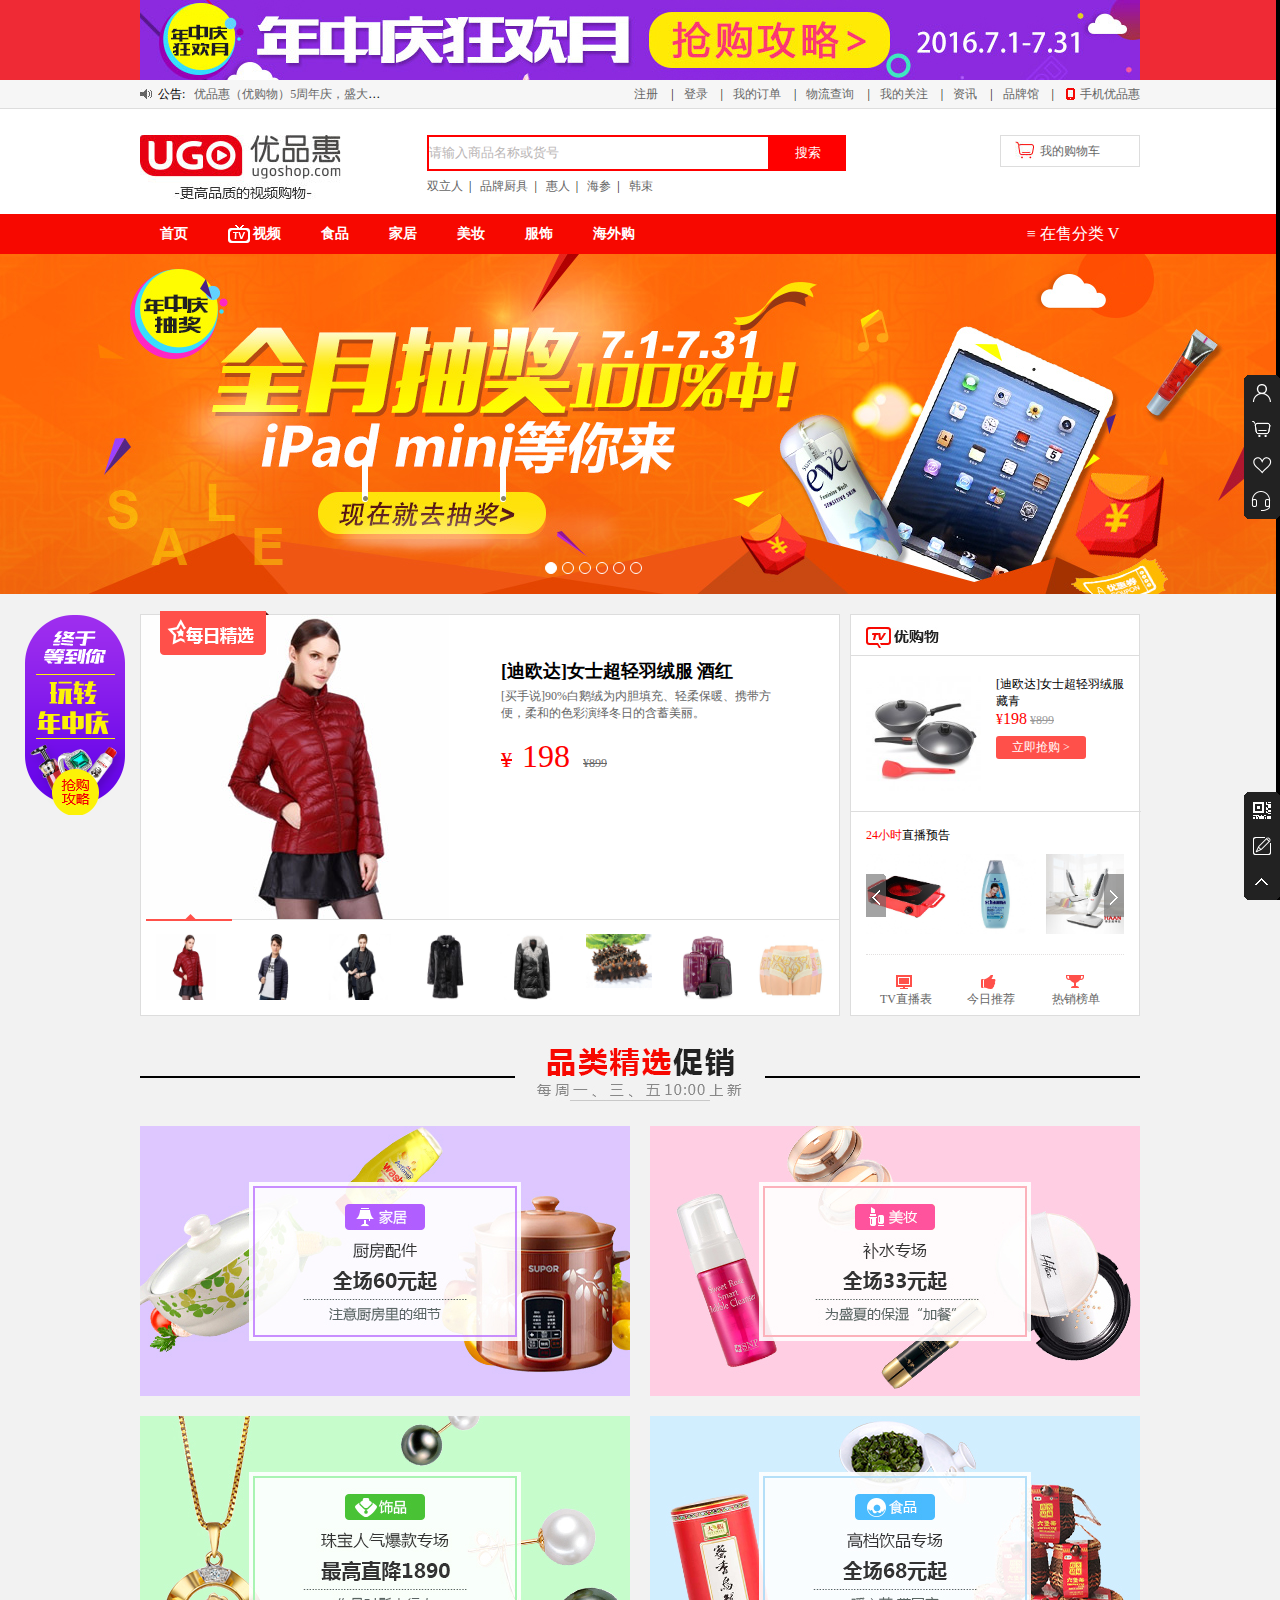
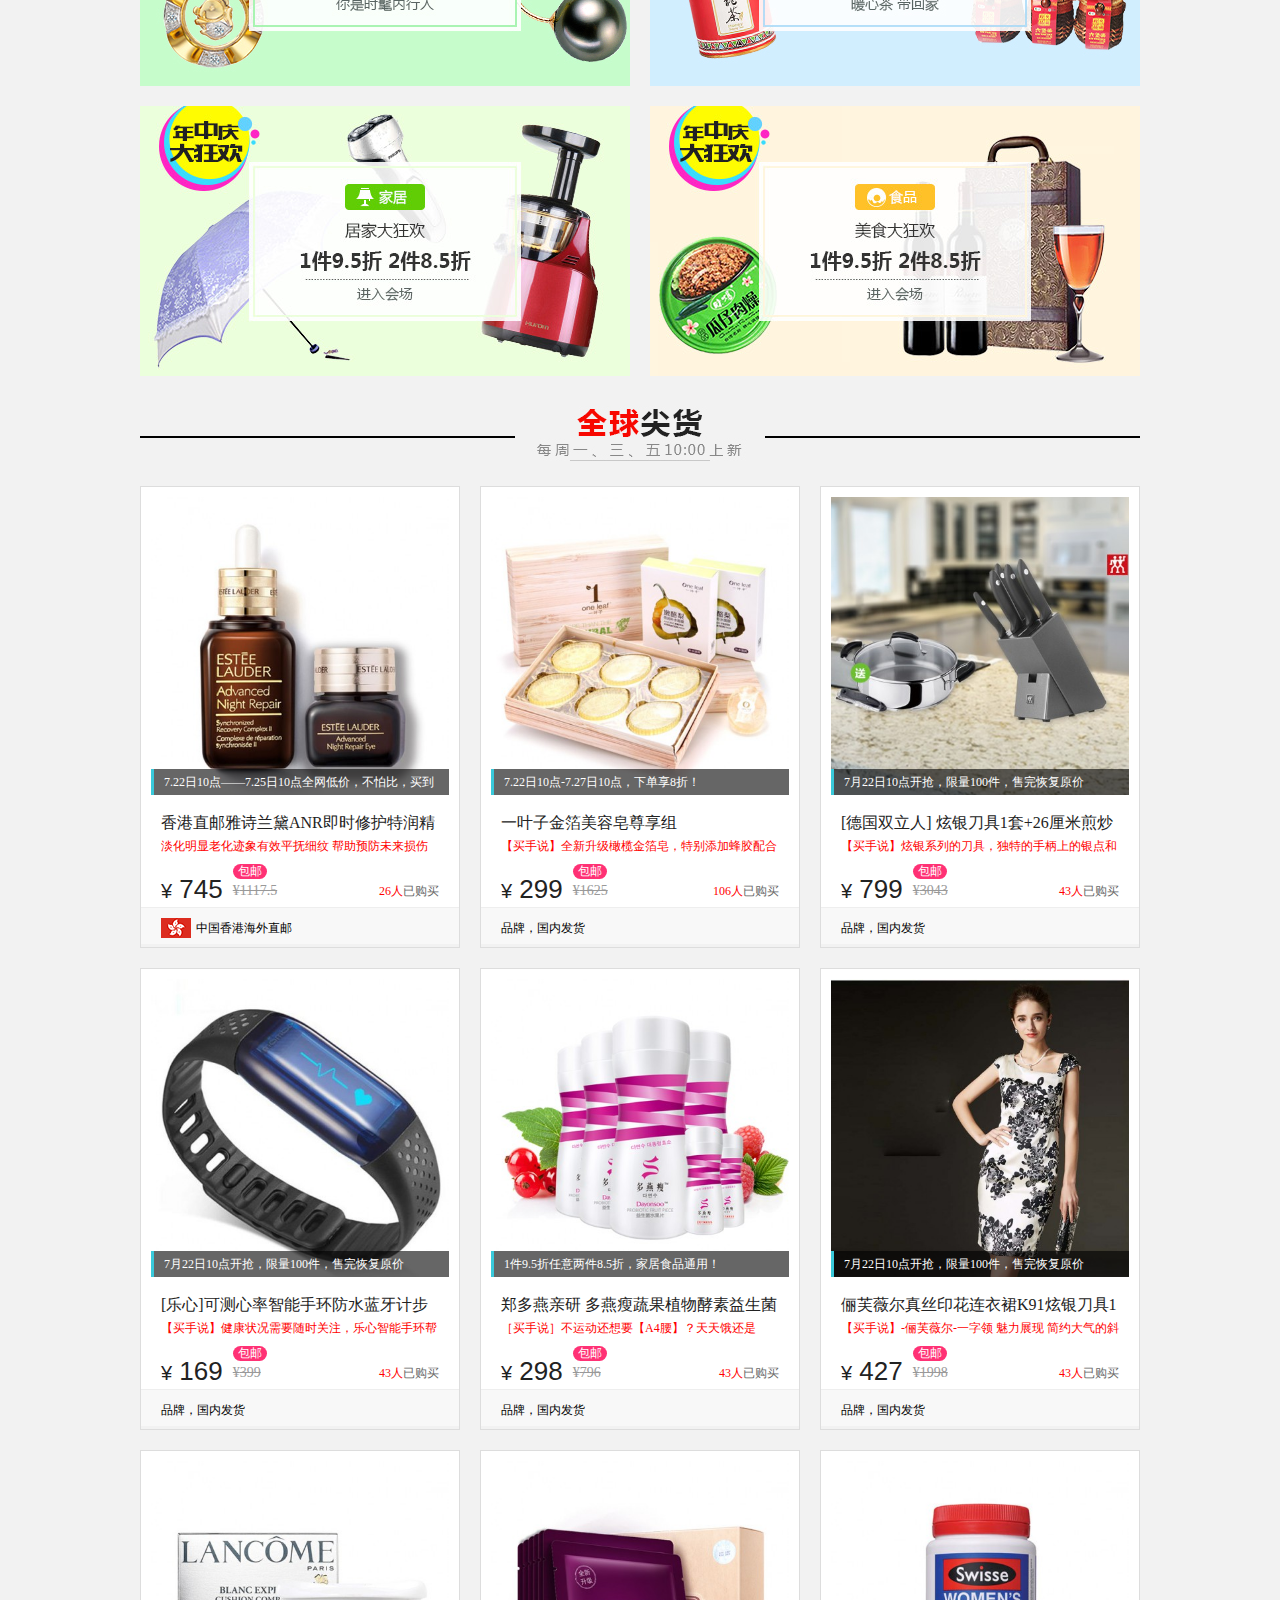
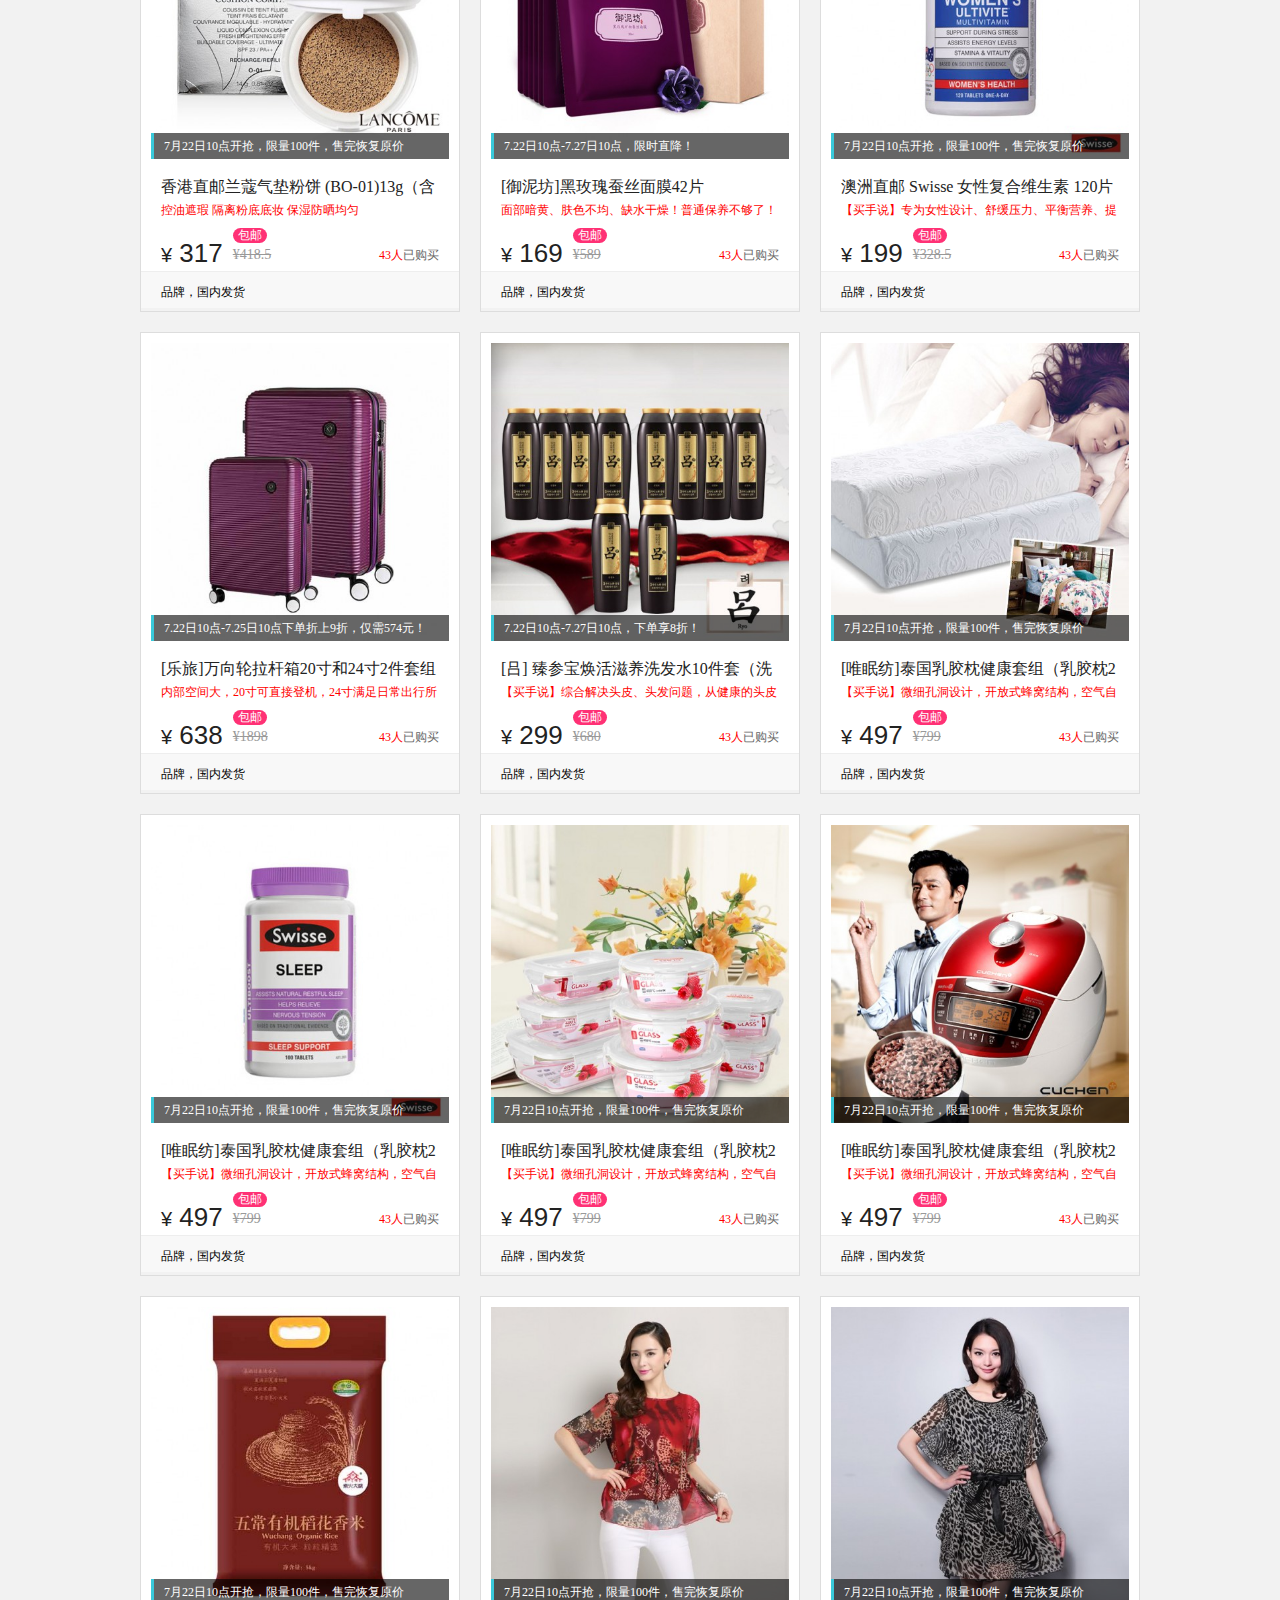
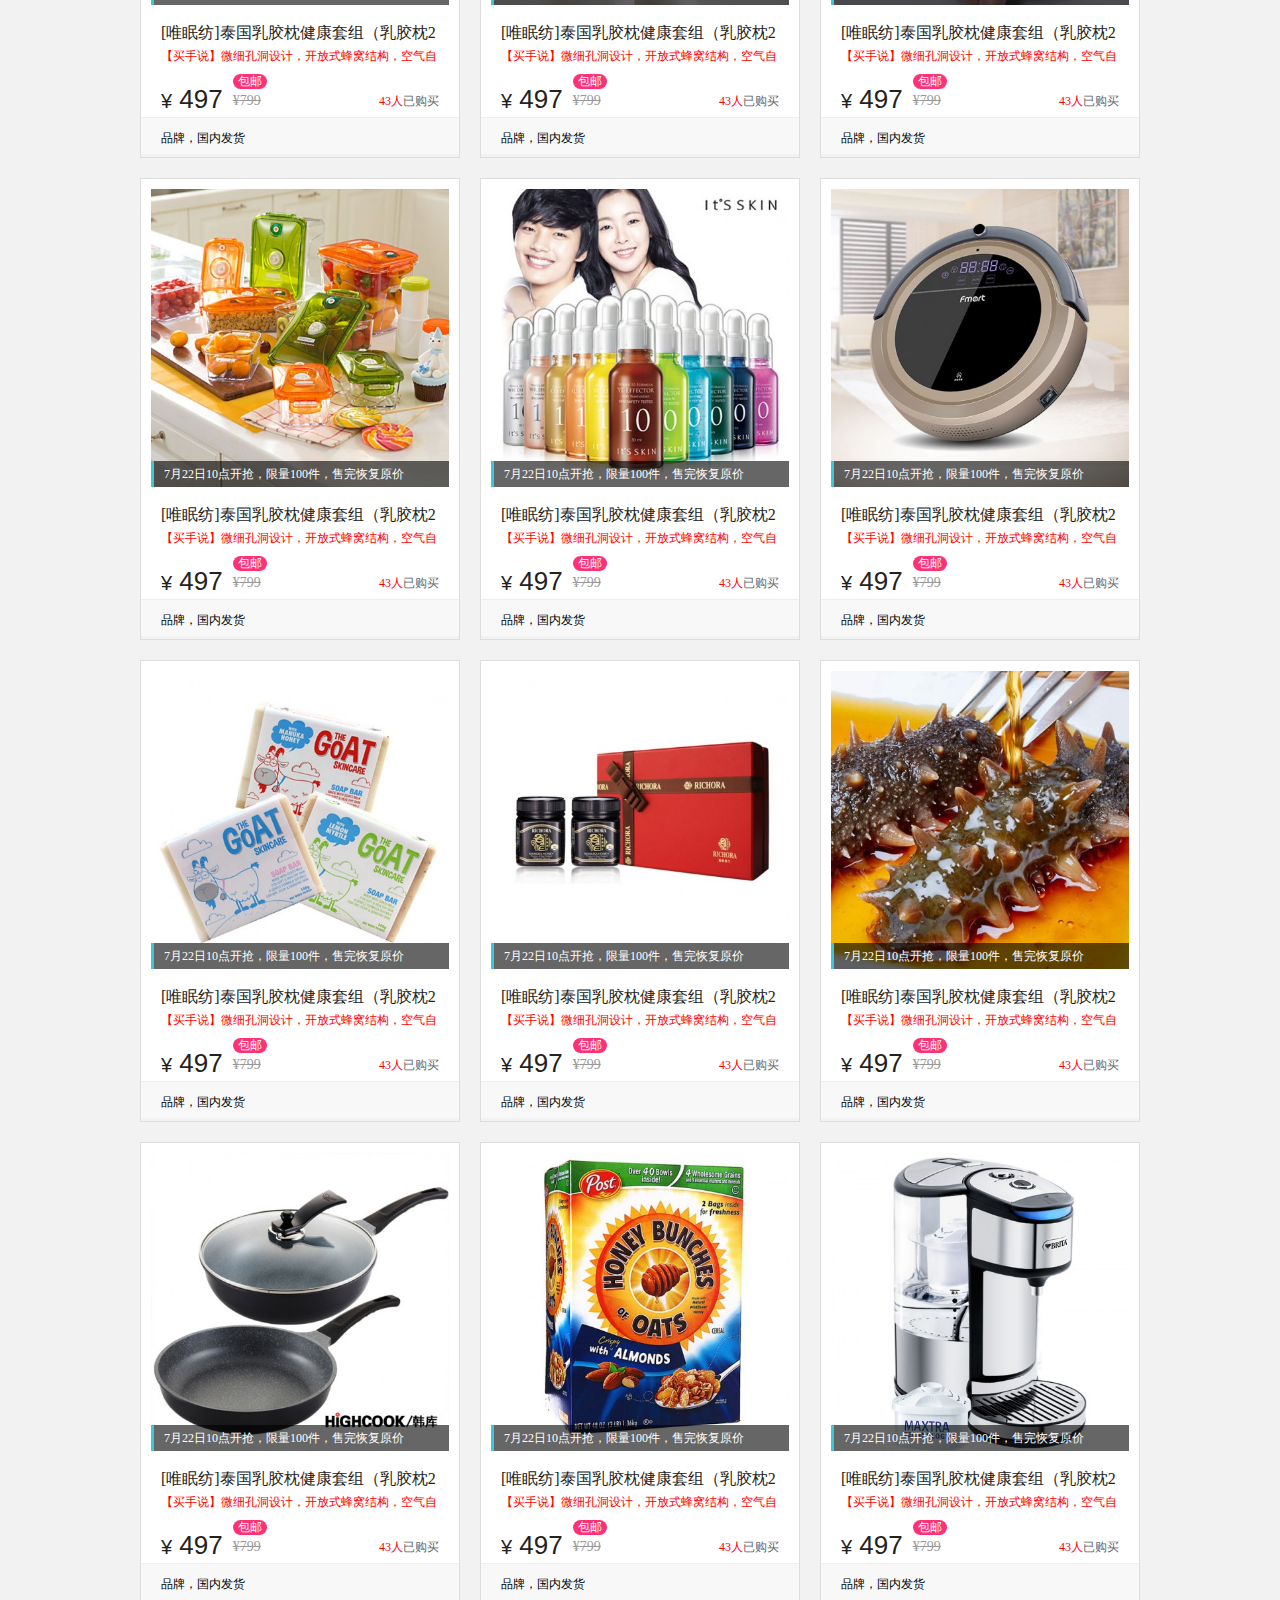
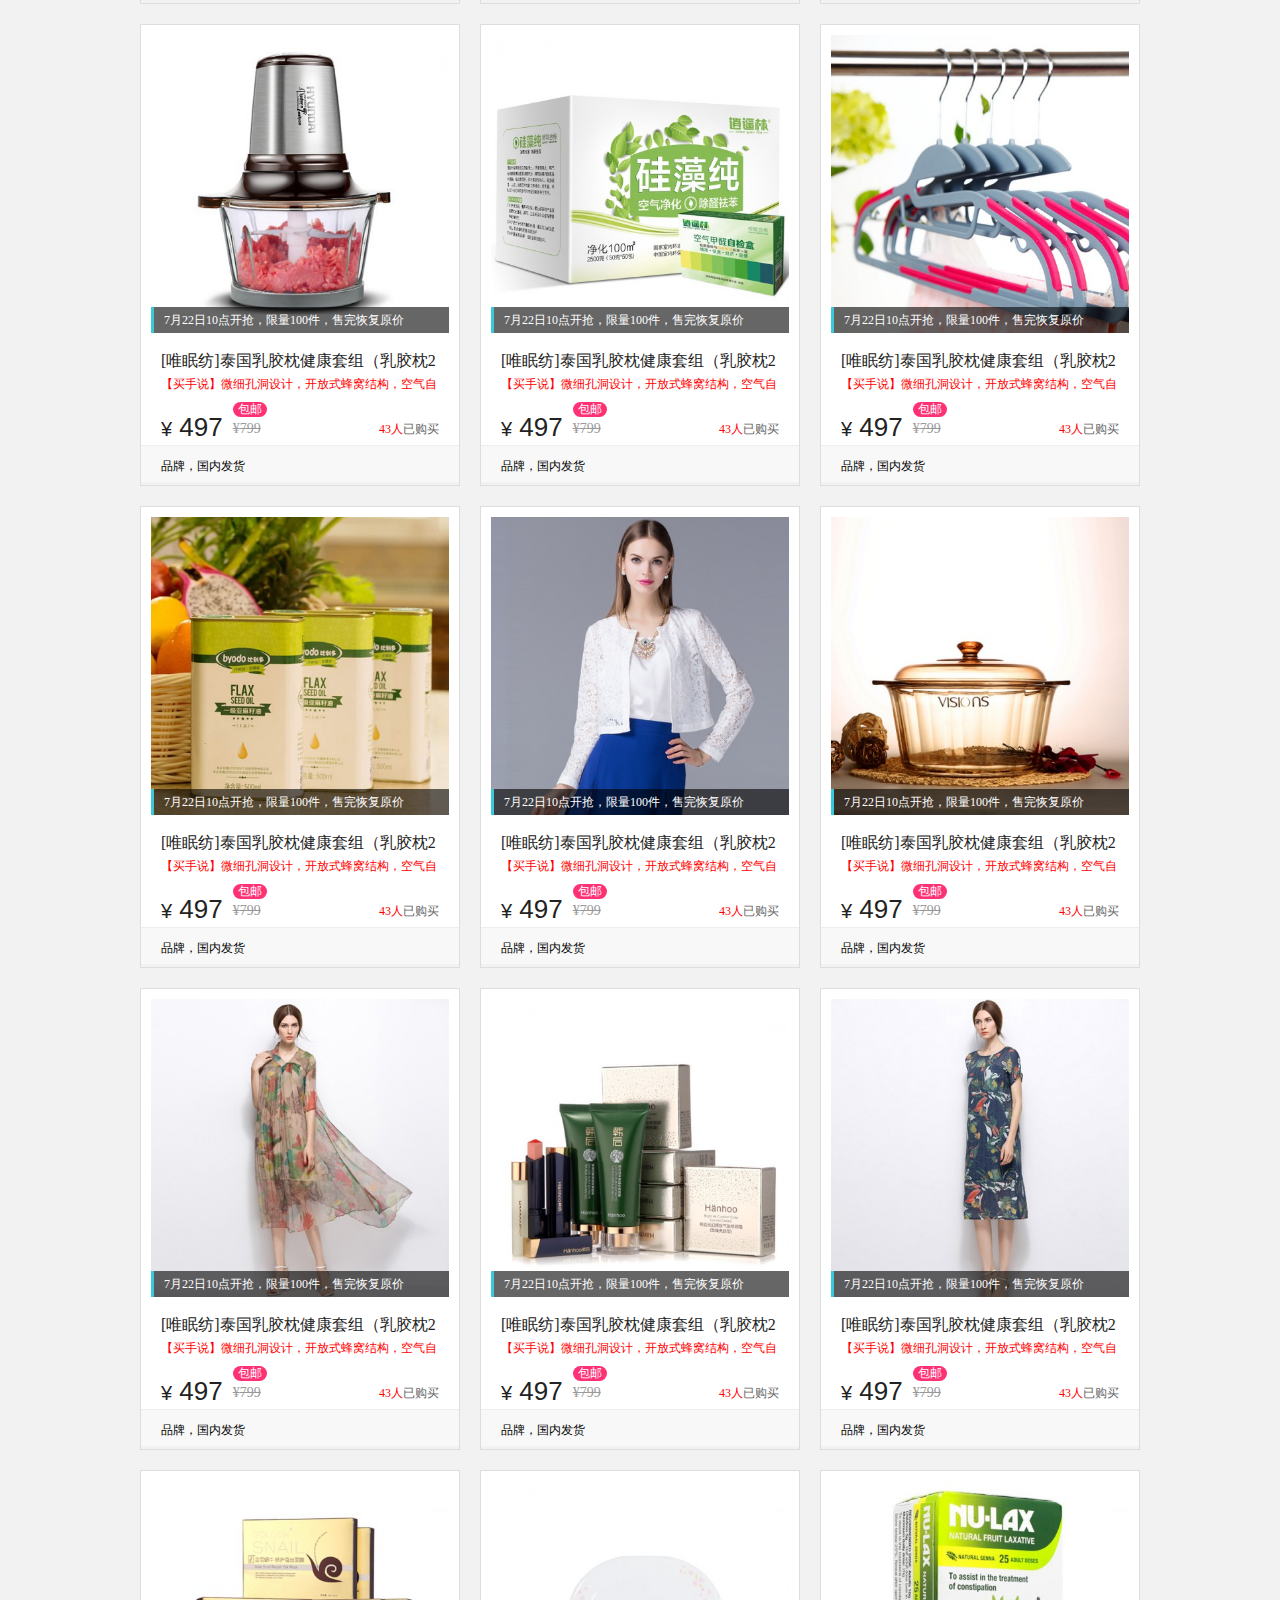
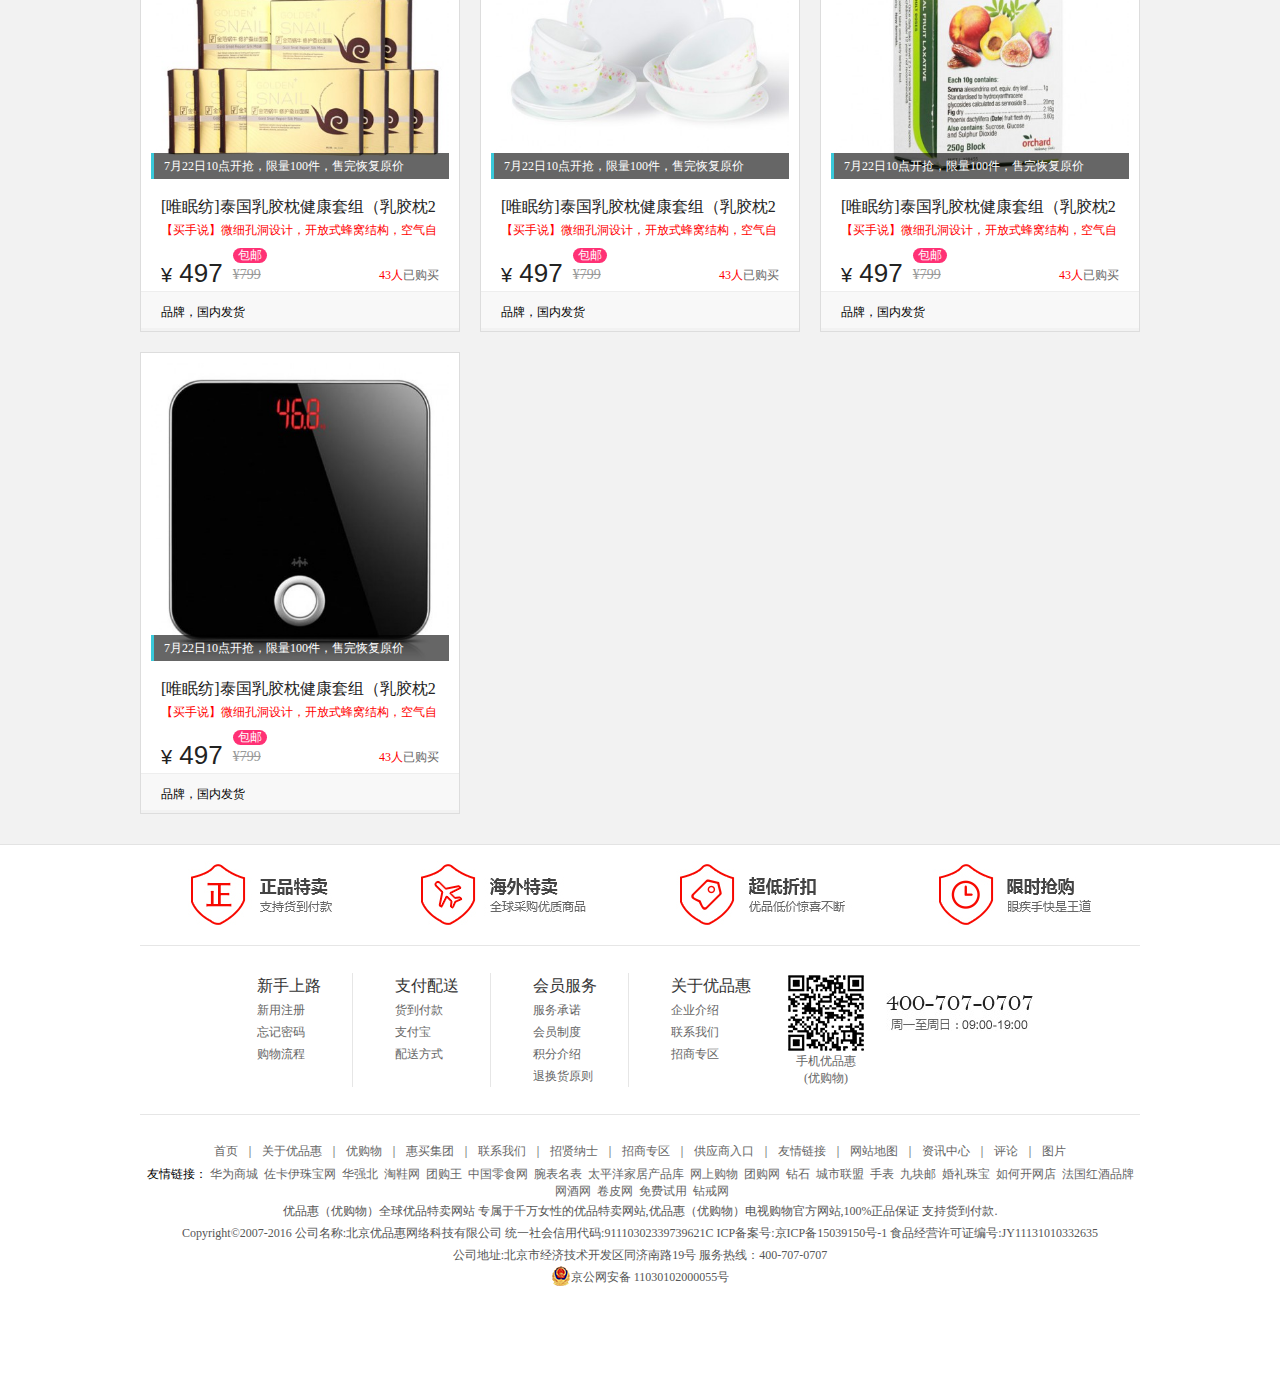
<file: index.html>
<!DOCTYPE html>
<html lang="en">
<head>
<meta charset="UTF-8">
<title>优品惠</title>
	<link rel="stylesheet" type="text/css" href="css/common.css">
	<link href="css/index.css" type="text/css" rel="stylesheet">
	
</head>
<body>
	<div class="topad" id="top">
		<div class="ad_img"><a href="#"><img src="img/topab.jpg"></a></div>
	</div>
	<!-- 右侧广告 -->
	<div class="sidebar-out"></div>
	<div class="sidebar">
		<ul class="bar-top">
			<li class="sid_r"><a href=""></a></li>
			<li class="sid_rl"><a href=""></a></li>
			<li class="sid_rn"><a href=""></a></li>
			<li class="sid_rg"><a href=""></a></li>
		</ul>
		<ul class="bar-bo">
			<li class="sid_br"><a href=""></a></li>
			<li class="sid_brl"><a href=""></a></li>
			<li class="sid_brn"><a href="#top"></a></li>
		</ul>
	</div>
	<!-- 左侧广告 -->
	<div class="left_sid">
		<a href=""><img src="img/sid.png"></a>
	</div>
	<!-- top-nav -->
	<div class="topnav">
		<div class="center_nav">
			<div class="center_nav_left">
				<span>公告: &nbsp;&nbsp;</span>
				<ul class="show_notice">
					<li><a href="#"> 优品惠（优购物）5周年庆，盛大聚“惠”</a></li>
					<li><a href="#">【注意】自主语音订购说明</a></li>
					<li><a href="#">【公告】防诈骗提醒</a></li>
					<li><a href="#">【紧急通知】关于短信发送异常的公告</a></li>
				</ul>
			</div>
			<div class="center_nav_right">
				<ul class="">
					<li><span><a href="html/register.html">注册</a></span>|</li>
					<li><span><a href="html/login.html">登录</a></span>|</li>
					<li><span><a href="#">我的订单</a></span>|</li>
					<li><span><a href="#">物流查询</a></span>|</li>
					<li><span><a href="html/details.html">我的关注</a></span>|</li>
					<li><span><a href="#">资讯</a></span>|</li>
					<li><span><a href="#">品牌馆</a></span>|</li>
					<li><span class="outpa"><a href="#">手机优品惠</a>
						<div class="outpa_d">
							<img src="img/foot_ewm.jpg">
							<i>扫一扫哦~</i>
						</div>
					</span></li>
				</ul>
			</div>
		</div>
	</div>
	<div class="header_logo">
		<h1 class="logo"><a href="#"><img src="img/logo.jpg"></a></h1>
		<div class="search">
			<form mathod="" action="">
				<div class="search_ce">
					<div class="search_l">
						<input type="text" value="请输入商品名称或货号">
					</div>
					<div class="search_r">
						<input type="button" value="搜索">
					</div>
				</div>	
				<div class="gjc">
					<span><a href="#">双立人&nbsp; </a>|</span>
					<span><a href="#">&nbsp; 品牌厨具&nbsp; </a>|</span>
					<span><a href="#">&nbsp; 惠人&nbsp; </a>|</span>
					<span><a href="#">&nbsp; 海参&nbsp; </a>|</span>
					<span><a href="#">&nbsp; 韩束</a></span>
				</div>
			</form>
		</div>
		<div class="mycart">
			
			<div class="car_ba"><span><img src="img/vehicle.jpg"></span>
			<a href="#">我的购物车</a></div>
			<div class="carlist">购物车还没有商品，快去选吧~</div>
		</div>
	</div>
	<!--nav-->
	<div class="main_nav">
		<div class="nav">
			<ul>
				<li><a href="#">首页</a></li>
				<li class="tv"><a href="#">视频</a></li>
				<li><a href="#">食品</a></li>
				<li><a href="#">家居</a></li>
				<li><a href="#">美妆</a></li>
				<li><a href="#">服饰</a></li>
				<li><a href="#">海外购</a></li>
			</ul>
			<div class="nav_pull">
				<a href="" class="nav_a" style="color:#fff;"><span>&equiv;</span> 在售分类 <span class="change">V</span></a>
				<div class="nav_hide">
					<dl>
						<dt><img src="img/newsix_03.png"><a href="">品质厨房</a></dt>
						<dd><a href="">电视热销</a></dd>
						<dd><a href="">品质厨具</a></dd>
						<dd><a href="">厨房电器</a></dd>
						<dd><a href="">厨房用具</a></dd>
					</dl>
					<dl>
						<dt><img src="img/newsix_05.png"><a href="">美食•民生</a></dt>
						<dd><a href="">电视热销</a></dd>
						<dd><a href="">进口食品</a></dd>
						<dd><a href="">营养保健</a></dd>
						<dd><a href="">特产零食</a></dd>
						<dd><a href="">粮油干货</a></dd>
						<dd><a href="">酒水茶饮</a></dd>
					</dl>
					<dl>
						<dt><img src="img/newsix_07.png"><a href="">健康生活</a></dt>
						<dd><a href="">电视热销</a></dd>
						<dd><a href="">优质睡眠</a></dd>
						<dd><a href="">家居装饰</a></dd>
						<dd><a href="">清洁收纳</a></dd>
						<dd><a href="">家庭健身</a></dd>
						<dd><a href="">生活电器</a></dd>
						<dd><a href="">日用配件</a></dd>
					</dl>
					<dl>
						<dt><img src="img/newsix_09.png"><a href="">魅力穿戴</a></dt>
						<dd><a href="">电视热销</a></dd>
						<dd><a href="">服装内衣</a></dd>
						<dd><a href="">鞋包配饰</a></dd>
						<dd><a href="">旅游户外</a></dd>
					</dl>
					<dl>
						<dt><img src="img/newsix_13.png"><a href="">珠宝收藏</a></dt>
						<dd><a href="">电视热销</a></dd>
						<dd><a href="">珍珠彩宝</a></dd>
						<dd><a href="">翡翠玉石</a></dd>
						<dd><a href="">天然木饰</a></dd>
						<dd><a href="">文化收藏</a></dd>
					</dl>
					<dl class="dl_bor">
						<dt><img src="img/newsix_11.png"><a href="">美肤靓妆</a></dt>
						<dd><a href="">电视热销</a></dd>
						<dd><a href="">品牌护肤</a></dd>
						<dd><a href="">洗护护理</a></dd>
						<dd><a href="">彩妆香水</a></dd>
						<dd><a href="">美容仪器</a></dd>
					</dl>
				</div>
			</div>
		</div>
	</div>
<div class="body">
	<!--轮播图-->
	<div class="banner_big">
		<div class="pic">
			<ul>
				<li><a href="#"><img src="img/bann1.jpg">1</a></li>
				<li><a href="#"><img src="img/bann2.jpg">2</a></li>
				<li><a href="#"><img src="img/bann3.jpg">3</a></li>
				<li><a href="#"><img src="img/bann4.jpg">4</a></li>
				<li><a href="#"><img src="img/bann5.jpg">5</a></li>
				<li><a href="#"><img src="img/bann6.jpg">6</a></li>
			</ul>
			<div class="prev">&lt;</div>
        	<div class="next">&gt;</div>
			<p class="sl_nav"><span></span><span></span><span></span><span></span><span></span><span></span></p>
		</div>
	</div>
	<!--每日精选-->
	<div class="china_extra">
	<i class="i_day"></i>
		<div class="choiceness_l">
			<ul>
				<li>
					<a href="">
						<div class="china_le"><img src="img/choiceness1.jpg"></div>
						<div class="china_ri">
							<h2>[迪欧达]女士超轻羽绒服 酒红</h2>
							<p>[买手说]90%白鹅绒为内胆填充、轻柔保暖、携带方便，柔和的色彩演绎冬日的含蓄美丽。</p>
							<div class="le_bag">
								<span class="le_mo"><i>¥</i>198</span>
								<p><em class="le_tag">包邮</em></p>
								<em class="le_price"><i>¥</i>899</em></span>
							</div>
							<div>
							</div>	
						</div>
					</a>
				</li>
				<li>
					<a href="">
						<div class="china_le"><img src="img/choiceness2.jpg"></div>
						<div class="china_ri">
							<h2>[迪欧达]女士超轻羽绒服 酒红</h2>
							<p>[买手说]90%白鹅绒为内胆填充、轻柔保暖、携带方便，柔和的色彩演绎冬日的含蓄美丽。</p>
							<div class="le_bag">
								<span class="le_mo"><i>¥</i>198</span>
								<p><em class="le_tag">包邮</em></p>
								<em class="le_price"><i>¥</i>899</em></span>
							</div>
							<div>
							</div>	
						</div>
					</a>
				</li>
				<li>
					<a href="">
						<div class="china_le"><img src="img/choiceness3.jpg"></div>
						<div class="china_ri">
							<h2>[迪欧达]女士超轻羽绒服 酒红</h2>
							<p>[买手说]90%白鹅绒为内胆填充、轻柔保暖、携带方便，柔和的色彩演绎冬日的含蓄美丽。</p>
							<div class="le_bag">
								<span class="le_mo"><i>¥</i>198</span>
								<p><em class="le_tag">包邮</em></p>
								<em class="le_price"><i>¥</i>899</em></span>
							</div>
							<div>
							</div>	
						</div>
					</a>
				</li>
				<li>
					<a href="">
						<div class="china_le"><img src="img/choiceness4.jpg"></div>
						<div class="china_ri">
							<h2>[迪欧达]女士超轻羽绒服 酒红</h2>
							<p>[买手说]90%白鹅绒为内胆填充、轻柔保暖、携带方便，柔和的色彩演绎冬日的含蓄美丽。</p>
							<div class="le_bag">
								<span class="le_mo"><i>¥</i>198</span>
								<p><em class="le_tag">包邮</em></p>
								<em class="le_price"><i>¥</i>899</em></span>
							</div>
							<div>
							</div>	
						</div>
					</a>
				</li>
				<li>
					<a href="">
						<div class="china_le"><img src="img/choiceness5.jpg"></div>
						<div class="china_ri">
							<h2>[迪欧达]女士超轻羽绒服 酒红</h2>
							<p>[买手说]90%白鹅绒为内胆填充、轻柔保暖、携带方便，柔和的色彩演绎冬日的含蓄美丽。</p>
							<div class="le_bag">
								<span class="le_mo"><i>¥</i>198</span>
								<p><em class="le_tag">包邮</em></p>
								<em class="le_price"><i>¥</i>899</em></span>
							</div>
							<div>
							</div>	
						</div>
					</a>
				</li>
				<li>
					<a href="">
						<div class="china_le"><img src="img/choiceness6.jpg"></div>
						<div class="china_ri">
							<h2>[迪欧达]女士超轻羽绒服 酒红</h2>
							<p>[买手说]90%白鹅绒为内胆填充、轻柔保暖、携带方便，柔和的色彩演绎冬日的含蓄美丽。</p>
							<div class="le_bag">
								<span class="le_mo"><i>¥</i>198</span>
								<p><em class="le_tag">包邮</em></p>
								<em class="le_price"><i>¥</i>899</em></span>
							</div>
							<div>
							</div>	
						</div>
					</a>
				</li>
				<li>
					<a href="">
						<div class="china_le"><img src="img/choiceness7.jpg"></div>
						<div class="china_ri">
							<h2>[迪欧达]女士超轻羽绒服 酒红</h2>
							<p>[买手说]90%白鹅绒为内胆填充、轻柔保暖、携带方便，柔和的色彩演绎冬日的含蓄美丽。</p>
							<div class="le_bag">
								<span class="le_mo"><i>¥</i>198</span>
								<p><em class="le_tag">包邮</em></p>
								<em class="le_price"><i>¥</i>899</em></span>
							</div>
							<div>
							</div>	
						</div>
					</a>
				</li>
				<li>
					<a href="">
						<div class="china_le"><img src="img/choiceness8.jpg"></div>
						<div class="china_ri">
							<h2>[迪欧达]女士超轻羽绒服 酒红</h2>
							<p>[买手说]90%白鹅绒为内胆填充、轻柔保暖、携带方便，柔和的色彩演绎冬日的含蓄美丽。</p>
							<div class="le_bag">
								<span class="le_mo"><i>¥</i>198</span>
								<p><em class="le_tag">包邮</em></p>
								<em class="le_price"><i>¥</i>899</em></span>
							</div>
							<div>
							</div>	
						</div>
					</a>
				</li>	
			</ul>
			<div class="e_choiceness">
				<span><i></i><img src="img/choiceness1.jpg"></span>
				<span><i></i><img src="img/choiceness2.jpg"></span>	
				<span><i></i><img src="img/choiceness3.jpg"></span>	
				<span><i></i><img src="img/choiceness4.jpg"></span>	
				<span><i></i><img src="img/choiceness5.jpg"></span>	
				<span><i></i><img src="img/choiceness6.jpg"></span>	
				<span><i></i><img src="img/choiceness7.jpg"></span>	
				<span><i></i><img src="img/choiceness8.jpg"></span>		
			</div>
		</div>
		<div class="choiceness_r">
			<div class="tv_tit">
				<img src="img/tv.jpg">
			</div>
			<div class="tv_one">
				<dl>
					<dt>
						<span></span>
						<i></i>
						<img src="img/tv_two.jpg">
					</dt>
					<dd>
						<p>[迪欧达]女士超轻羽绒服藏青</p>
						<span class="tv_price"><i>¥</i>198</span>
						<span  class="line_price"><i>¥</i>899</span>
						<p class="tv_dd"><a href="">立即抢购 &gt;</a></p>
					</dd>
				</dl>
			</div>
			<div class="foreshow">
				<p><i>24小时</i>直播预告</p>
				<div class="foreshow_list">
					<ul>
						<li>
							<a href=""><img src="img/foreshow1.jpg"></a>
							<a href=""><img src="img/foreshow2.jpg"></a>
							<a href=""><img src="img/foreshow3.jpg"></a>
						</li>
						<li>
							<a href=""><img src="img/foreshow4.jpg"></a>
							<a href=""><img src="img/foreshow5.jpg"></a>
							<a href=""><img src="img/foreshow6.jpg"></a>
						</li>
						<li>
							<a href=""><img src="img/foreshow7.jpg"></a>
							<a href=""><img src="img/foreshow8.jpg"></a>
							<a href=""><img src="img/foreshow9.jpg"></a>
						</li>
						<li>
							<a href=""><img src="img/foreshow10.jpg"></a>
							<a href=""><img src="img/foreshow11.jpg"></a>
							<a href=""><img src="img/foreshow12.jpg"></a>
						</li>
					</ul>
					<span href="" class="tv_prev"></span>
					<span href="" class="tv_next"></span>
				</div>	
			</div>
			<div class="tv_links">
					<a href="">
						<span class="link1"></span>
						<p>TV直播表</p>
					</a>
					<a href="">
						<span class="link2"></span>
						<p>今日推荐</p>
					</a>
					<a href="">
						<span class="link3"></span>
						<p>热销榜单</p>
					</a>
			</div>
		</div>
	</div>
	<!--精货-->
	<div class="colunm_tit">
		<h1><img src="img/colunm_tit.jpg"></h1>
	</div>
	<div class="home_f">
		<a href=""><img src="img/home1.jpg"></a>
		<a href=""><img src="img/home2.jpg"></a>
		<a href=""><img src="img/home3.jpg"></a>
		<a href=""><img src="img/home4.jpg"></a>
		<a href=""><img src="img/home5.jpg"></a>
		<a href=""><img src="img/home6.jpg"></a>
	</div>
	<!--尖货-->
	<div class="colunm_tit">
		<h1><img src="img/golbal_goods.jpg"></h1>
	</div>
	<div class="main">
		<ul>
			<li>
				<div class="main_box">
					<a href="">
						<div class="m_b">
							<img src="img/main_img1.jpg">
							<em>7.22日10点——7.25日10点全网低价，不怕比，买到就是赚到，赶紧抢吧</em>	
						</div>
						<p class="main_tit"><em class="img_tit">香港直邮雅诗兰黛ANR即时修护特润精华露50ml+ANR特润眼霜15ml套装</em></p>	
						<p class="main_subtit">淡化明显老化迹象有效平抚细纹  帮助预防未来损伤</p>
						<div class="main_yen">
							<span class="main_price">
							<i>¥</i> 745</span>
							<span class="sale_price">
								<p class="pos_abs">
									<em class="i_tag">包邮</em>
								</p>
								<em class="line_price"><i>¥</i>1117.5</em>
							</span>
							<span class="purchased"><i>26人</i>已购买</span>
						</div>
					</a>
				</div>
				<div class="tax_box">
					<span><img src="img/110.png">中国香港海外直邮</span>
					<span class="main_time"></span>
				</div>
			</li>
			<li>
				<div class="main_box">
					<a href="">
						<div class="m_b">
							<img src="img/main_img2.jpg">
							<em>7.22日10点-7.27日10点，下单享8折！</em>	
						</div>
						<p class="main_tit"><em class="img_tit">一叶子金箔美容皂尊享组</em></p>	
						<p class="main_subtit">【买手说】全新升级橄榄金箔皂，特别添加蜂胶配合橄榄菁萃及金箔粒子，轻盈细腻的泡沫深入毛孔带走污垢，令肌肤清新净透，水润柔滑不紧绷，增添亮丽光采同时散发淡淡香气。</p>
						<div class="main_yen">
							<span class="main_price">
							<i>¥</i> 299</span>
							<span class="sale_price">
								<p class="pos_abs">
									<em class="i_tag">包邮</em>
								</p>
								<em class="line_price"><i>¥</i>1625</em>
							</span>
							<span class="purchased"><i>106人</i>已购买</span>
						</div>
					</a>
				</div>
				<div class="tax_box">
					<span>品牌，国内发货</span>
					<span class="main_time"></span>
				</div>
			</li>
			<li>
				<div class="main_box">
					<a href="">
						<div class="m_b">
							<img src="img/main_img3.jpg">
							<em>7月22日10点开抢，限量100件，售完恢复原价</em>	
						</div>
						<p class="main_tit"><em class="img_tit">[德国双立人] 炫银刀具1套+26厘米煎炒锅+厨房多用剪</em></p>	
						<p class="main_subtit">【买手说】炫银系列的刀具，独特的手柄上的银点和不锈钢的颜色，互相辉映，而这样套组里面还包含了面包刀，据说可以切冻肉哦，真是好棒！双立人的永久免费磨刃服务，真的会让这套宝贝陪我很久很久哦！大爱！</p>
						<div class="main_yen">
							<span class="main_price">
							<i>¥</i> 799</span>
							<span class="sale_price">
								<p class="pos_abs">
									<em class="i_tag">包邮</em>
								</p>
								<em class="line_price"><i>¥</i>3043</em>
							</span>
							<span class="purchased"><i>43人</i>已购买</span>
						</div>
					</a>
				</div>
				<div class="tax_box">
					<span>品牌，国内发货</span>
					<span class="main_time"></span>
				</div>
			</li>
			<li>
				<div class="main_box">
					<a href="">
						<div class="m_b">
							<img src="img/main_img4.jpg">
							<em>7月22日10点开抢，限量100件，售完恢复原价</em>	
						</div>
						<p class="main_tit"><em class="img_tit">[乐心]可测心率智能手环防水蓝牙计步器</em></p>	
						<p class="main_subtit">【买手说】健康状况需要随时关注，乐心智能手环帮您解决！手环可记录步数、睡眠质量、心率等健康数据，可同步在手机端查看。此外，还可以起到来电显示的作用，嘈杂环境也不会错过重要的电话哦！</p>
						<div class="main_yen">
							<span class="main_price">
							<i>¥</i> 169</span>
							<span class="sale_price">
								<p class="pos_abs">
									<em class="i_tag">包邮</em>
								</p>
								<em class="line_price"><i>¥</i>399</em>
							</span>
							<span class="purchased"><i>43人</i>已购买</span>
						</div>
					</a>
				</div>
				<div class="tax_box">
					<span>品牌，国内发货</span>
					<span class="main_time"></span>
				</div>
			</li>
			<li>
				<div class="main_box">
					<a href="">
						<div class="m_b">
							<img src="img/main_img5.jpg">
							<em>1件9.5折任意两件8.5折，家居食品通用！</em>	
						</div>
						<p class="main_tit"><em class="img_tit">郑多燕亲研 多燕瘦蔬果植物酵素益生菌水果片4+2组合</em></p>	
						<p class="main_subtit">［买手说］不运动还想要【A4腰】？天天饿还是【大饼脸】？羡慕别人的【苹果腿】？多燕瘦益生菌水果片来帮你！要穿XS不要XXXL！韩国人气49岁健身女皇郑多燕10年亲自研发，拯救你的水桶腰！</p>
						<div class="main_yen">
							<span class="main_price">
							<i>¥</i> 298</span>
							<span class="sale_price">
								<p class="pos_abs">
									<em class="i_tag">包邮</em>
								</p>
								<em class="line_price"><i>¥</i>796</em>
							</span>
							<span class="purchased"><i>43人</i>已购买</span>
						</div>
					</a>
				</div>
				<div class="tax_box">
					<span>品牌，国内发货</span>
					<span class="main_time"></span>
				</div>
			</li>
			<li>
				<div class="main_box">
					<a href="">
						<div class="m_b">
							<img src="img/main_img6.jpg">
							<em>7月22日10点开抢，限量100件，售完恢复原价</em>	
						</div>
						<p class="main_tit"><em class="img_tit">俪芙薇尔真丝印花连衣裙K91炫银刀具1套+26厘米煎炒锅+厨房多用剪</em></p>	
						<p class="main_subtit">【买手说】-俪芙薇尔-一字领 魅力展现  简约大气的斜领设计，展露锁骨之美100%真丝面料精选每一个熟蚕，提炼纯天然蚕丝，采用全新抗皱处理织成真丝服饰。光滑柔软，富有光泽，有较好的耐热性色结合得宛若天成，难掩一身的高雅高雅贵青之气，优良的色光，将丝织物光滑特性与精美花</p>
						<div class="main_yen">
							<span class="main_price">
							<i>¥</i> 427</span>
							<span class="sale_price">
								<p class="pos_abs">
									<em class="i_tag">包邮</em>
								</p>
								<em class="line_price"><i>¥</i>1998</em>
							</span>
							<span class="purchased"><i>43人</i>已购买</span>
						</div>
					</a>
				</div>
				<div class="tax_box">
					<span>品牌，国内发货</span>
					<span class="main_time"></span>
				</div>
			</li>
			<li>
				<div class="main_box">
					<a href="">
						<div class="m_b">
							<img src="img/main_img7.jpg">
							<em>7月22日10点开抢，限量100件，售完恢复原价</em>	
						</div>
						<p class="main_tit"><em class="img_tit">香港直邮兰蔻气垫粉饼 (BO-01)13g（含粉盒）无瑕持久版</em></p>	
						<p class="main_subtit">控油遮瑕 隔离粉底底妆 保湿防晒均匀</p>
						<div class="main_yen">
							<span class="main_price">
							<i>¥</i> 317</span>
							<span class="sale_price">
								<p class="pos_abs">
									<em class="i_tag">包邮</em>
								</p>
								<em class="line_price"><i>¥</i>418.5</em>
							</span>
							<span class="purchased"><i>43人</i>已购买</span>
						</div>
					</a>
				</div>
				<div class="tax_box">
					<span>品牌，国内发货</span>
					<span class="main_time"></span>
				</div>
			</li>
			<li>
				<div class="main_box">
					<a href="">
						<div class="m_b">
							<img src="img/main_img8.jpg">
							<em>7.22日10点-7.27日10点，限时直降！</em>	
						</div>
						<p class="main_tit"><em class="img_tit">[御泥坊]黑玫瑰蚕丝面膜42片</em></p>	
						<p class="main_subtit">面部暗黄、肤色不均、缺水干燥！普通保养不够了！坚持使用面膜，让你的肌肤恢复透亮水润，有光泽的好状态，法国进口的黑玫瑰精华，珍贵的沙漠植物精粹，亮肤，锁水效果更好，更轻薄，更加服帖的美国杜邦面膜膜布，让肌肤吸收更多营养，一天一面膜，原理黄脸婆。</p>
						<div class="main_yen">
							<span class="main_price">
							<i>¥</i> 169</span>
							<span class="sale_price">
								<p class="pos_abs">
									<em class="i_tag">包邮</em>
								</p>
								<em class="line_price"><i>¥</i>589</em>
							</span>
							<span class="purchased"><i>43人</i>已购买</span>
						</div>
					</a>
				</div>
				<div class="tax_box">
					<span>品牌，国内发货</span>
					<span class="main_time"></span>
				</div>
			</li>
			<li>
				<div class="main_box">
					<a href="">
						<div class="m_b">
							<img src="img/main_img9.jpg">
							<em>7月22日10点开抢，限量100件，售完恢复原价</em>	
						</div>
						<p class="main_tit"><em class="img_tit">澳洲直邮 Swisse 女性复合维生素 120片 平衡营养</em></p>	
						<p class="main_subtit">【买手说】专为女性设计、舒缓压力、平衡营养、提高免疫力、增强体质</p>
						<div class="main_yen">
							<span class="main_price">
							<i>¥</i> 199</span>
							<span class="sale_price">
								<p class="pos_abs">
									<em class="i_tag">包邮</em>
								</p>
								<em class="line_price"><i>¥</i>328.5</em>
							</span>
							<span class="purchased"><i>43人</i>已购买</span>
						</div>
					</a>
				</div>
				<div class="tax_box">
					<span>品牌，国内发货</span>
					<span class="main_time"></span>
				</div>
			</li>
			<li>
				<div class="main_box">
					<a href="">
						<div class="m_b">
							<img src="img/main_img10.jpg">
							<em>7.22日10点-7.25日10点下单折上9折，仅需574元！</em>	
						</div>
						<p class="main_tit"><em class="img_tit">[乐旅]万向轮拉杆箱20寸和24寸2件套组合 紫色</em></p>	
						<p class="main_subtit">内部空间大，20寸可直接登机，24寸满足日常出行所需，组合套装，收纳方便，不占空间</p>
						<div class="main_yen">
							<span class="main_price">
							<i>¥</i> 638</span>
							<span class="sale_price">
								<p class="pos_abs">
									<em class="i_tag">包邮</em>
								</p>
								<em class="line_price"><i>¥</i>1898</em>
							</span>
							<span class="purchased"><i>43人</i>已购买</span>
						</div>
					</a>
				</div>
				<div class="tax_box">
					<span>品牌，国内发货</span>
					<span class="main_time"></span>
				</div>
			</li>
			<li>
				<div class="main_box">
					<a href="">
						<div class="m_b">
							<img src="img/main_img11.jpg">
							<em>7.22日10点-7.27日10点，下单享8折！</em>	
						</div>
						<p class="main_tit"><em class="img_tit">[吕] 臻参宝焕活滋养洗发水10件套（洗发水200g*8瓶+护发乳200ml*2瓶）</em></p>	
						<p class="main_subtit">【买手说】综合解决头皮、头发问题，从健康的头皮开始重获丰盈亮泽的秀发，打造更自信完美的你。强韧发根，提亮发泽，完善头皮问题（敏感性头皮，油性头皮，干性头皮），一次解决多重问题，再现健康头皮，美丽秀发.</p>
						<div class="main_yen">
							<span class="main_price">
							<i>¥</i> 299</span>
							<span class="sale_price">
								<p class="pos_abs">
									<em class="i_tag">包邮</em>
								</p>
								<em class="line_price"><i>¥</i>680</em>
							</span>
							<span class="purchased"><i>43人</i>已购买</span>
						</div>
					</a>
				</div>
				<div class="tax_box">
					<span>品牌，国内发货</span>
					<span class="main_time"></span>
				</div>
			</li>
			<li>
				<div class="main_box">
					<a href="">
						<div class="m_b">
							<img src="img/main_img12.jpg">
							<em>7月22日10点开抢，限量100件，售完恢复原价</em>	
						</div>
						<p class="main_tit"><em class="img_tit">[唯眠纺]泰国乳胶枕健康套组（乳胶枕2只+床品四件套）</em></p>	
						<p class="main_subtit">【买手说】微细孔洞设计，开放式蜂窝结构，空气自然流通，防止发热和潮湿，能起到冬暖夏凉的作用。天鹅绒外套，可拆卸设计，方便使用，易于清洗；防螨抗菌；乳胶枕使用寿命长，性价比高</p>
						<div class="main_yen">
							<span class="main_price">
							<i>¥</i> 497</span>
							<span class="sale_price">
								<p class="pos_abs">
									<em class="i_tag">包邮</em>
								</p>
								<em class="line_price"><i>¥</i>799</em>
							</span>
							<span class="purchased"><i>43人</i>已购买</span>
						</div>
					</a>
				</div>
				<div class="tax_box">
					<span>品牌，国内发货</span>
					<span class="main_time"></span>
				</div>
			</li>
			<li>
				<div class="main_box">
					<a href="">
						<div class="m_b">
							<img src="img/main_img13.jpg">
							<em>7月22日10点开抢，限量100件，售完恢复原价</em>	
						</div>
						<p class="main_tit"><em class="img_tit">[唯眠纺]泰国乳胶枕健康套组（乳胶枕2只+床品四件套）</em></p>	
						<p class="main_subtit">【买手说】微细孔洞设计，开放式蜂窝结构，空气自然流通，防止发热和潮湿，能起到冬暖夏凉的作用。天鹅绒外套，可拆卸设计，方便使用，易于清洗；防螨抗菌；乳胶枕使用寿命长，性价比高</p>
						<div class="main_yen">
							<span class="main_price">
							<i>¥</i> 497</span>
							<span class="sale_price">
								<p class="pos_abs">
									<em class="i_tag">包邮</em>
								</p>
								<em class="line_price"><i>¥</i>799</em>
							</span>
							<span class="purchased"><i>43人</i>已购买</span>
						</div>
					</a>
				</div>
				<div class="tax_box">
					<span>品牌，国内发货</span>
					<span class="main_time"></span>
				</div>
			</li>
			<li>
				<div class="main_box">
					<a href="">
						<div class="m_b">
							<img src="img/main_img14.jpg">
							<em>7月22日10点开抢，限量100件，售完恢复原价</em>	
						</div>
						<p class="main_tit"><em class="img_tit">[唯眠纺]泰国乳胶枕健康套组（乳胶枕2只+床品四件套）</em></p>	
						<p class="main_subtit">【买手说】微细孔洞设计，开放式蜂窝结构，空气自然流通，防止发热和潮湿，能起到冬暖夏凉的作用。天鹅绒外套，可拆卸设计，方便使用，易于清洗；防螨抗菌；乳胶枕使用寿命长，性价比高</p>
						<div class="main_yen">
							<span class="main_price">
							<i>¥</i> 497</span>
							<span class="sale_price">
								<p class="pos_abs">
									<em class="i_tag">包邮</em>
								</p>
								<em class="line_price"><i>¥</i>799</em>
							</span>
							<span class="purchased"><i>43人</i>已购买</span>
						</div>
					</a>
				</div>
				<div class="tax_box">
					<span>品牌，国内发货</span>
					<span class="main_time"></span>
				</div>
			</li>
			<li>
				<div class="main_box">
					<a href="">
						<div class="m_b">
							<img src="img/main_img15.jpg">
							<em>7月22日10点开抢，限量100件，售完恢复原价</em>	
						</div>
						<p class="main_tit"><em class="img_tit">[唯眠纺]泰国乳胶枕健康套组（乳胶枕2只+床品四件套）</em></p>	
						<p class="main_subtit">【买手说】微细孔洞设计，开放式蜂窝结构，空气自然流通，防止发热和潮湿，能起到冬暖夏凉的作用。天鹅绒外套，可拆卸设计，方便使用，易于清洗；防螨抗菌；乳胶枕使用寿命长，性价比高</p>
						<div class="main_yen">
							<span class="main_price">
							<i>¥</i> 497</span>
							<span class="sale_price">
								<p class="pos_abs">
									<em class="i_tag">包邮</em>
								</p>
								<em class="line_price"><i>¥</i>799</em>
							</span>
							<span class="purchased"><i>43人</i>已购买</span>
						</div>
					</a>
				</div>
				<div class="tax_box">
					<span>品牌，国内发货</span>
					<span class="main_time"></span>
				</div>
			</li>
			<li>
				<div class="main_box">
					<a href="">
						<div class="m_b">
							<img src="img/main_img16.jpg">
							<em>7月22日10点开抢，限量100件，售完恢复原价</em>	
						</div>
						<p class="main_tit"><em class="img_tit">[唯眠纺]泰国乳胶枕健康套组（乳胶枕2只+床品四件套）</em></p>	
						<p class="main_subtit">【买手说】微细孔洞设计，开放式蜂窝结构，空气自然流通，防止发热和潮湿，能起到冬暖夏凉的作用。天鹅绒外套，可拆卸设计，方便使用，易于清洗；防螨抗菌；乳胶枕使用寿命长，性价比高</p>
						<div class="main_yen">
							<span class="main_price">
							<i>¥</i> 497</span>
							<span class="sale_price">
								<p class="pos_abs">
									<em class="i_tag">包邮</em>
								</p>
								<em class="line_price"><i>¥</i>799</em>
							</span>
							<span class="purchased"><i>43人</i>已购买</span>
						</div>
					</a>
				</div>
				<div class="tax_box">
					<span>品牌，国内发货</span>
					<span class="main_time"></span>
				</div>
			</li>
			<li>
				<div class="main_box">
					<a href="">
						<div class="m_b">
							<img src="img/main_img17.jpg">
							<em>7月22日10点开抢，限量100件，售完恢复原价</em>	
						</div>
						<p class="main_tit"><em class="img_tit">[唯眠纺]泰国乳胶枕健康套组（乳胶枕2只+床品四件套）</em></p>	
						<p class="main_subtit">【买手说】微细孔洞设计，开放式蜂窝结构，空气自然流通，防止发热和潮湿，能起到冬暖夏凉的作用。天鹅绒外套，可拆卸设计，方便使用，易于清洗；防螨抗菌；乳胶枕使用寿命长，性价比高</p>
						<div class="main_yen">
							<span class="main_price">
							<i>¥</i> 497</span>
							<span class="sale_price">
								<p class="pos_abs">
									<em class="i_tag">包邮</em>
								</p>
								<em class="line_price"><i>¥</i>799</em>
							</span>
							<span class="purchased"><i>43人</i>已购买</span>
						</div>
					</a>
				</div>
				<div class="tax_box">
					<span>品牌，国内发货</span>
					<span class="main_time"></span>
				</div>
			</li>
			<li>
				<div class="main_box">
					<a href="">
						<div class="m_b">
							<img src="img/main_img18.jpg">
							<em>7月22日10点开抢，限量100件，售完恢复原价</em>	
						</div>
						<p class="main_tit"><em class="img_tit">[唯眠纺]泰国乳胶枕健康套组（乳胶枕2只+床品四件套）</em></p>	
						<p class="main_subtit">【买手说】微细孔洞设计，开放式蜂窝结构，空气自然流通，防止发热和潮湿，能起到冬暖夏凉的作用。天鹅绒外套，可拆卸设计，方便使用，易于清洗；防螨抗菌；乳胶枕使用寿命长，性价比高</p>
						<div class="main_yen">
							<span class="main_price">
							<i>¥</i> 497</span>
							<span class="sale_price">
								<p class="pos_abs">
									<em class="i_tag">包邮</em>
								</p>
								<em class="line_price"><i>¥</i>799</em>
							</span>
							<span class="purchased"><i>43人</i>已购买</span>
						</div>
					</a>
				</div>
				<div class="tax_box">
					<span>品牌，国内发货</span>
					<span class="main_time"></span>
				</div>
			</li>
			<li>
				<div class="main_box">
					<a href="">
						<div class="m_b">
							<img src="img/main_img19.jpg">
							<em>7月22日10点开抢，限量100件，售完恢复原价</em>	
						</div>
						<p class="main_tit"><em class="img_tit">[唯眠纺]泰国乳胶枕健康套组（乳胶枕2只+床品四件套）</em></p>	
						<p class="main_subtit">【买手说】微细孔洞设计，开放式蜂窝结构，空气自然流通，防止发热和潮湿，能起到冬暖夏凉的作用。天鹅绒外套，可拆卸设计，方便使用，易于清洗；防螨抗菌；乳胶枕使用寿命长，性价比高</p>
						<div class="main_yen">
							<span class="main_price">
							<i>¥</i> 497</span>
							<span class="sale_price">
								<p class="pos_abs">
									<em class="i_tag">包邮</em>
								</p>
								<em class="line_price"><i>¥</i>799</em>
							</span>
							<span class="purchased"><i>43人</i>已购买</span>
						</div>
					</a>
				</div>
				<div class="tax_box">
					<span>品牌，国内发货</span>
					<span class="main_time"></span>
				</div>
			</li>
			<li>
				<div class="main_box">
					<a href="">
						<div class="m_b">
							<img src="img/main_img20.jpg">
							<em>7月22日10点开抢，限量100件，售完恢复原价</em>	
						</div>
						<p class="main_tit"><em class="img_tit">[唯眠纺]泰国乳胶枕健康套组（乳胶枕2只+床品四件套）</em></p>	
						<p class="main_subtit">【买手说】微细孔洞设计，开放式蜂窝结构，空气自然流通，防止发热和潮湿，能起到冬暖夏凉的作用。天鹅绒外套，可拆卸设计，方便使用，易于清洗；防螨抗菌；乳胶枕使用寿命长，性价比高</p>
						<div class="main_yen">
							<span class="main_price">
							<i>¥</i> 497</span>
							<span class="sale_price">
								<p class="pos_abs">
									<em class="i_tag">包邮</em>
								</p>
								<em class="line_price"><i>¥</i>799</em>
							</span>
							<span class="purchased"><i>43人</i>已购买</span>
						</div>
					</a>
				</div>
				<div class="tax_box">
					<span>品牌，国内发货</span>
					<span class="main_time"></span>
				</div>
			</li>
			<li>
				<div class="main_box">
					<a href="">
						<div class="m_b">
							<img src="img/main_img21.jpg">
							<em>7月22日10点开抢，限量100件，售完恢复原价</em>	
						</div>
						<p class="main_tit"><em class="img_tit">[唯眠纺]泰国乳胶枕健康套组（乳胶枕2只+床品四件套）</em></p>	
						<p class="main_subtit">【买手说】微细孔洞设计，开放式蜂窝结构，空气自然流通，防止发热和潮湿，能起到冬暖夏凉的作用。天鹅绒外套，可拆卸设计，方便使用，易于清洗；防螨抗菌；乳胶枕使用寿命长，性价比高</p>
						<div class="main_yen">
							<span class="main_price">
							<i>¥</i> 497</span>
							<span class="sale_price">
								<p class="pos_abs">
									<em class="i_tag">包邮</em>
								</p>
								<em class="line_price"><i>¥</i>799</em>
							</span>
							<span class="purchased"><i>43人</i>已购买</span>
						</div>
					</a>
				</div>
				<div class="tax_box">
					<span>品牌，国内发货</span>
					<span class="main_time"></span>
				</div>
			</li>
			<li>
				<div class="main_box">
					<a href="">
						<div class="m_b">
							<img src="img/main_img22.jpg">
							<em>7月22日10点开抢，限量100件，售完恢复原价</em>	
						</div>
						<p class="main_tit"><em class="img_tit">[唯眠纺]泰国乳胶枕健康套组（乳胶枕2只+床品四件套）</em></p>	
						<p class="main_subtit">【买手说】微细孔洞设计，开放式蜂窝结构，空气自然流通，防止发热和潮湿，能起到冬暖夏凉的作用。天鹅绒外套，可拆卸设计，方便使用，易于清洗；防螨抗菌；乳胶枕使用寿命长，性价比高</p>
						<div class="main_yen">
							<span class="main_price">
							<i>¥</i> 497</span>
							<span class="sale_price">
								<p class="pos_abs">
									<em class="i_tag">包邮</em>
								</p>
								<em class="line_price"><i>¥</i>799</em>
							</span>
							<span class="purchased"><i>43人</i>已购买</span>
						</div>
					</a>
				</div>
				<div class="tax_box">
					<span>品牌，国内发货</span>
					<span class="main_time"></span>
				</div>
			</li>
			<li>
				<div class="main_box">
					<a href="">
						<div class="m_b">
							<img src="img/main_img23.jpg">
							<em>7月22日10点开抢，限量100件，售完恢复原价</em>	
						</div>
						<p class="main_tit"><em class="img_tit">[唯眠纺]泰国乳胶枕健康套组（乳胶枕2只+床品四件套）</em></p>	
						<p class="main_subtit">【买手说】微细孔洞设计，开放式蜂窝结构，空气自然流通，防止发热和潮湿，能起到冬暖夏凉的作用。天鹅绒外套，可拆卸设计，方便使用，易于清洗；防螨抗菌；乳胶枕使用寿命长，性价比高</p>
						<div class="main_yen">
							<span class="main_price">
							<i>¥</i> 497</span>
							<span class="sale_price">
								<p class="pos_abs">
									<em class="i_tag">包邮</em>
								</p>
								<em class="line_price"><i>¥</i>799</em>
							</span>
							<span class="purchased"><i>43人</i>已购买</span>
						</div>
					</a>
				</div>
				<div class="tax_box">
					<span>品牌，国内发货</span>
					<span class="main_time"></span>
				</div>
			</li>
			<li>
				<div class="main_box">
					<a href="">
						<div class="m_b">
							<img src="img/main_img24.jpg">
							<em>7月22日10点开抢，限量100件，售完恢复原价</em>	
						</div>
						<p class="main_tit"><em class="img_tit">[唯眠纺]泰国乳胶枕健康套组（乳胶枕2只+床品四件套）</em></p>	
						<p class="main_subtit">【买手说】微细孔洞设计，开放式蜂窝结构，空气自然流通，防止发热和潮湿，能起到冬暖夏凉的作用。天鹅绒外套，可拆卸设计，方便使用，易于清洗；防螨抗菌；乳胶枕使用寿命长，性价比高</p>
						<div class="main_yen">
							<span class="main_price">
							<i>¥</i> 497</span>
							<span class="sale_price">
								<p class="pos_abs">
									<em class="i_tag">包邮</em>
								</p>
								<em class="line_price"><i>¥</i>799</em>
							</span>
							<span class="purchased"><i>43人</i>已购买</span>
						</div>
					</a>
				</div>
				<div class="tax_box">
					<span>品牌，国内发货</span>
					<span class="main_time"></span>
				</div>
			</li>
			<li>
				<div class="main_box">
					<a href="">
						<div class="m_b">
							<img src="img/main_img25.jpg">
							<em>7月22日10点开抢，限量100件，售完恢复原价</em>	
						</div>
						<p class="main_tit"><em class="img_tit">[唯眠纺]泰国乳胶枕健康套组（乳胶枕2只+床品四件套）</em></p>	
						<p class="main_subtit">【买手说】微细孔洞设计，开放式蜂窝结构，空气自然流通，防止发热和潮湿，能起到冬暖夏凉的作用。天鹅绒外套，可拆卸设计，方便使用，易于清洗；防螨抗菌；乳胶枕使用寿命长，性价比高</p>
						<div class="main_yen">
							<span class="main_price">
							<i>¥</i> 497</span>
							<span class="sale_price">
								<p class="pos_abs">
									<em class="i_tag">包邮</em>
								</p>
								<em class="line_price"><i>¥</i>799</em>
							</span>
							<span class="purchased"><i>43人</i>已购买</span>
						</div>
					</a>
				</div>
				<div class="tax_box">
					<span>品牌，国内发货</span>
					<span class="main_time"></span>
				</div>
			</li>
			<li>
				<div class="main_box">
					<a href="">
						<div class="m_b">
							<img src="img/main_img26.jpg">
							<em>7月22日10点开抢，限量100件，售完恢复原价</em>	
						</div>
						<p class="main_tit"><em class="img_tit">[唯眠纺]泰国乳胶枕健康套组（乳胶枕2只+床品四件套）</em></p>	
						<p class="main_subtit">【买手说】微细孔洞设计，开放式蜂窝结构，空气自然流通，防止发热和潮湿，能起到冬暖夏凉的作用。天鹅绒外套，可拆卸设计，方便使用，易于清洗；防螨抗菌；乳胶枕使用寿命长，性价比高</p>
						<div class="main_yen">
							<span class="main_price">
							<i>¥</i> 497</span>
							<span class="sale_price">
								<p class="pos_abs">
									<em class="i_tag">包邮</em>
								</p>
								<em class="line_price"><i>¥</i>799</em>
							</span>
							<span class="purchased"><i>43人</i>已购买</span>
						</div>
					</a>
				</div>
				<div class="tax_box">
					<span>品牌，国内发货</span>
					<span class="main_time"></span>
				</div>
			</li>
			<li>
				<div class="main_box">
					<a href="">
						<div class="m_b">
							<img src="img/main_img27.jpg">
							<em>7月22日10点开抢，限量100件，售完恢复原价</em>	
						</div>
						<p class="main_tit"><em class="img_tit">[唯眠纺]泰国乳胶枕健康套组（乳胶枕2只+床品四件套）</em></p>	
						<p class="main_subtit">【买手说】微细孔洞设计，开放式蜂窝结构，空气自然流通，防止发热和潮湿，能起到冬暖夏凉的作用。天鹅绒外套，可拆卸设计，方便使用，易于清洗；防螨抗菌；乳胶枕使用寿命长，性价比高</p>
						<div class="main_yen">
							<span class="main_price">
							<i>¥</i> 497</span>
							<span class="sale_price">
								<p class="pos_abs">
									<em class="i_tag">包邮</em>
								</p>
								<em class="line_price"><i>¥</i>799</em>
							</span>
							<span class="purchased"><i>43人</i>已购买</span>
						</div>
					</a>
				</div>
				<div class="tax_box">
					<span>品牌，国内发货</span>
					<span class="main_time"></span>
				</div>
			</li>
			<li>
				<div class="main_box">
					<a href="">
						<div class="m_b">
							<img src="img/main_img28.jpg">
							<em>7月22日10点开抢，限量100件，售完恢复原价</em>	
						</div>
						<p class="main_tit"><em class="img_tit">[唯眠纺]泰国乳胶枕健康套组（乳胶枕2只+床品四件套）</em></p>	
						<p class="main_subtit">【买手说】微细孔洞设计，开放式蜂窝结构，空气自然流通，防止发热和潮湿，能起到冬暖夏凉的作用。天鹅绒外套，可拆卸设计，方便使用，易于清洗；防螨抗菌；乳胶枕使用寿命长，性价比高</p>
						<div class="main_yen">
							<span class="main_price">
							<i>¥</i> 497</span>
							<span class="sale_price">
								<p class="pos_abs">
									<em class="i_tag">包邮</em>
								</p>
								<em class="line_price"><i>¥</i>799</em>
							</span>
							<span class="purchased"><i>43人</i>已购买</span>
						</div>
					</a>
				</div>
				<div class="tax_box">
					<span>品牌，国内发货</span>
					<span class="main_time"></span>
				</div>
			</li>
			<li>
				<div class="main_box">
					<a href="">
						<div class="m_b">
							<img src="img/main_img29.jpg">
							<em>7月22日10点开抢，限量100件，售完恢复原价</em>	
						</div>
						<p class="main_tit"><em class="img_tit">[唯眠纺]泰国乳胶枕健康套组（乳胶枕2只+床品四件套）</em></p>	
						<p class="main_subtit">【买手说】微细孔洞设计，开放式蜂窝结构，空气自然流通，防止发热和潮湿，能起到冬暖夏凉的作用。天鹅绒外套，可拆卸设计，方便使用，易于清洗；防螨抗菌；乳胶枕使用寿命长，性价比高</p>
						<div class="main_yen">
							<span class="main_price">
							<i>¥</i> 497</span>
							<span class="sale_price">
								<p class="pos_abs">
									<em class="i_tag">包邮</em>
								</p>
								<em class="line_price"><i>¥</i>799</em>
							</span>
							<span class="purchased"><i>43人</i>已购买</span>
						</div>
					</a>
				</div>
				<div class="tax_box">
					<span>品牌，国内发货</span>
					<span class="main_time"></span>
				</div>
			</li>
			<li>
				<div class="main_box">
					<a href="">
						<div class="m_b">
							<img src="img/main_img30.jpg">
							<em>7月22日10点开抢，限量100件，售完恢复原价</em>	
						</div>
						<p class="main_tit"><em class="img_tit">[唯眠纺]泰国乳胶枕健康套组（乳胶枕2只+床品四件套）</em></p>	
						<p class="main_subtit">【买手说】微细孔洞设计，开放式蜂窝结构，空气自然流通，防止发热和潮湿，能起到冬暖夏凉的作用。天鹅绒外套，可拆卸设计，方便使用，易于清洗；防螨抗菌；乳胶枕使用寿命长，性价比高</p>
						<div class="main_yen">
							<span class="main_price">
							<i>¥</i> 497</span>
							<span class="sale_price">
								<p class="pos_abs">
									<em class="i_tag">包邮</em>
								</p>
								<em class="line_price"><i>¥</i>799</em>
							</span>
							<span class="purchased"><i>43人</i>已购买</span>
						</div>
					</a>
				</div>
				<div class="tax_box">
					<span>品牌，国内发货</span>
					<span class="main_time"></span>
				</div>
			</li>
			<li>
				<div class="main_box">
					<a href="">
						<div class="m_b">
							<img src="img/main_img31.jpg">
							<em>7月22日10点开抢，限量100件，售完恢复原价</em>	
						</div>
						<p class="main_tit"><em class="img_tit">[唯眠纺]泰国乳胶枕健康套组（乳胶枕2只+床品四件套）</em></p>	
						<p class="main_subtit">【买手说】微细孔洞设计，开放式蜂窝结构，空气自然流通，防止发热和潮湿，能起到冬暖夏凉的作用。天鹅绒外套，可拆卸设计，方便使用，易于清洗；防螨抗菌；乳胶枕使用寿命长，性价比高</p>
						<div class="main_yen">
							<span class="main_price">
							<i>¥</i> 497</span>
							<span class="sale_price">
								<p class="pos_abs">
									<em class="i_tag">包邮</em>
								</p>
								<em class="line_price"><i>¥</i>799</em>
							</span>
							<span class="purchased"><i>43人</i>已购买</span>
						</div>
					</a>
				</div>
				<div class="tax_box">
					<span>品牌，国内发货</span>
					<span class="main_time"></span>
				</div>
			</li>
			<li>
				<div class="main_box">
					<a href="">
						<div class="m_b">
							<img src="img/main_img32.jpg">
							<em>7月22日10点开抢，限量100件，售完恢复原价</em>	
						</div>
						<p class="main_tit"><em class="img_tit">[唯眠纺]泰国乳胶枕健康套组（乳胶枕2只+床品四件套）</em></p>	
						<p class="main_subtit">【买手说】微细孔洞设计，开放式蜂窝结构，空气自然流通，防止发热和潮湿，能起到冬暖夏凉的作用。天鹅绒外套，可拆卸设计，方便使用，易于清洗；防螨抗菌；乳胶枕使用寿命长，性价比高</p>
						<div class="main_yen">
							<span class="main_price">
							<i>¥</i> 497</span>
							<span class="sale_price">
								<p class="pos_abs">
									<em class="i_tag">包邮</em>
								</p>
								<em class="line_price"><i>¥</i>799</em>
							</span>
							<span class="purchased"><i>43人</i>已购买</span>
						</div>
					</a>
				</div>
				<div class="tax_box">
					<span>品牌，国内发货</span>
					<span class="main_time"></span>
				</div>
			</li>
			<li>
				<div class="main_box">
					<a href="">
						<div class="m_b">
							<img src="img/main_img33.jpg">
							<em>7月22日10点开抢，限量100件，售完恢复原价</em>	
						</div>
						<p class="main_tit"><em class="img_tit">[唯眠纺]泰国乳胶枕健康套组（乳胶枕2只+床品四件套）</em></p>	
						<p class="main_subtit">【买手说】微细孔洞设计，开放式蜂窝结构，空气自然流通，防止发热和潮湿，能起到冬暖夏凉的作用。天鹅绒外套，可拆卸设计，方便使用，易于清洗；防螨抗菌；乳胶枕使用寿命长，性价比高</p>
						<div class="main_yen">
							<span class="main_price">
							<i>¥</i> 497</span>
							<span class="sale_price">
								<p class="pos_abs">
									<em class="i_tag">包邮</em>
								</p>
								<em class="line_price"><i>¥</i>799</em>
							</span>
							<span class="purchased"><i>43人</i>已购买</span>
						</div>
					</a>
				</div>
				<div class="tax_box">
					<span>品牌，国内发货</span>
					<span class="main_time"></span>
				</div>
			</li>
			<li>
				<div class="main_box">
					<a href="">
						<div class="m_b">
							<img src="img/main_img34.jpg">
							<em>7月22日10点开抢，限量100件，售完恢复原价</em>	
						</div>
						<p class="main_tit"><em class="img_tit">[唯眠纺]泰国乳胶枕健康套组（乳胶枕2只+床品四件套）</em></p>	
						<p class="main_subtit">【买手说】微细孔洞设计，开放式蜂窝结构，空气自然流通，防止发热和潮湿，能起到冬暖夏凉的作用。天鹅绒外套，可拆卸设计，方便使用，易于清洗；防螨抗菌；乳胶枕使用寿命长，性价比高</p>
						<div class="main_yen">
							<span class="main_price">
							<i>¥</i> 497</span>
							<span class="sale_price">
								<p class="pos_abs">
									<em class="i_tag">包邮</em>
								</p>
								<em class="line_price"><i>¥</i>799</em>
							</span>
							<span class="purchased"><i>43人</i>已购买</span>
						</div>
					</a>
				</div>
				<div class="tax_box">
					<span>品牌，国内发货</span>
					<span class="main_time"></span>
				</div>
			</li>
			<li>
				<div class="main_box">
					<a href="">
						<div class="m_b">
							<img src="img/main_img35.jpg">
							<em>7月22日10点开抢，限量100件，售完恢复原价</em>	
						</div>
						<p class="main_tit"><em class="img_tit">[唯眠纺]泰国乳胶枕健康套组（乳胶枕2只+床品四件套）</em></p>	
						<p class="main_subtit">【买手说】微细孔洞设计，开放式蜂窝结构，空气自然流通，防止发热和潮湿，能起到冬暖夏凉的作用。天鹅绒外套，可拆卸设计，方便使用，易于清洗；防螨抗菌；乳胶枕使用寿命长，性价比高</p>
						<div class="main_yen">
							<span class="main_price">
							<i>¥</i> 497</span>
							<span class="sale_price">
								<p class="pos_abs">
									<em class="i_tag">包邮</em>
								</p>
								<em class="line_price"><i>¥</i>799</em>
							</span>
							<span class="purchased"><i>43人</i>已购买</span>
						</div>
					</a>
				</div>
				<div class="tax_box">
					<span>品牌，国内发货</span>
					<span class="main_time"></span>
				</div>
			</li>
			<li>
				<div class="main_box">
					<a href="">
						<div class="m_b">
							<img src="img/main_img36.jpg">
							<em>7月22日10点开抢，限量100件，售完恢复原价</em>	
						</div>
						<p class="main_tit"><em class="img_tit">[唯眠纺]泰国乳胶枕健康套组（乳胶枕2只+床品四件套）</em></p>	
						<p class="main_subtit">【买手说】微细孔洞设计，开放式蜂窝结构，空气自然流通，防止发热和潮湿，能起到冬暖夏凉的作用。天鹅绒外套，可拆卸设计，方便使用，易于清洗；防螨抗菌；乳胶枕使用寿命长，性价比高</p>
						<div class="main_yen">
							<span class="main_price">
							<i>¥</i> 497</span>
							<span class="sale_price">
								<p class="pos_abs">
									<em class="i_tag">包邮</em>
								</p>
								<em class="line_price"><i>¥</i>799</em>
							</span>
							<span class="purchased"><i>43人</i>已购买</span>
						</div>
					</a>
				</div>
				<div class="tax_box">
					<span>品牌，国内发货</span>
					<span class="main_time"></span>
				</div>
			</li>
			<li>
				<div class="main_box">
					<a href="">
						<div class="m_b">
							<img src="img/main_img37.jpg">
							<em>7月22日10点开抢，限量100件，售完恢复原价</em>	
						</div>
						<p class="main_tit"><em class="img_tit">[唯眠纺]泰国乳胶枕健康套组（乳胶枕2只+床品四件套）</em></p>	
						<p class="main_subtit">【买手说】微细孔洞设计，开放式蜂窝结构，空气自然流通，防止发热和潮湿，能起到冬暖夏凉的作用。天鹅绒外套，可拆卸设计，方便使用，易于清洗；防螨抗菌；乳胶枕使用寿命长，性价比高</p>
						<div class="main_yen">
							<span class="main_price">
							<i>¥</i> 497</span>
							<span class="sale_price">
								<p class="pos_abs">
									<em class="i_tag">包邮</em>
								</p>
								<em class="line_price"><i>¥</i>799</em>
							</span>
							<span class="purchased"><i>43人</i>已购买</span>
						</div>
					</a>
				</div>
				<div class="tax_box">
					<span>品牌，国内发货</span>
					<span class="main_time"></span>
				</div>
			</li>
			<li>
				<div class="main_box">
					<a href="">
						<div class="m_b">
							<img src="img/main_img38.jpg">
							<em>7月22日10点开抢，限量100件，售完恢复原价</em>	
						</div>
						<p class="main_tit"><em class="img_tit">[唯眠纺]泰国乳胶枕健康套组（乳胶枕2只+床品四件套）</em></p>	
						<p class="main_subtit">【买手说】微细孔洞设计，开放式蜂窝结构，空气自然流通，防止发热和潮湿，能起到冬暖夏凉的作用。天鹅绒外套，可拆卸设计，方便使用，易于清洗；防螨抗菌；乳胶枕使用寿命长，性价比高</p>
						<div class="main_yen">
							<span class="main_price">
							<i>¥</i> 497</span>
							<span class="sale_price">
								<p class="pos_abs">
									<em class="i_tag">包邮</em>
								</p>
								<em class="line_price"><i>¥</i>799</em>
							</span>
							<span class="purchased"><i>43人</i>已购买</span>
						</div>
					</a>
				</div>
				<div class="tax_box">
					<span>品牌，国内发货</span>
					<span class="main_time"></span>
				</div>
			</li>
			<li>
				<div class="main_box">
					<a href="">
						<div class="m_b">
							<img src="img/main_img39.jpg">
							<em>7月22日10点开抢，限量100件，售完恢复原价</em>	
						</div>
						<p class="main_tit"><em class="img_tit">[唯眠纺]泰国乳胶枕健康套组（乳胶枕2只+床品四件套）</em></p>	
						<p class="main_subtit">【买手说】微细孔洞设计，开放式蜂窝结构，空气自然流通，防止发热和潮湿，能起到冬暖夏凉的作用。天鹅绒外套，可拆卸设计，方便使用，易于清洗；防螨抗菌；乳胶枕使用寿命长，性价比高</p>
						<div class="main_yen">
							<span class="main_price">
							<i>¥</i> 497</span>
							<span class="sale_price">
								<p class="pos_abs">
									<em class="i_tag">包邮</em>
								</p>
								<em class="line_price"><i>¥</i>799</em>
							</span>
							<span class="purchased"><i>43人</i>已购买</span>
						</div>
					</a>
				</div>
				<div class="tax_box">
					<span>品牌，国内发货</span>
					<span class="main_time"></span>
				</div>
			</li>
			<li>
				<div class="main_box">
					<a href="">
						<div class="m_b">
							<img src="img/main_img40.jpg">
							<em>7月22日10点开抢，限量100件，售完恢复原价</em>	
						</div>
						<p class="main_tit"><em class="img_tit">[唯眠纺]泰国乳胶枕健康套组（乳胶枕2只+床品四件套）</em></p>	
						<p class="main_subtit">【买手说】微细孔洞设计，开放式蜂窝结构，空气自然流通，防止发热和潮湿，能起到冬暖夏凉的作用。天鹅绒外套，可拆卸设计，方便使用，易于清洗；防螨抗菌；乳胶枕使用寿命长，性价比高</p>
						<div class="main_yen">
							<span class="main_price">
							<i>¥</i> 497</span>
							<span class="sale_price">
								<p class="pos_abs">
									<em class="i_tag">包邮</em>
								</p>
								<em class="line_price"><i>¥</i>799</em>
							</span>
							<span class="purchased"><i>43人</i>已购买</span>
						</div>
					</a>
				</div>
				<div class="tax_box">
					<span>品牌，国内发货</span>
					<span class="main_time"></span>
				</div>
			</li>
		</ul>
	</div>
</div>
<!--footer-->
<div class="fooer">
	<div class="fooad"><img src="img/footer_ad.jpg"></div>
	<div class="webz">
		<dl class="flis">
			<dt>新手上路</dt>
			<dd><a href="">新用注册</a></dd>
			<dd><a href="">忘记密码</a></dd>
			<dd><a href="">购物流程</a></dd>
		</dl>
		<dl class="flis">
			<dt>支付配送</dt>
			<dd><a href="">货到付款</a></dd>
			<dd><a href="">支付宝</a></dd>
			<dd><a href="">配送方式</a></dd>
		</dl>
		<dl class="flis">
			<dt>会员服务</dt>
			<dd><a href="">服务承诺</a></dd>
			<dd><a href="">会员制度</a></dd>
			<dd><a href="">积分介绍</a></dd>
			<dd><a href="">退换货原则</a></dd>
		</dl>
		<dl class="flis" style="border:0;">
			<dt>关于优品惠</dt>
			<dd><a href="">企业介绍</a></dd>
			<dd><a href="">联系我们</a></dd>
			<dd><a href="">招商专区</a></dd>
		</dl>
		<dl class="flis1">
			<dt>
				<a href="">
					<img src="img/foot_ewm.jpg">
					<i>手机优品惠</i><br/>
					<em>(优购物)</em>
				</a>
			</dt>
			<dd></dd>
		</dl>
		<img src="img/foot_dh.jpg" class="fi_img">
	</div>
	<div class="foor_bo">
		<p class="foor_nav"><a href="">首页 &nbsp;｜&nbsp; </a><a href="">关于优品惠 &nbsp;｜ &nbsp;</a><a href="">优购物&nbsp; ｜&nbsp; </a><a href="">惠买集团 &nbsp;｜&nbsp; </a><a href="">联系我们 &nbsp;｜&nbsp; </a><a href="">招贤纳士&nbsp; ｜&nbsp; </a><a href="">招商专区&nbsp; ｜&nbsp; </a><a href="">供应商入口&nbsp; ｜&nbsp; </a><a href="">友情链接 &nbsp;｜&nbsp; </a><a href="">网站地图 &nbsp;｜&nbsp; </a><a href="">资讯中心 &nbsp;｜&nbsp; </a><a href="">评论&nbsp; ｜&nbsp; </a><a href="">图片</a></p>
		<div>
			<i>友情链接：&nbsp;</i><a href="">华为商城</a> &nbsp;<a href="">佐卡伊珠宝网</a> &nbsp;<a href="">华强北</a> &nbsp;<a href="">淘鞋网</a> &nbsp;<a href="">团购王</a> &nbsp;<a href="">中国零食网</a> &nbsp;<a href="">腕表名表</a> &nbsp;<a href="">太平洋家居产品库</a> &nbsp;<a href="">网上购物</a> &nbsp;<a href="">团购网</a> &nbsp;<a href="">钻石</a> &nbsp;<a href="">城市联盟</a> &nbsp;<a href="">手表</a> &nbsp;<a href="">九块邮</a> &nbsp;<a href="">婚礼珠宝</a> &nbsp;<a href="">如何开网店</a> &nbsp;<a href="">法国红酒品牌</a> &nbsp;<a href="">网酒网</a> &nbsp;<a href="">卷皮网</a> &nbsp;<a href="">免费试用</a> &nbsp;<a href="">钻戒网</a>
		</div>
		<p>优品惠（优购物）全球优品特卖网站 专属于千万女性的优品特卖网站,优品惠（优购物）电视购物官方网站,100%正品保证 支持货到付款.</p>
		<p>Copyright©2007-2016 公司名称:北京优品惠网络科技有限公司 统一社会信用代码:91110302339739621C  ICP备案号:京ICP备15039150号-1 食品经营许可证编号:JY11131010332635</p>
		<p>公司地址:北京市经济技术开发区同济南路19号 服务热线：400-707-0707</p>
		<div class="foor_b"><p><img src="img/bei.png">京公网安备 11030102000055号</p></div>
	</div>
</div>
	<script src="assets/jquery-1.12.0.js"></script>
	<script src="js/index.js"></script>
	<script src="js/common.js"></script>
</body>
</html>
</file>
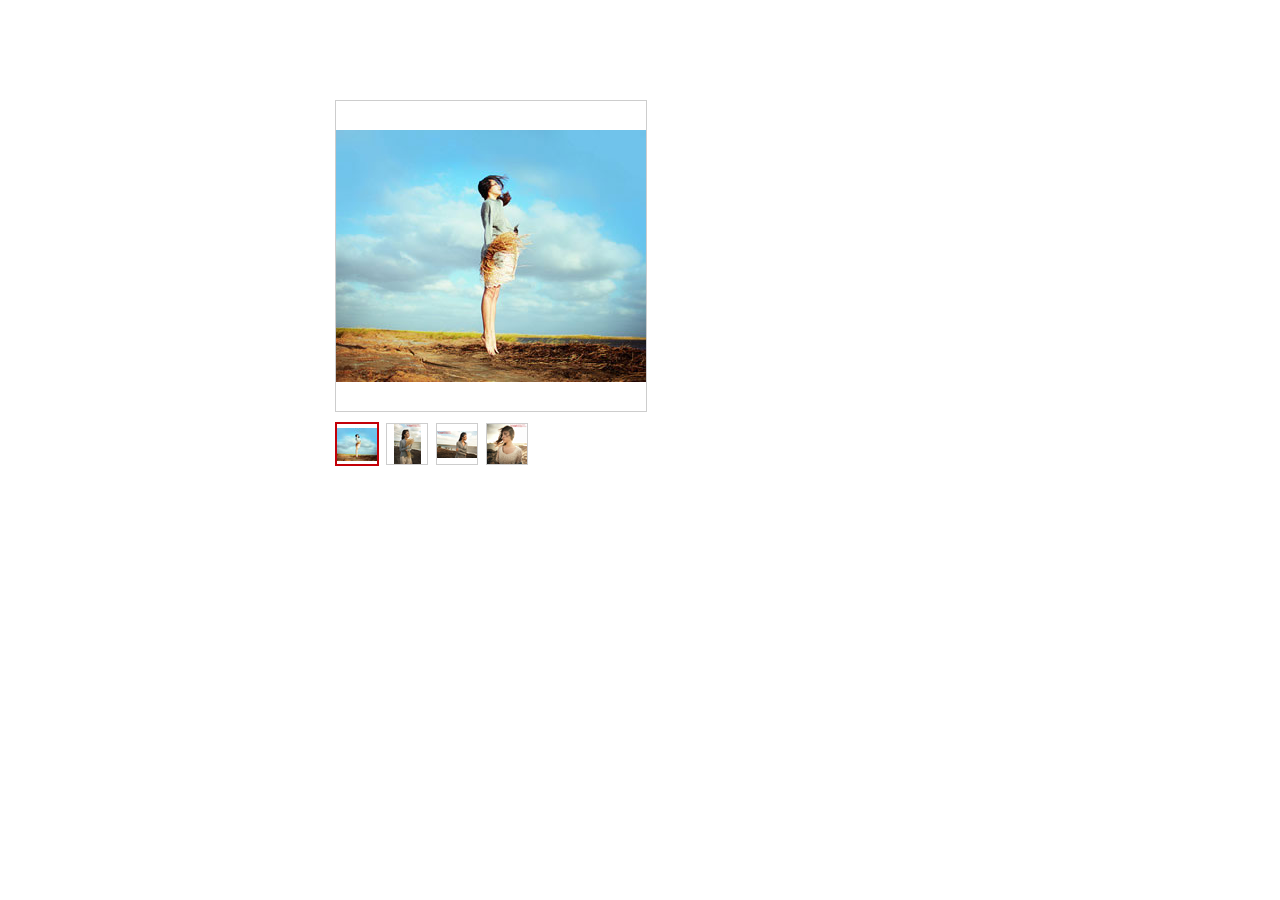
<file: assets/2014040101/index.html>
﻿<!DOCTYPE html PUBLIC>
<html>
<head>
<meta http-equiv="Content-Type" content="text/html; charset=utf-8" />
<title>仿淘宝宝贝细节展示放大镜特效 在线演示 DIVCSS5</title>
<script type="text/javascript" src="js/jquery-1.4.2.min.js"></script>
<script type="text/javascript" src="js/jquery.imagezoom.min.js"></script>
<style type="text/css">
html { overflow-y:scroll; }
body { margin:0; font:12px "\5B8B\4F53", san-serif; background:#ffffff; }
div, ul, li { padding:0; margin:0; }
li { list-style-type:none; }
img { vertical-align:top; border:0; }
#n{margin:10px auto; width:920px; border:1px solid #CCC;font-size:12px; line-height:30px;}
#n a{ padding:0 4px; color:#333}

/* box */
.box { width:610px; margin:100px auto; }
.tb-pic a { display:table-cell; text-align:center; vertical-align:middle; }
.tb-pic a img {vertical-align:middle; }
.tb-pic a {*display:block;*font-family:Arial;*line-height:1;}
.tb-thumb {margin:10px 0 0; overflow:hidden; }
.tb-thumb li {background:none repeat scroll 0 0 transparent; float:left; height:42px; margin:0 6px 0 0; overflow:hidden; padding:1px; }
.tb-s310, .tb-s310 a { height:310px; width:310px; }
.tb-s310, .tb-s310 img {max-height:310px; max-width:310px; }
.tb-s310 a { *font-size:271px;}
.tb-s40 a { *font-size:35px;}
.tb-s40, .tb-s40 a { height:40px; width:40px; }
.tb-booth { border:1px solid #CDCDCD; position:relative; z-index:1; }
.tb-thumb .tb-selected { background:none repeat scroll 0 0 #C30008; height:40px; padding:2px; }
.tb-thumb .tb-selected div { background-color:#FFFFFF; border:medium none; }
.tb-thumb li div { border:1px solid #CDCDCD; }
div.zoomDiv { z-index:999; position:absolute; top:0px; left:0px; width:600px; height:200px; background:#ffffff; border:1px solid #CCCCCC; display:none; text-align:center; overflow:hidden; }
div.zoomMask { position:absolute; background:url("images/mask.png") repeat scroll 0 0 transparent; cursor:move; z-index:1; }
</style>
</head>
<body>
<div class="box">
    <div class="tb-booth tb-pic tb-s310"> <a href="images/01.jpg"><img src="images/01_mid.jpg" alt="j仿淘宝展品细节展示放大镜特效" rel="images/01.jpg" class="jqzoom" /></a> </div>
    <ul class="tb-thumb" id="thumblist">
        <li class="tb-selected">
            <div class="tb-pic tb-s40"><a href="#"><img src="images/01_small.jpg" mid="images/01_mid.jpg" big="images/01.jpg"></a></div>
        </li>
        <li>
            <div class="tb-pic tb-s40"><a href="#"><img  src="images/02_small.jpg" mid="images/02_mid.jpg" big="images/02.jpg"></a></div>
        </li>
        <li>
            <div class="tb-pic tb-s40"><a href="#"><img src="images/03_small.jpg" mid="images/03_mid.jpg" big="images/03.jpg"></a></div>
        </li>
        <li>
            <div class="tb-pic tb-s40"><a href="#"><img src="images/04_small.jpg" mid="images/04_mid.jpg" big="images/04.jpg"></a></div>
        </li>
    </ul>
</div>
<script type="text/javascript">
$(document).ready(function(){

	$(".jqzoom").imagezoom();
	
	$("#thumblist li a").click(function(){
		$(this).parents("li").addClass("tb-selected").siblings().removeClass("tb-selected");
		$(".jqzoom").attr('src',$(this).find("img").attr("mid"));
		$(".jqzoom").attr('rel',$(this).find("img").attr("big"));
	});

});
</script>
</body>
</html>
</file>
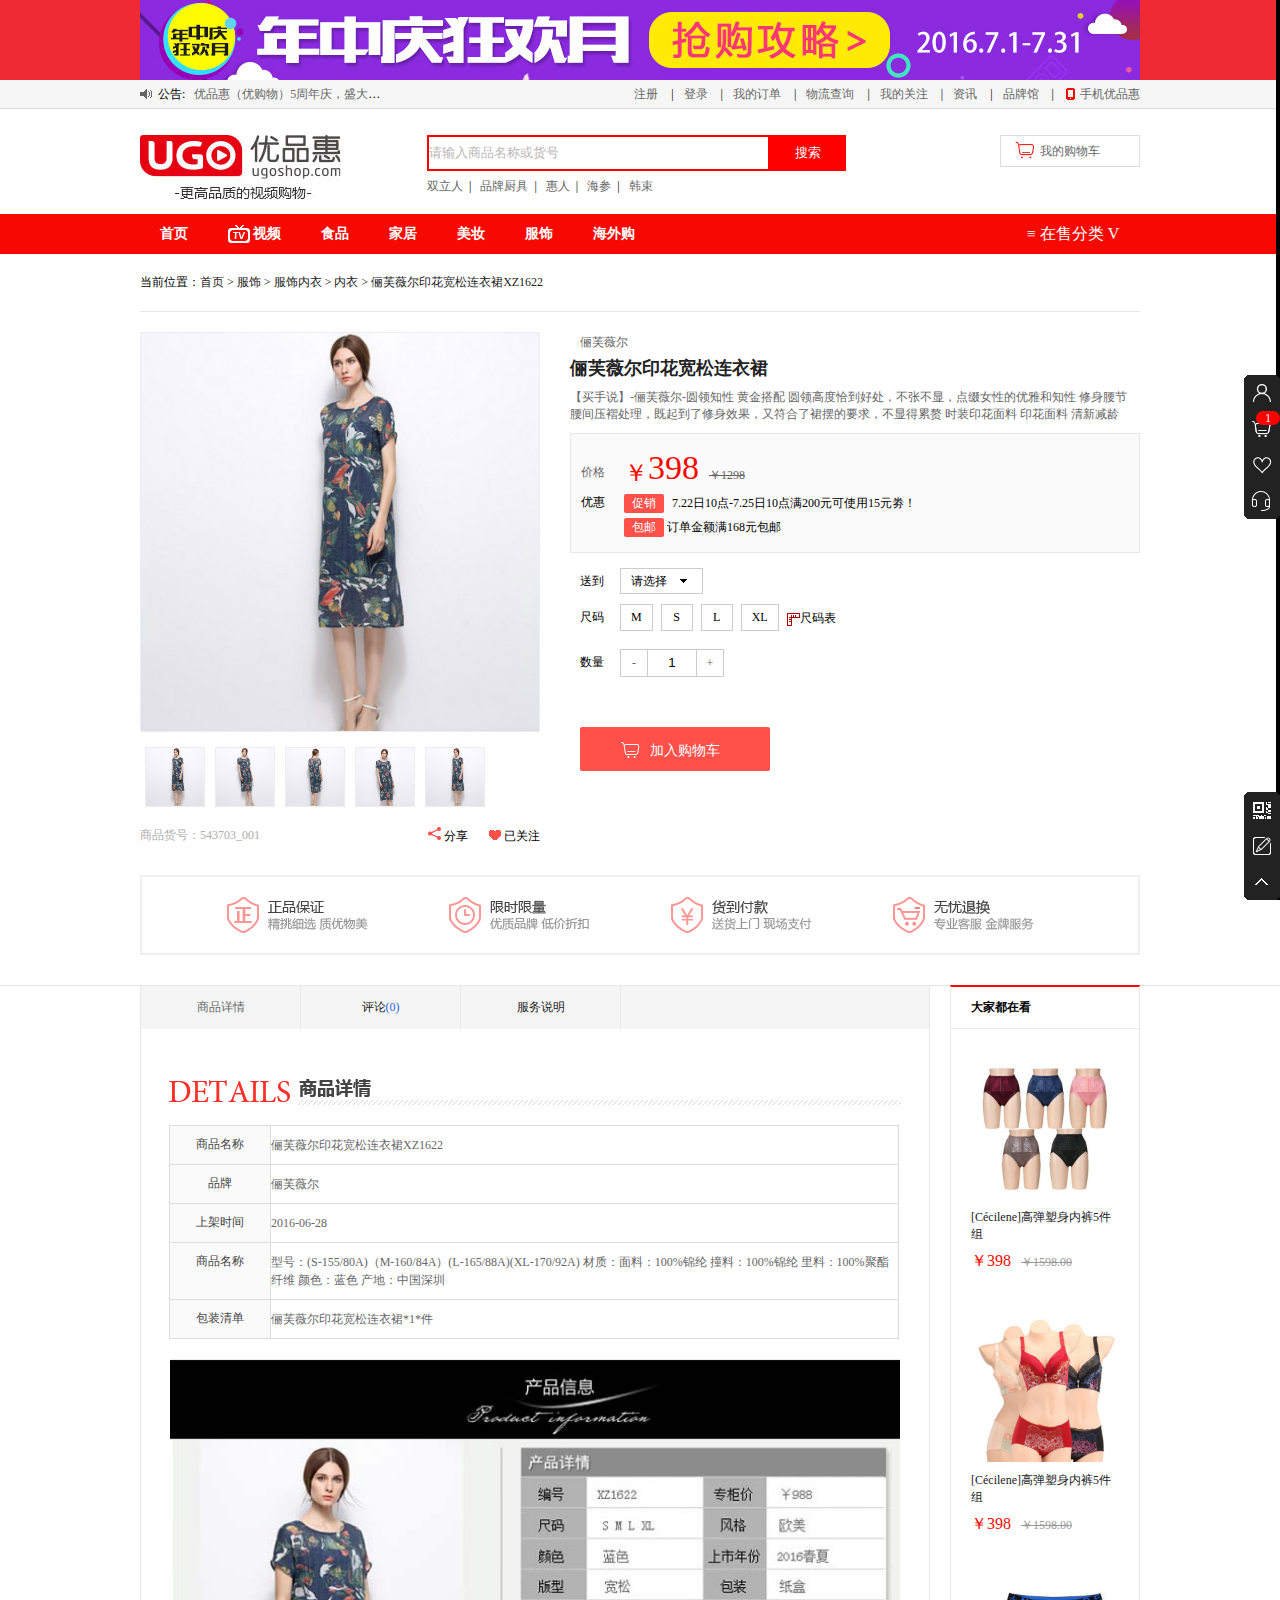
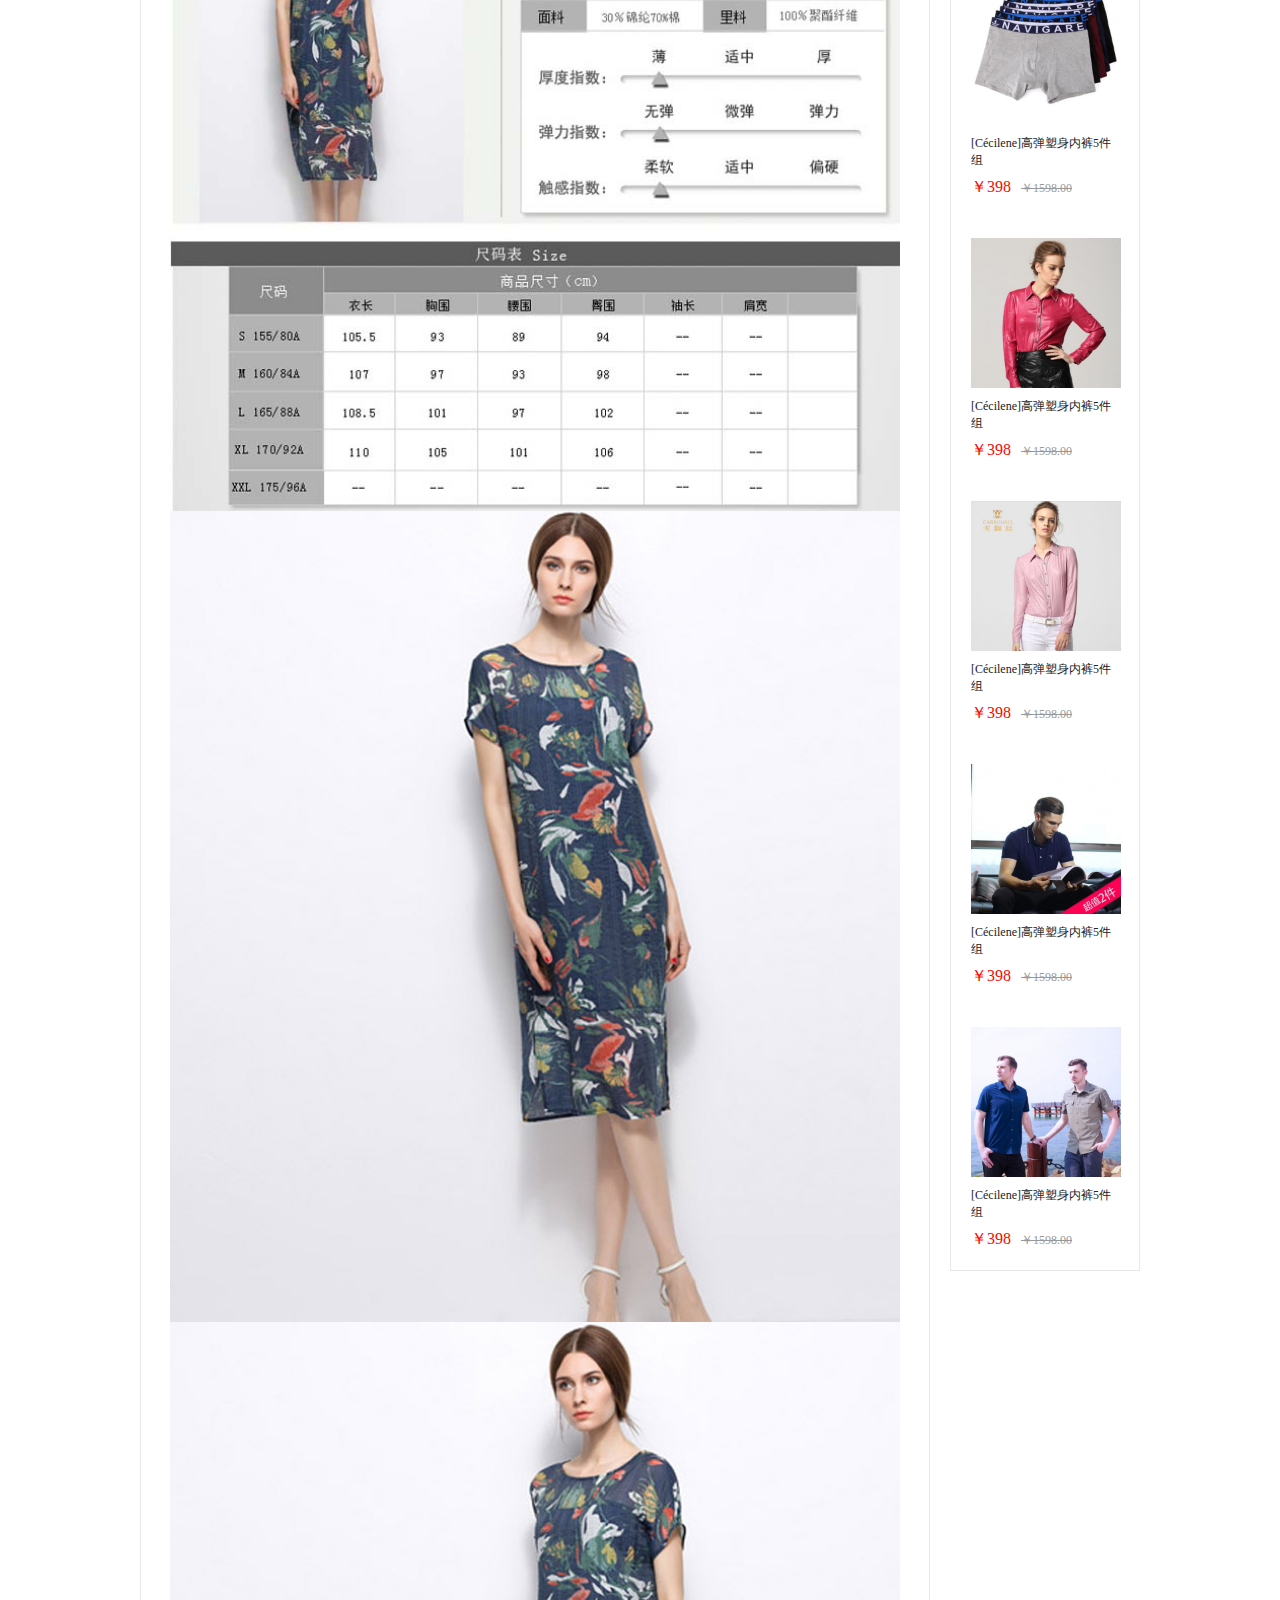
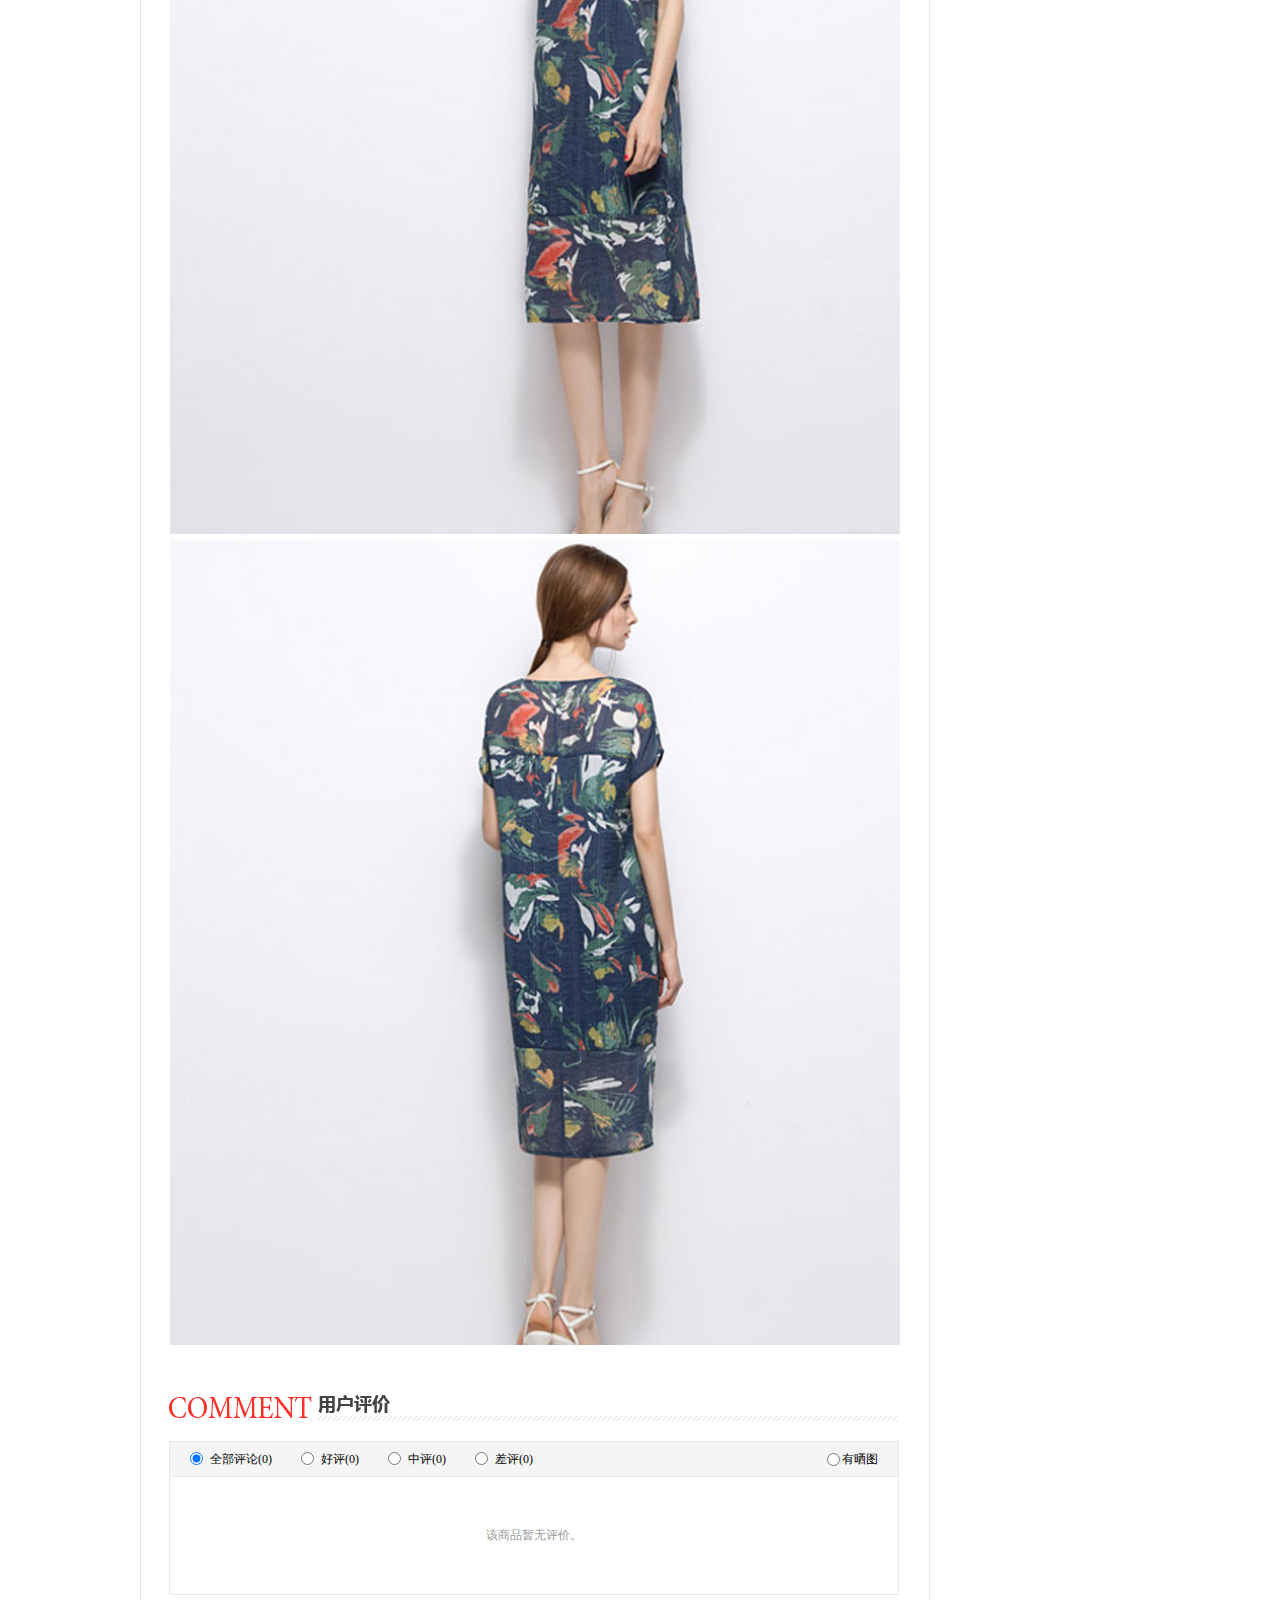
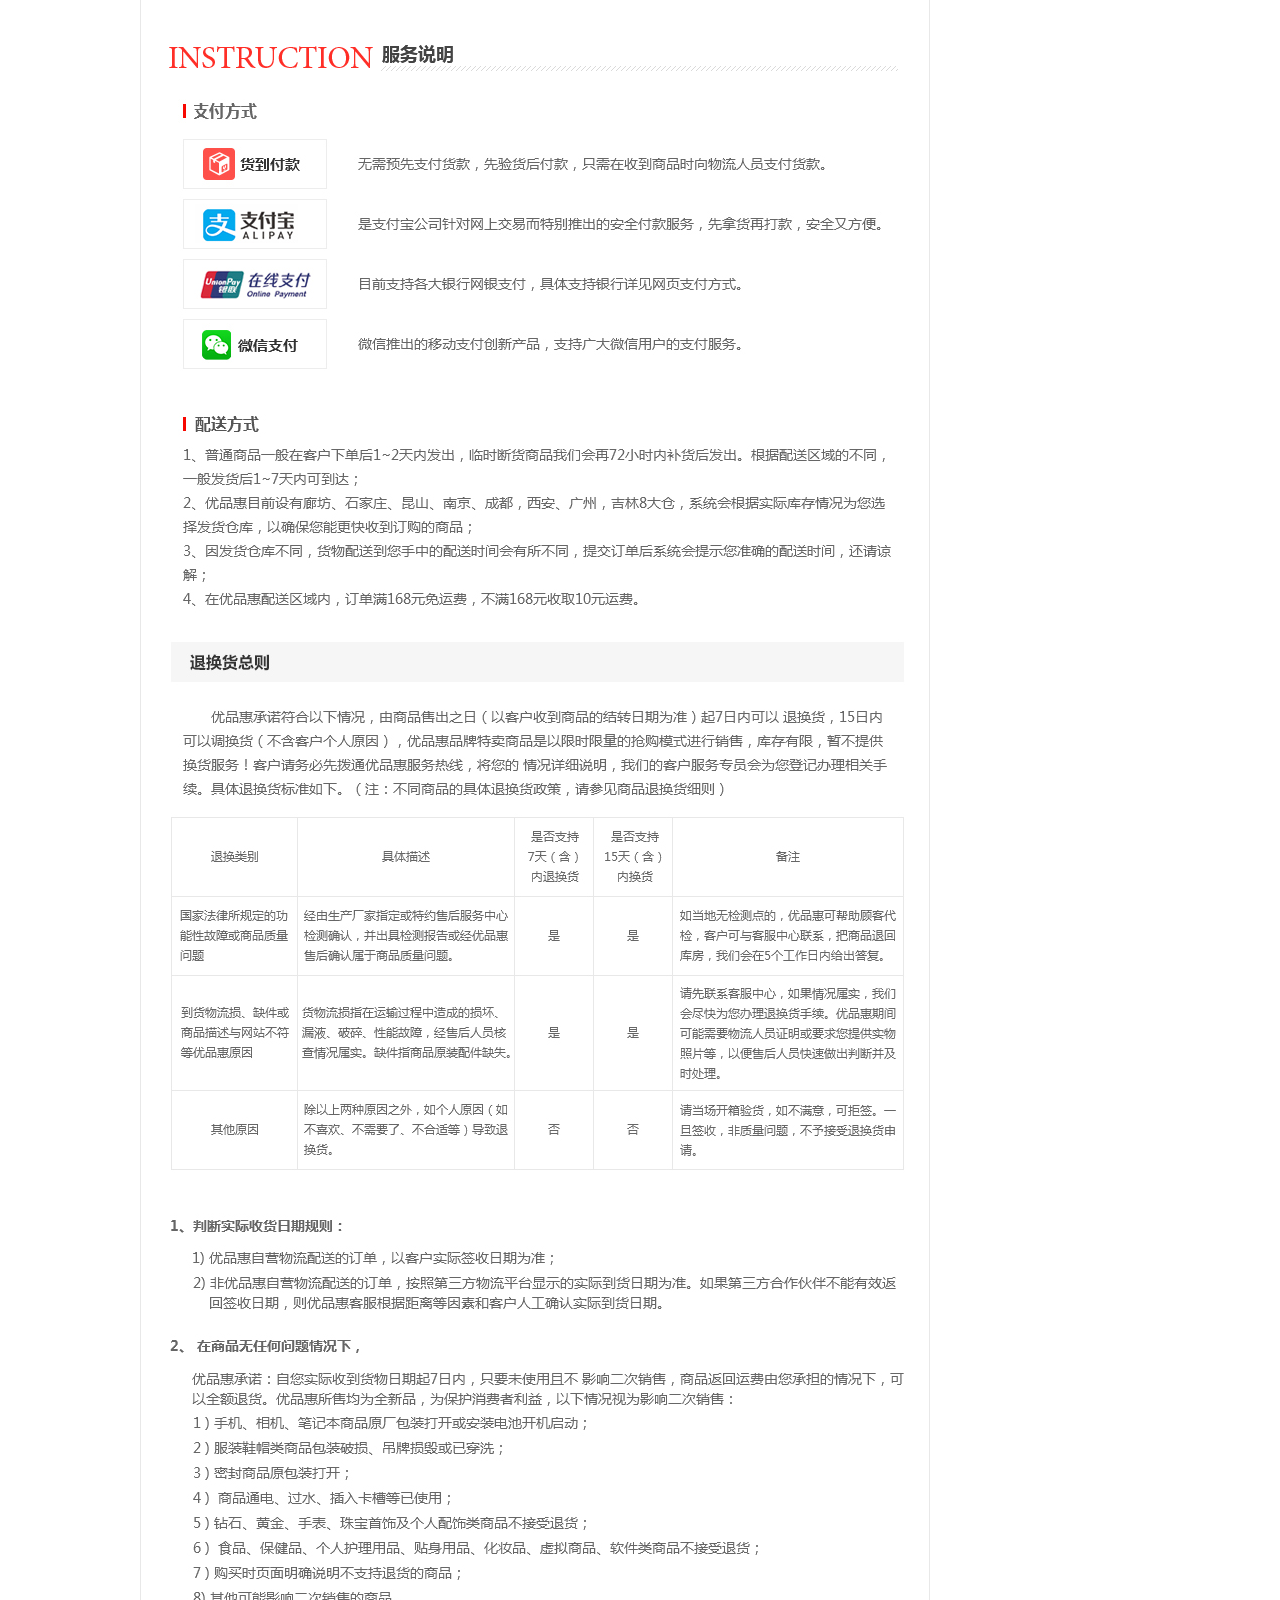
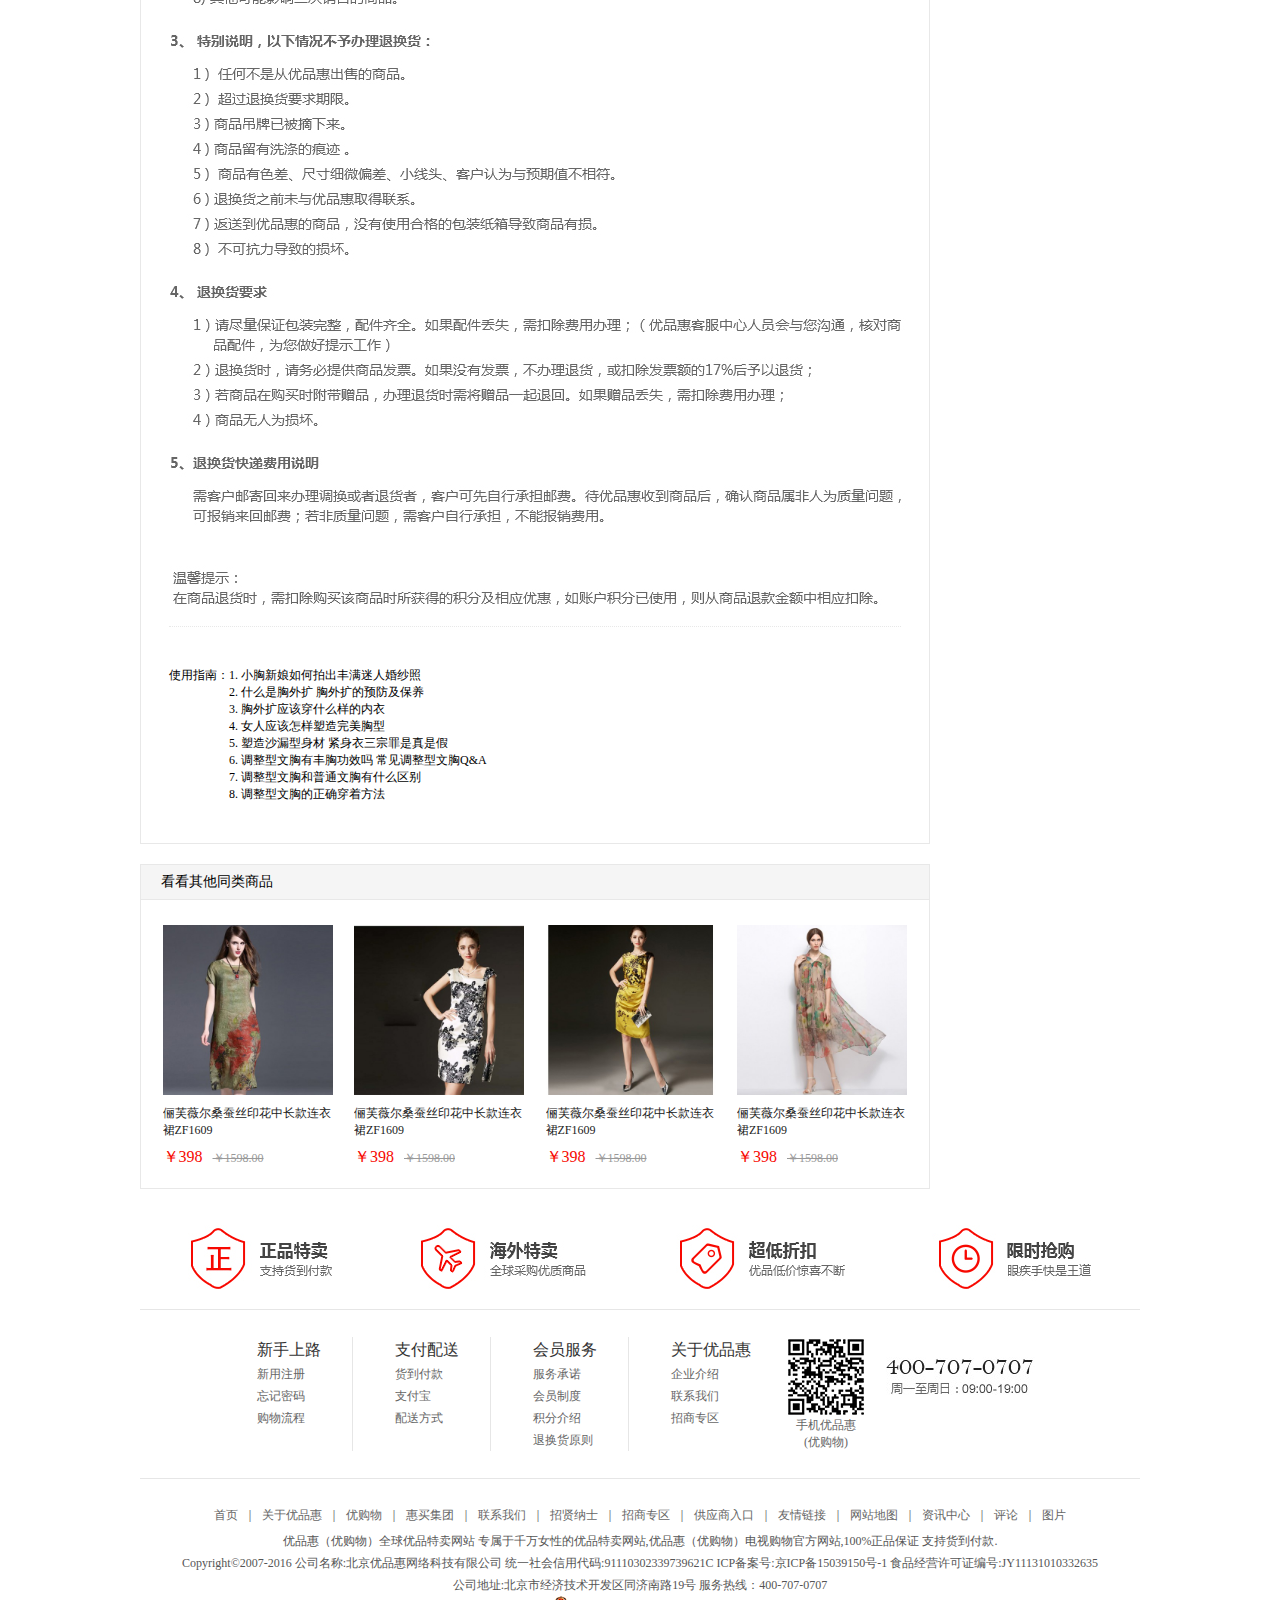
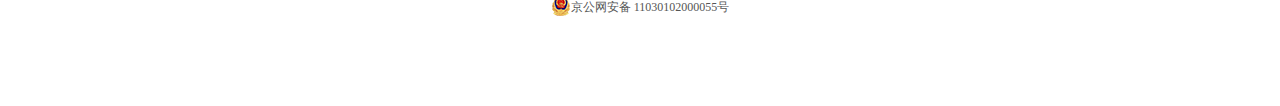
<file: html/details.html>
<!DOCTYPE html>
<html lang="en">
<head>
<meta charset="UTF-8">
<title>商品详情</title>
	<link rel="stylesheet" type="text/css" href="../css/common.css">
	<link rel="stylesheet" type="text/css" href="../css/details.css">

</head>
<body>
	<div class="topad" id="top">
		<div class="ad_img"><a href="#"><img src="../img/topab.jpg"></a></div>
	</div>
	<!-- 右侧广告 -->
	<div class="sidebar-out"></div>
	<div class="sidebar">
		<ul class="bar-top">
			<li class="sid_r"><a href=""></a></li>
			<li class="sid_rl" id="sid_rl"><a href="shopping.html"><em class="cart-num" id="cart_num">1</em></a></li>
			<li class="sid_rn"><a href=""></a></li>
			<li class="sid_rg"><a href=""></a></li>
		</ul>
		<ul class="bar-bo">
			<li class="sid_br"><a href=""></a></li>
			<li class="sid_brl"><a href=""></a></li>
			<li class="sid_brn"><a href="#top"></a></li>
		</ul>
	</div>
	<!-- top-nav -->
	<div class="topnav">
		<div class="center_nav">
			<div class="center_nav_left">
				<span>公告: &nbsp;&nbsp;</span>
				<ul class="show_notice">
					<li><a href="#"> 优品惠（优购物）5周年庆，盛大聚“惠”</a></li>
					<li><a href="#">【注意】自主语音订购说明</a></li>
					<li><a href="#">【公告】防诈骗提醒</a></li>
					<li><a href="#">【紧急通知】关于短信发送异常的公告</a></li>
				</ul>
			</div>
			<div class="center_nav_right">
				<ul class="">
					<li><span><a href="register.html">注册</a></span>|</li>
					<li><span><a href="login.html">登录</a></span>|</li>
					<li><span><a href="#">我的订单</a></span>|</li>
					<li><span><a href="#">物流查询</a></span>|</li>
					<li><span><a href="#">我的关注</a></span>|</li>
					<li><span><a href="#">资讯</a></span>|</li>
					<li><span><a href="#">品牌馆</a></span>|</li>
					<li><span class="outpa"><a href="#">手机优品惠</a>
						<div class="outpa_d">
							<img src="../img/foot_ewm.jpg">
							<i>扫一扫哦~</i>
						</div>
					</span></li>
				</ul>
			</div>
		</div>
	</div>
	<div class="header_logo">
		<h1 class="logo"><a href="#"><img src="../img/logo.jpg"></a></h1>
		<div class="search">
			<form mathod="" action="">
				<div class="search_ce">
					<div class="search_l">
						<input type="text" value="请输入商品名称或货号">
					</div>
					<div class="search_r">
						<input type="button" value="搜索">
					</div>
				</div>	
				<div class="gjc">
					<span><a href="#">双立人&nbsp; </a>|</span>
					<span><a href="#">&nbsp; 品牌厨具&nbsp; </a>|</span>
					<span><a href="#">&nbsp; 惠人&nbsp; </a>|</span>
					<span><a href="#">&nbsp; 海参&nbsp; </a>|</span>
					<span><a href="#">&nbsp; 韩束</a></span>
				</div>
			</form>
		</div>
		<div class="mycart">
			
			<div class="car_ba"><span><img src="../img/vehicle.jpg"></span>
			<a href="#">我的购物车</a></div>
			<div class="carlist">购物车还没有商品，快去选吧~</div>
		</div>
	</div>
	<!--nav-->
	<div class="main_nav">
		<div class="nav">
			<ul>
				<li><a href="#">首页</a></li>
				<li class="tv"><a href="#">视频</a></li>
				<li><a href="#">食品</a></li>
				<li><a href="#">家居</a></li>
				<li><a href="#">美妆</a></li>
				<li><a href="#">服饰</a></li>
				<li><a href="#">海外购</a></li>
			</ul>
			<div class="nav_pull">
				<a href="" class="nav_a" style="color:#fff;"><span>&equiv;</span> 在售分类 <span class="change">V</span></a>
				<div class="nav_hide">
					<dl>
						<dt><img src="../img/newsix_03.png"><a href="">品质厨房</a></dt>
						<dd><a href="">电视热销</a></dd>
						<dd><a href="">品质厨具</a></dd>
						<dd><a href="">厨房电器</a></dd>
						<dd><a href="">厨房用具</a></dd>
					</dl>
					<dl>
						<dt><img src="../img/newsix_05.png"><a href="">美食•民生</a></dt>
						<dd><a href="">电视热销</a></dd>
						<dd><a href="">进口食品</a></dd>
						<dd><a href="">营养保健</a></dd>
						<dd><a href="">特产零食</a></dd>
						<dd><a href="">粮油干货</a></dd>
						<dd><a href="">酒水茶饮</a></dd>
					</dl>
					<dl>
						<dt><img src="../img/newsix_07.png"><a href="">健康生活</a></dt>
						<dd><a href="">电视热销</a></dd>
						<dd><a href="">优质睡眠</a></dd>
						<dd><a href="">家居装饰</a></dd>
						<dd><a href="">清洁收纳</a></dd>
						<dd><a href="">家庭健身</a></dd>
						<dd><a href="">生活电器</a></dd>
						<dd><a href="">日用配件</a></dd>
					</dl>
					<dl>
						<dt><img src="../img/newsix_09.png"><a href="">魅力穿戴</a></dt>
						<dd><a href="">电视热销</a></dd>
						<dd><a href="">服装内衣</a></dd>
						<dd><a href="">鞋包配饰</a></dd>
						<dd><a href="">旅游户外</a></dd>
					</dl>
					<dl>
						<dt><img src="../img/newsix_13.png"><a href="">珠宝收藏</a></dt>
						<dd><a href="">电视热销</a></dd>
						<dd><a href="">珍珠彩宝</a></dd>
						<dd><a href="">翡翠玉石</a></dd>
						<dd><a href="">天然木饰</a></dd>
						<dd><a href="">文化收藏</a></dd>
					</dl>
					<dl class="dl_bor">
						<dt><img src="../img/newsix_11.png"><a href="">美肤靓妆</a></dt>
						<dd><a href="">电视热销</a></dd>
						<dd><a href="">品牌护肤</a></dd>
						<dd><a href="">洗护护理</a></dd>
						<dd><a href="">彩妆香水</a></dd>
						<dd><a href="">美容仪器</a></dd>
					</dl>
				</div>
			</div>
		</div>
	</div>
	<!-- 商品 -->
<div class="details">
	<div class="sh_crum">
		当前位置：<a href="">首页</a> > <a href="">服饰</a> > <a href="">服饰内衣</a> > <a href="">内衣</a> > <a href="">俪芙薇尔印花宽松连衣裙XZ1622</a>
	</div>
	<div class="d_sh">
		<div class="d_shl">
			<div class="d_preview">
				<a>
					<img src="../img/un1.jpg" class="jqzoom" rel="../img/un5.jpg">
				</a>
			</div>
			
			<div class="d_jq">
				<div class="d_tiems">
					<ul id="thumblist">
						<li><img src="../img/un1.jpg"></li>
						<li><img src="../img/un2.jpg"></li>
						<li><img src="../img/un3.jpg"></li>
						<li><img src="../img/un4.jpg"></li>
						<li><img src="../img/un5.jpg"></li>
						<li><img src="../img/un6.jpg"></li>
						<li><img src="../img/un7.jpg"></li>
					</ul>
				</div>
			</div>
			<div class="d_go">
				<div class="d_no">商品货号：543703_001</div>
				<div class="d_daid">
					<span><i></i> 分享</span><span><em></em> 已关注</span>	
				</div>
			</div>
		</div>
		<div class="d_shr">
			<form action="">
				<div class="dr_br">
					<span><a href="">俪芙薇尔</a></span>
				</div>
				<h1 id="comname">俪芙薇尔印花宽松连衣裙</h1>
				<div class="dr_des">
					【买手说】-俪芙薇尔-圆领知性 黄金搭配 圆领高度恰到好处，不张不显，点缀女性的优雅和知性 修身腰节 腰间压褶处理，既起到了修身效果，又符合了裙摆的要求，不显得累赘 时装印花面料 印花面料 清新减龄
				</div>
				<div class="dr_box">
					<ul>
						<li class="dr_mb">
							<span class="dr_lab">价格</span>
							<span class="dr_pr"><i>￥</i><em id="comprice">398</em></span>
							<span class="dr_or"><i>￥</i>1298</span>
						</li>
						<li>
							<span class="dr_label">优惠</span>
							<div class="dr_inli">
								<div>
									<span class="dr_tag">促销</span>
									<span>7.22日10点-7.25日10点满200元可使用15元劵！</span>
								</div>
								<div>
									<span class="dr_tag d1">包邮</span>
									<span>订单金额满168元包邮</span>
								</div>
							</div>
						</li>
					</ul>
				</div>
				<div class="d_buy">
					<dl class="d_sen">
						<dt>送到</dt>
						<dd>
							<div class="sen_dd">
								<span>请选择</span>
								<i></i>
							</div>
							<div></div>
						</dd>
					</dl>
					<dl class="d_color">
						<dt>尺码</dt>
						<dd id="d_span">
							<span>M</span>
							<span>S</span>
							<span>L</span>
							<span>XL</span>
							<div><i></i><em>尺码表</em></div>
						</dd>
					</dl>
					<dl class="d_num">
						<dt>数量</dt>
						<dd>
							<div class="d_num_box">
								<a>-</a>
								<input type="text" value="1" id="counts">
								<a>+</a>
							</div>
						</dd>
					</dl>
				</div>
				<div class="d_add">
					<button type="button" id="subadd"><i></i>加入购物车</button>
				</div>
			</form>
		</div>
	</div>
	<div class="sh_imgs">
		<img src="../img/declaration2.jpg">	
	</div>
	
		<div class="group">
			<div class="related">
				<div class="g_tab">
					<div class="g_tabse">
						<a class="g_acti">商品详情</a>
						<a class="g_acti g_activ">评论<span>(0)</span></a>
						<a class="g_acti g_activ">服务说明</a>
					</div>
				</div>	
				<div class="g_data">
					<h2></h2>
					<ul class="g_datails">
						<li>
							<div class="g_titlea"><span>商品名称</span></div>
							<div class="g_detail"> 俪芙薇尔印花宽松连衣裙XZ1622</div>
						</li>
						<li>
							<div class="g_titlea"><span>品牌</span></div>
							<div class="g_detail"> 俪芙薇尔</div>
						</li>
						<li>
							<div class="g_titlea"><span>上架时间</span></div>
							<div class="g_detail"> 2016-06-28</div>
						</li>
						<li>
							<div class="g_titlea"><span>商品名称</span></div>
							<div class="g_detail"> 型号：(S-155/80A)（M-160/84A）(L-165/88A)(XL-170/92A) 材质：面料：100%锦纶 撞料：100%锦纶 里料：100%聚酯纤维 颜色：蓝色 产地：中国深圳</div>
						</li>
						<li>
							<div class="g_titlea"><span>包装清单</span></div>
							<div class="g_detail"> 俪芙薇尔印花宽松连衣裙*1*件</div>
						</li>
					</ul>
					<div class="g_good">
						<img src="../img/details1.jpg">
						<img src="../img/details2.jpg">
						<img src="../img/details3.jpg">
						<img src="../img/details4.jpg">
					</div>
				</div>
				<div class="g_comment">
					<h3></h3>
					<div class="g_combox">
						<div class="g_inner">
							<div class="g_select">
								<ul>
									<li>
										<div class="g_custom">
											<input type="radio" checked id="all" name="comment">
											<label for="all">
												<span>全部评论(0)</span>
											</label>
										</div>
									</li>
									<li>
										<div class="g_custom">
											<input type="radio"  id="alls" name="comment">
											<label for="alls">
												<span>好评(0)</span>
											</label>
										</div>
									</li>
									<li>
										<div class="g_custom">
											<input type="radio" id="alla" name="comment">
											<label for="alla">
												<span>中评(0)</span>
											</label>
										</div>
									</li>
									<li>
										<div class="g_custom">
											<input type="radio" id="allb" name="comment">
											<label for="allb">
												<span>差评(0)</span>
											</label>
										</div>
									</li>
								</ul>
							</div>
							<div class="g_showpic">
								<div class="g_checkbox">
									<input type="radio" id="allt" name="comment">
									<label for="allt">
									<span>有晒图</span>
									</label>
								</div>
							</div>
						</div>
						<div class="g_commentbox">
							<ul>
								<li>该商品暂无评价。</li>
							</ul>
						</div>
					</div>
				</div>
				<div class="g_service">
					<h3></h3>
					<div class="g_servicbox">
						<img src="../img/fei-service-pay.jpg">
						<img src="../img/fei-service-ps.jpg">
						<img src="../img/fei-service-tui.jpg">
					</div>
					<div class="g_shgodds">
						<dl>
							<dt>使用指南：</dt>
							<dd>1. 小胸新娘如何拍出丰满迷人婚纱照</dd>
							<dd>2. 什么是胸外扩 胸外扩的预防及保养</dd>
							<dd>3. 胸外扩应该穿什么样的内衣</dd>
							<dd>4. 女人应该怎样塑造完美胸型</dd>
							<dd>5. 塑造沙漏型身材 紧身衣三宗罪是真是假</dd>
							<dd>6. 调整型文胸有丰胸功效吗 常见调整型文胸Q&A</dd>
							<dd>7. 调整型文胸和普通文胸有什么区别</dd>
							<dd>8. 调整型文胸的正确穿着方法</dd>
						</dl>
					</div>
				</div>
			</div>
			<div class="g_showsimi">
				<div class="g_header">
					 看看其他同类商品
				</div>
				<ul>
					<li>
						<a href="">
							<img src="../img/Similar.jpg">
							<i>俪芙薇尔桑蚕丝印花中长款连衣裙ZF1609</i>
							<span class="g_prine"><em>￥398</em><b>￥1598.00</b></span>
						</a>
					</li>
					<li>
						<a href="">
							<img src="../img/Similar1.jpg">
							<i>俪芙薇尔桑蚕丝印花中长款连衣裙ZF1609</i>
							<span class="g_prine"><em>￥398</em><b>￥1598.00</b></span>
						</a>
					</li>
					<li>
						<a href="">
							<img src="../img/Similar2.jpg">
							<i>俪芙薇尔桑蚕丝印花中长款连衣裙ZF1609</i>
							<span class="g_prine"><em>￥398</em><b>￥1598.00</b></span>
						</a>
					</li>
					<li>
						<a href="">
							<img src="../img/Similar3.jpg">
							<i>俪芙薇尔桑蚕丝印花中长款连衣裙ZF1609</i>
							<span class="g_prine"><em>￥398</em><b>￥1598.00</b></span>
						</a>
					</li>
				</ul>
			</div>
		</div>
		<div class="watching">
			<h4>大家都在看</h4>
			<ul>
				<li>
					<a href="">
						<img src="../img/look.jpg">
						<i>[Cécilene]高弹塑身内裤5件组</i>
						<span class="g_prine"><em>￥398</em><b>￥1598.00</b></span>
					</a>
				</li>
				<li>
					<a href="">
						<img src="../img/look1.jpg">
						<i>[Cécilene]高弹塑身内裤5件组</i>
						<span class="g_prine"><em>￥398</em><b>￥1598.00</b></span>
					</a>
				</li>
				<li>
					<a href="">
						<img src="../img/look2.jpg">
						<i>[Cécilene]高弹塑身内裤5件组</i>
						<span class="g_prine"><em>￥398</em><b>￥1598.00</b></span>
					</a>
				</li>
				<li>
					<a href="">
						<img src="../img/look3.jpg">
						<i>[Cécilene]高弹塑身内裤5件组</i>
						<span class="g_prine"><em>￥398</em><b>￥1598.00</b></span>
					</a>
				</li>
				<li>
					<a href="">
						<img src="../img/look4.jpg">
						<i>[Cécilene]高弹塑身内裤5件组</i>
						<span class="g_prine"><em>￥398</em><b>￥1598.00</b></span>
					</a>
				</li>
				<li>
					<a href="">
						<img src="../img/look5.jpg">
						<i>[Cécilene]高弹塑身内裤5件组</i>
						<span class="g_prine"><em>￥398</em><b>￥1598.00</b></span>
					</a>
				</li>
				<li>
					<a href="">
						<img src="../img/look6.jpg">
						<i>[Cécilene]高弹塑身内裤5件组</i>
						<span class="g_prine"><em>￥398</em><b>￥1598.00</b></span>
					</a>
				</li>			
			</ul>
		</div>
	
</div>
<!--footer-->
<div class="fooer">
	<div class="fooad"><img src="../img/footer_ad.jpg"></div>
	<div class="webz">
		<dl class="flis">
			<dt>新手上路</dt>
			<dd><a href="">新用注册</a></dd>
			<dd><a href="">忘记密码</a></dd>
			<dd><a href="">购物流程</a></dd>
		</dl>
		<dl class="flis">
			<dt>支付配送</dt>
			<dd><a href="">货到付款</a></dd>
			<dd><a href="">支付宝</a></dd>
			<dd><a href="">配送方式</a></dd>
		</dl>
		<dl class="flis">
			<dt>会员服务</dt>
			<dd><a href="">服务承诺</a></dd>
			<dd><a href="">会员制度</a></dd>
			<dd><a href="">积分介绍</a></dd>
			<dd><a href="">退换货原则</a></dd>
		</dl>
		<dl class="flis" style="border:0;">
			<dt>关于优品惠</dt>
			<dd><a href="">企业介绍</a></dd>
			<dd><a href="">联系我们</a></dd>
			<dd><a href="">招商专区</a></dd>
		</dl>
		<dl class="flis1">
			<dt>
				<a href="">
					<img src="../img/foot_ewm.jpg">
					<i>手机优品惠</i><br/>
					<em>(优购物)</em>
				</a>
			</dt>
			<dd></dd>
		</dl>
		<img src="../img/foot_dh.jpg" class="fi_img">
	</div>
	<div class="foor_bo">
		<p class="foor_nav"><a href="">首页 &nbsp;｜&nbsp; </a><a href="">关于优品惠 &nbsp;｜ &nbsp;</a><a href="">优购物&nbsp; ｜&nbsp; </a><a href="">惠买集团 &nbsp;｜&nbsp; </a><a href="">联系我们 &nbsp;｜&nbsp; </a><a href="">招贤纳士&nbsp; ｜&nbsp; </a><a href="">招商专区&nbsp; ｜&nbsp; </a><a href="">供应商入口&nbsp; ｜&nbsp; </a><a href="">友情链接 &nbsp;｜&nbsp; </a><a href="">网站地图 &nbsp;｜&nbsp; </a><a href="">资讯中心 &nbsp;｜&nbsp; </a><a href="">评论&nbsp; ｜&nbsp; </a><a href="">图片</a></p>
		
		<p>优品惠（优购物）全球优品特卖网站 专属于千万女性的优品特卖网站,优品惠（优购物）电视购物官方网站,100%正品保证 支持货到付款.</p>
		<p>Copyright©2007-2016 公司名称:北京优品惠网络科技有限公司 统一社会信用代码:91110302339739621C  ICP备案号:京ICP备15039150号-1 食品经营许可证编号:JY11131010332635</p>
		<p>公司地址:北京市经济技术开发区同济南路19号 服务热线：400-707-0707</p>
		<div class="foor_b"><p><img src="../img/bei.png">京公网安备 11030102000055号</p></div>
	</div>
</div>
	<script src="../assets/jquery-1.12.0.js"></script>
	<script src="../js/common.js"></script>
	<script src="../js/details.js"></script>
	<script src="../assets/jquery.imagezoom.min.js"></script>
	<script src="../assets/jquery.count.js"></script>
	<script type="text/javascript">
		$(document).ready(function(){

			$(".jqzoom").imagezoom();

			$("#thumblist li").click(function(){
			$(".jqzoom").attr('src',$(this).find("img").attr("src"));
			$(".jqzoom").attr('rel',$(this).find("img").attr("src"));
			});
						
		});
	</script>	
</body>
</html>
</file>
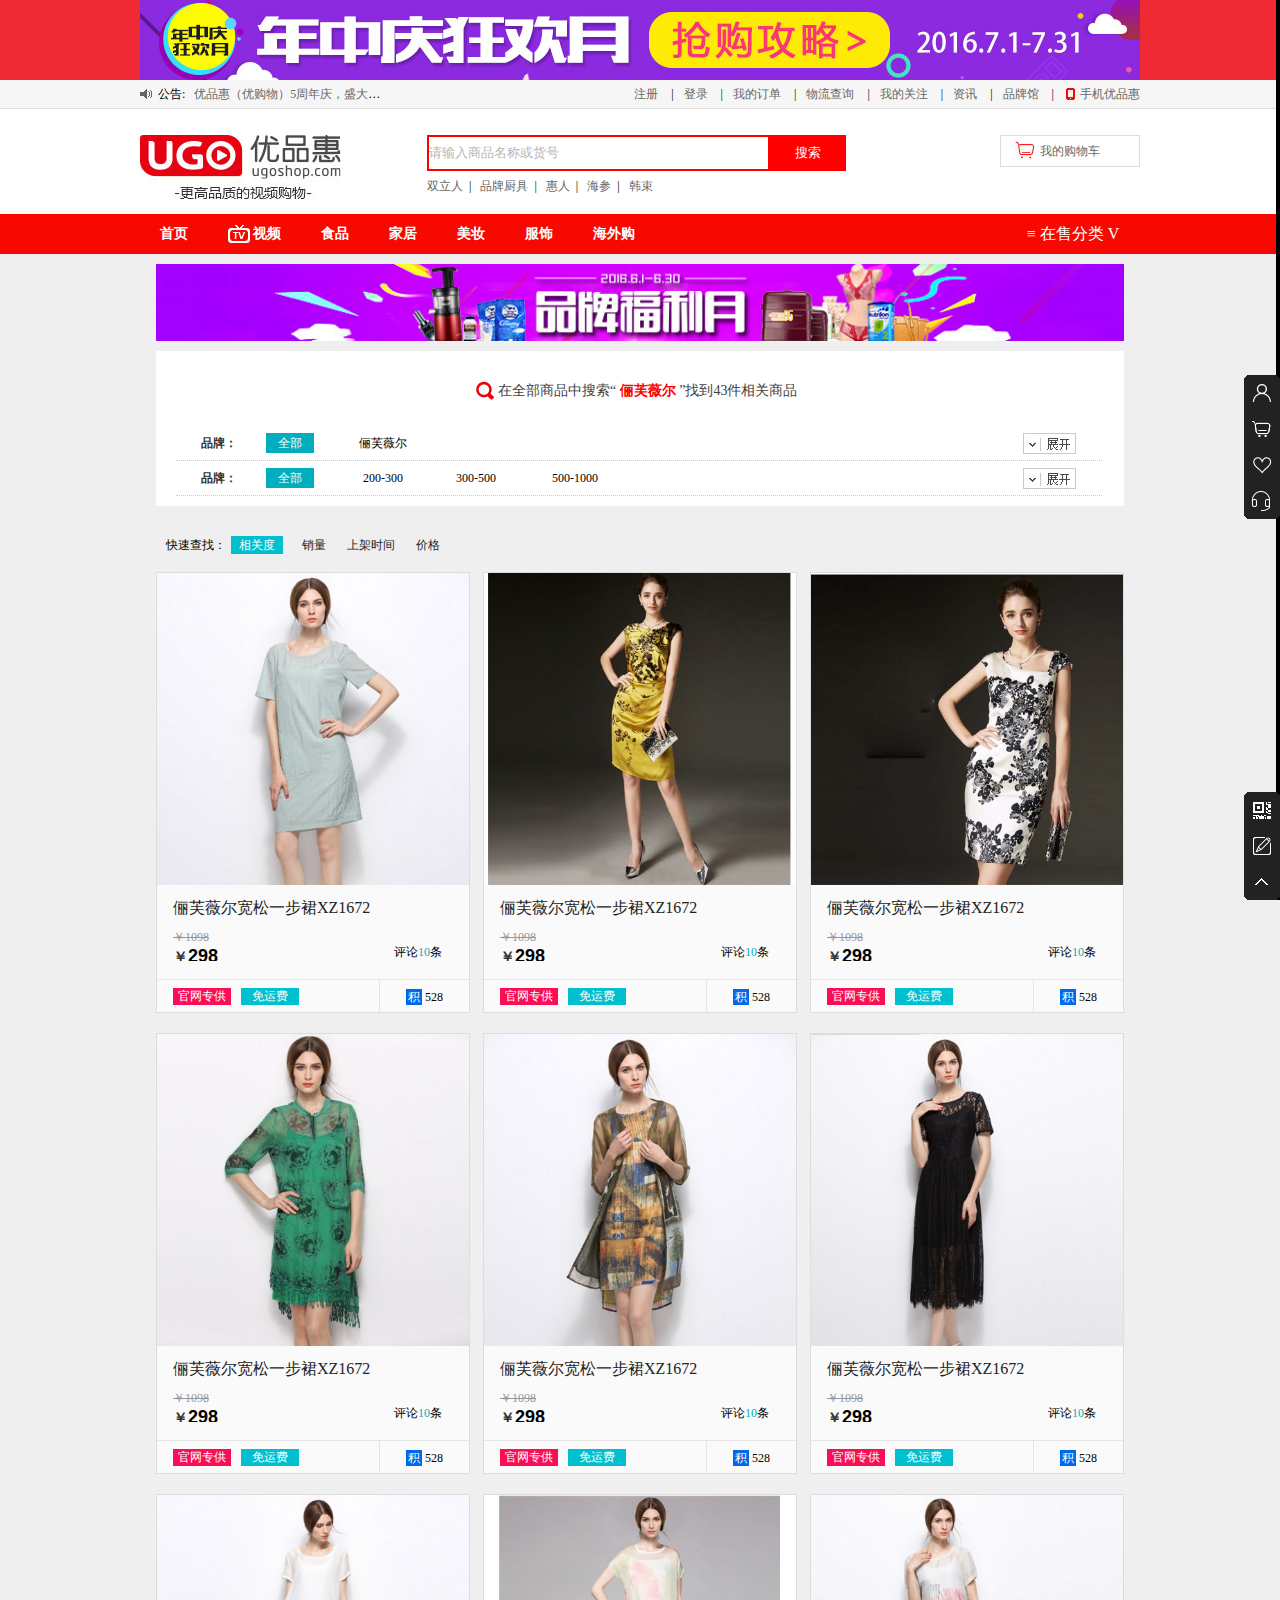
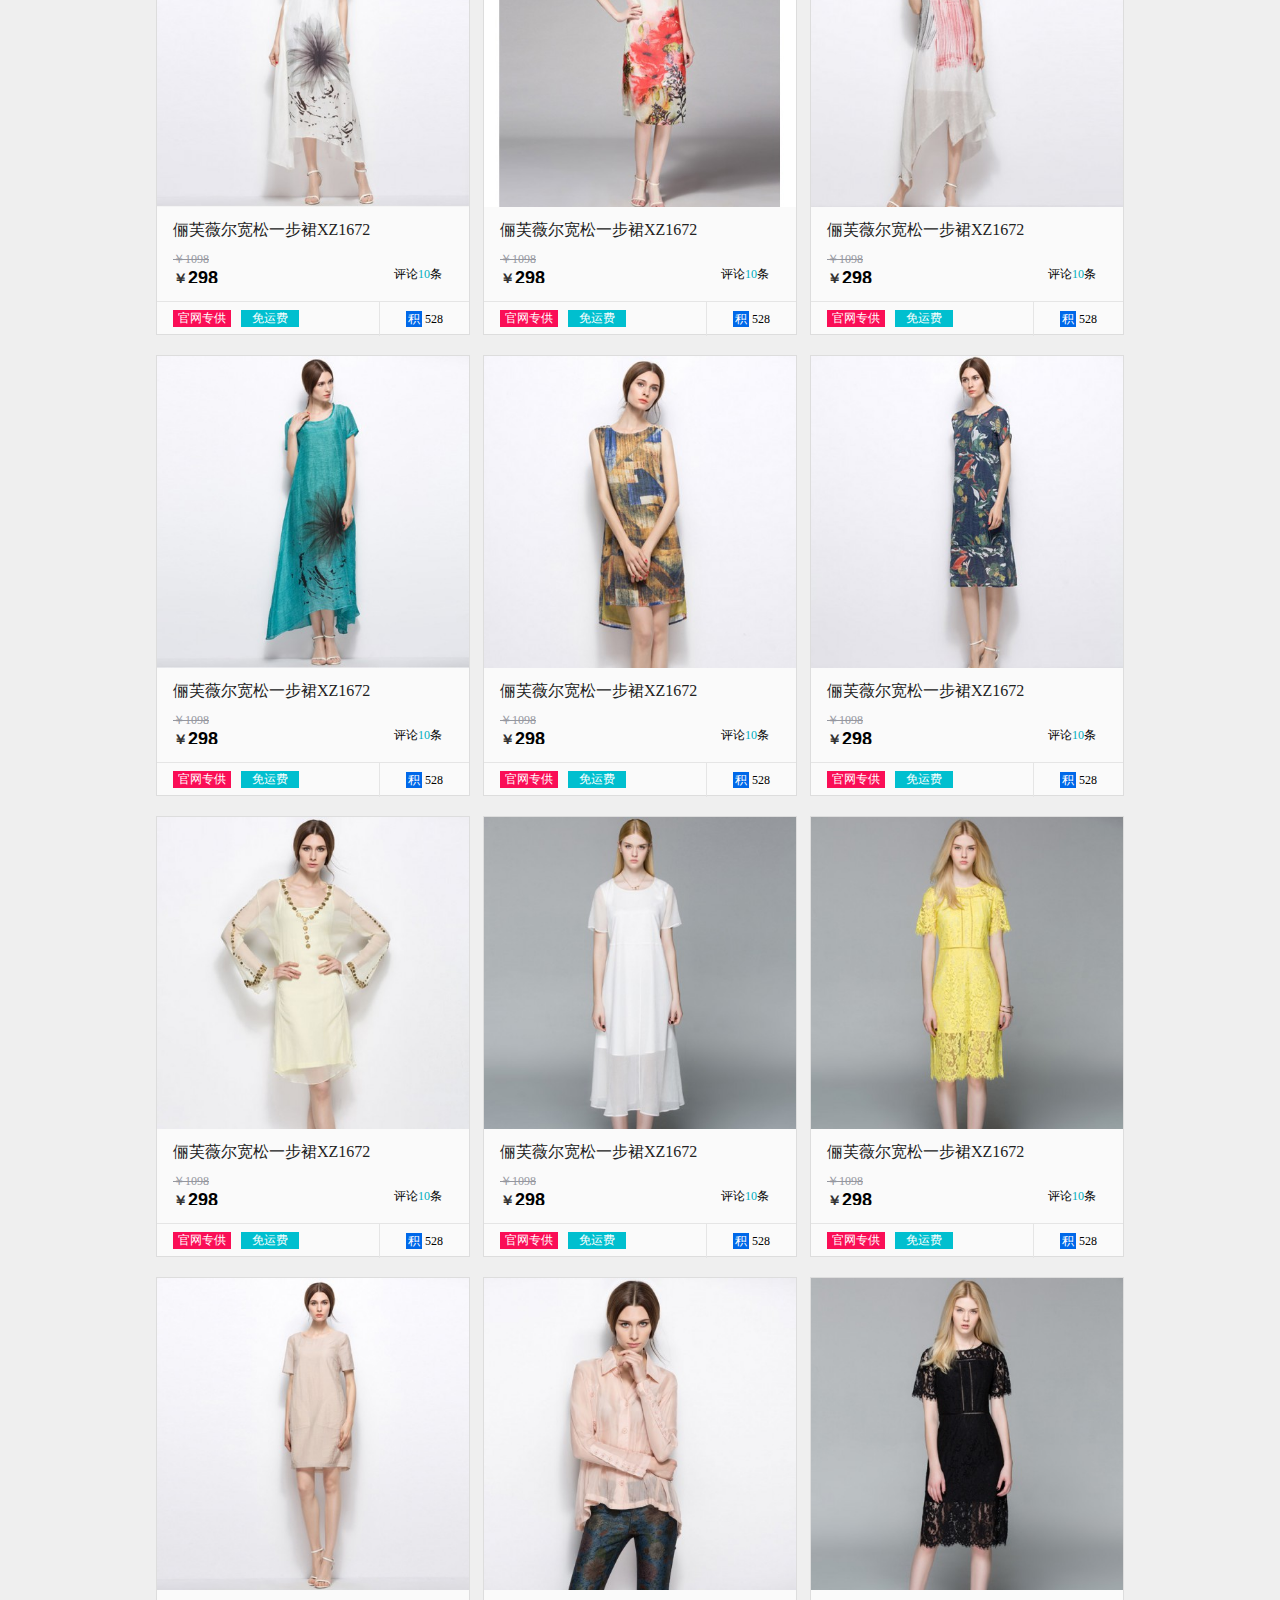
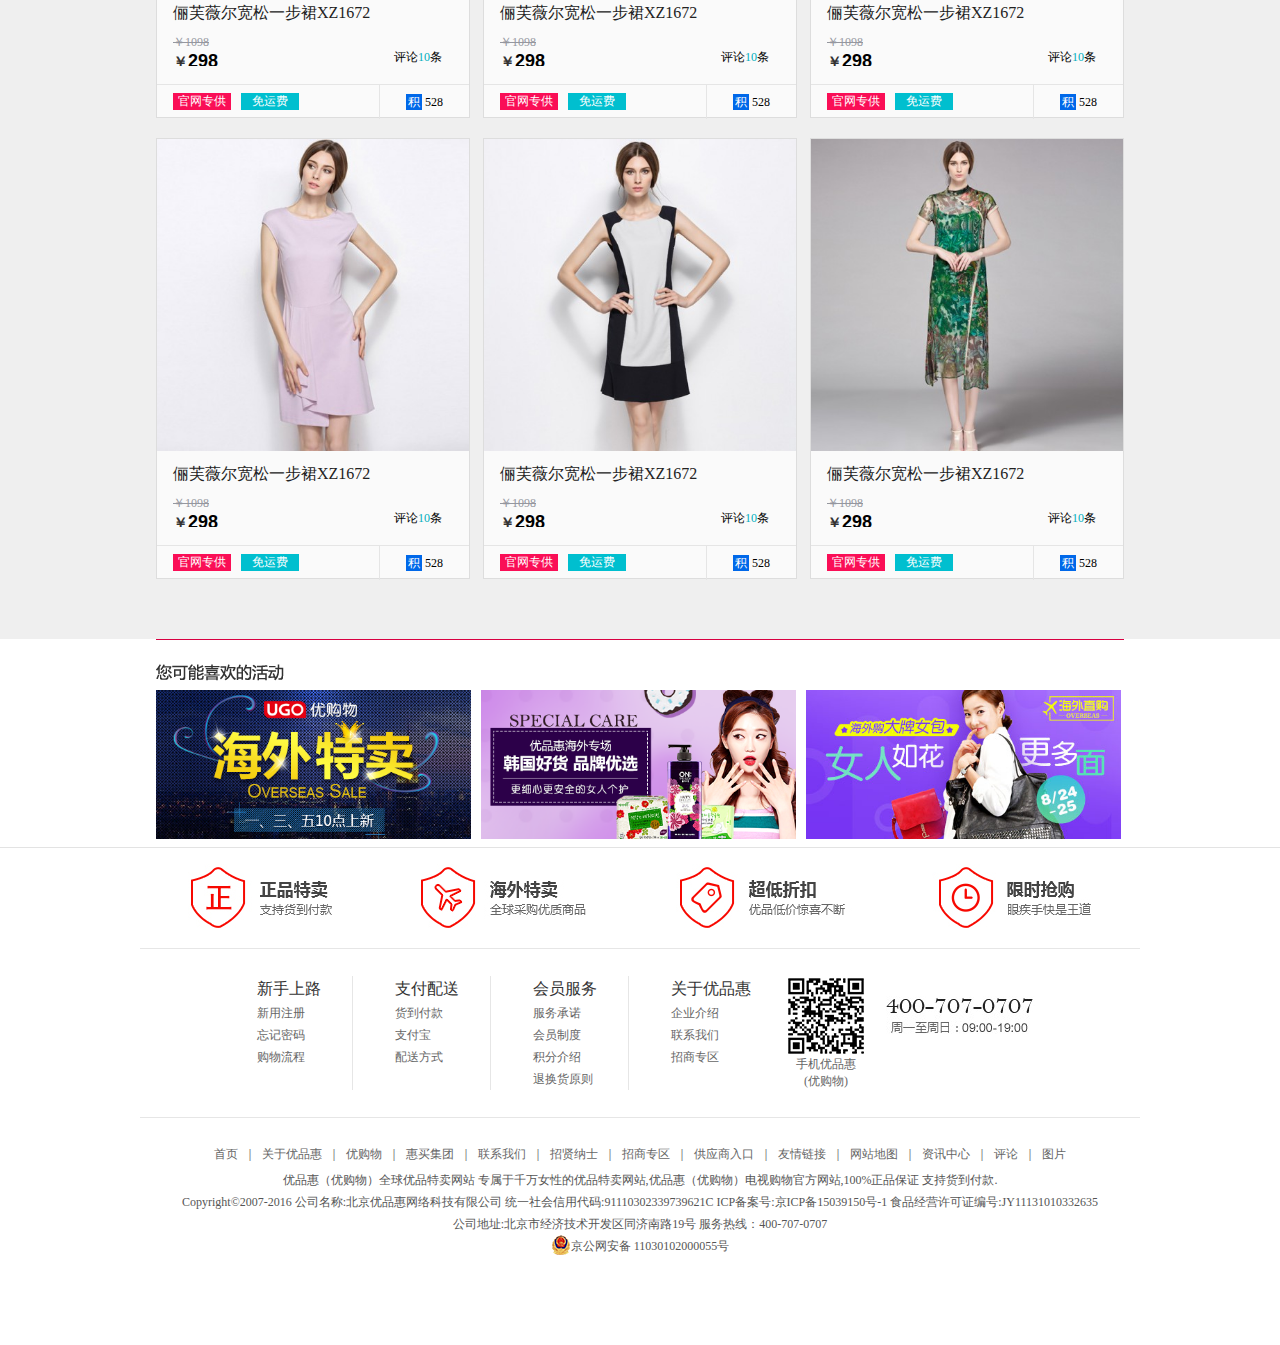
<file: html/list.html>
<!DOCTYPE html>
<html lang="en">
<head>
<meta charset="UTF-8">
<title>列表页</title>
	<link rel="stylesheet" type="text/css" href="../css/common.css">
	<link rel="stylesheet" type="text/css" href="../css/list.css">

</head>
<body>
	<div class="topad" id="top">
	<div class="ad_img"><a href="#"><img src="../img/topab.jpg"></a></div>
	</div>
	<!-- 右侧广告 -->
	<div class="sidebar-out"></div>
	<div class="sidebar">
		<ul class="bar-top">
			<li class="sid_r"><a href=""></a></li>
			<li class="sid_rl"><a href="shopping.html"></a></li>
			<li class="sid_rn"><a href=""></a></li>
			<li class="sid_rg"><a href=""></a></li>
		</ul>
		<ul class="bar-bo">
			<li class="sid_br"><a href=""></a></li>
			<li class="sid_brl"><a href=""></a></li>
			<li class="sid_brn"><a href="#top"></a></li>
		</ul>
	</div>
	<!-- top-nav -->
	<div class="topnav">
		<div class="center_nav">
			<div class="center_nav_left">
				<span>公告: &nbsp;&nbsp;</span>
				<ul class="show_notice">
					<li><a href="#"> 优品惠（优购物）5周年庆，盛大聚“惠”</a></li>
					<li><a href="#">【注意】自主语音订购说明</a></li>
					<li><a href="#">【公告】防诈骗提醒</a></li>
					<li><a href="#">【紧急通知】关于短信发送异常的公告</a></li>
				</ul>
			</div>
			<div class="center_nav_right">
				<ul class="">
					<li><span><a href="register.html">注册</a></span>|</li>
					<li><span><a href="login.html">登录</a></span>|</li>
					<li><span><a href="#">我的订单</a></span>|</li>
					<li><span><a href="#">物流查询</a></span>|</li>
					<li><span><a href="#">我的关注</a></span>|</li>
					<li><span><a href="#">资讯</a></span>|</li>
					<li><span><a href="#">品牌馆</a></span>|</li>
					<li><span class="outpa"><a href="#">手机优品惠</a>
						<div class="outpa_d">
							<img src="../img/foot_ewm.jpg">
							<i>扫一扫哦~</i>
						</div>
					</span></li>
				</ul>
			</div>
		</div>
	</div>
	<div class="header_logo">
		<h1 class="logo"><a href="#"><img src="../img/logo.jpg"></a></h1>
		<div class="search">
			<form mathod="" action="">
				<div class="search_ce">
					<div class="search_l">
						<input type="text" value="请输入商品名称或货号">
					</div>
					<div class="search_r">
						<input type="button" value="搜索">
					</div>
				</div>	
				<div class="gjc">
					<span><a href="#">双立人&nbsp; </a>|</span>
					<span><a href="#">&nbsp; 品牌厨具&nbsp; </a>|</span>
					<span><a href="#">&nbsp; 惠人&nbsp; </a>|</span>
					<span><a href="#">&nbsp; 海参&nbsp; </a>|</span>
					<span><a href="#">&nbsp; 韩束</a></span>
				</div>
			</form>
		</div>
		<div class="mycart">
			
			<div class="car_ba"><span><img src="../img/vehicle.jpg"></span>
			<a href="#">我的购物车</a></div>
			<div class="carlist">购物车还没有商品，快去选吧~</div>
		</div>
	</div>
	<!--nav-->
	<div class="main_nav">
		<div class="nav">
			<ul>
				<li><a href="#">首页</a></li>
				<li class="tv"><a href="#">视频</a></li>
				<li><a href="#">食品</a></li>
				<li><a href="#">家居</a></li>
				<li><a href="#">美妆</a></li>
				<li><a href="#">服饰</a></li>
				<li><a href="#">海外购</a></li>
			</ul>
			<div class="nav_pull">
				<a href="" class="nav_a" style="color:#fff;"><span>&equiv;</span> 在售分类 <span class="change">V</span></a>
				<div class="nav_hide">
					<dl>
						<dt><img src="../img/newsix_03.png"><a href="">品质厨房</a></dt>
						<dd><a href="">电视热销</a></dd>
						<dd><a href="">品质厨具</a></dd>
						<dd><a href="">厨房电器</a></dd>
						<dd><a href="">厨房用具</a></dd>
					</dl>
					<dl>
						<dt><img src="../img/newsix_05.png"><a href="">美食•民生</a></dt>
						<dd><a href="">电视热销</a></dd>
						<dd><a href="">进口食品</a></dd>
						<dd><a href="">营养保健</a></dd>
						<dd><a href="">特产零食</a></dd>
						<dd><a href="">粮油干货</a></dd>
						<dd><a href="">酒水茶饮</a></dd>
					</dl>
					<dl>
						<dt><img src="../img/newsix_07.png"><a href="">健康生活</a></dt>
						<dd><a href="">电视热销</a></dd>
						<dd><a href="">优质睡眠</a></dd>
						<dd><a href="">家居装饰</a></dd>
						<dd><a href="">清洁收纳</a></dd>
						<dd><a href="">家庭健身</a></dd>
						<dd><a href="">生活电器</a></dd>
						<dd><a href="">日用配件</a></dd>
					</dl>
					<dl>
						<dt><img src="../img/newsix_09.png"><a href="">魅力穿戴</a></dt>
						<dd><a href="">电视热销</a></dd>
						<dd><a href="">服装内衣</a></dd>
						<dd><a href="">鞋包配饰</a></dd>
						<dd><a href="">旅游户外</a></dd>
					</dl>
					<dl>
						<dt><img src="../img/newsix_13.png"><a href="">珠宝收藏</a></dt>
						<dd><a href="">电视热销</a></dd>
						<dd><a href="">珍珠彩宝</a></dd>
						<dd><a href="">翡翠玉石</a></dd>
						<dd><a href="">天然木饰</a></dd>
						<dd><a href="">文化收藏</a></dd>
					</dl>
					<dl class="dl_bor">
						<dt><img src="../img/newsix_11.png"><a href="">美肤靓妆</a></dt>
						<dd><a href="">电视热销</a></dd>
						<dd><a href="">品牌护肤</a></dd>
						<dd><a href="">洗护护理</a></dd>
						<dd><a href="">彩妆香水</a></dd>
						<dd><a href="">美容仪器</a></dd>
					</dl>
				</div>
			</div>
		</div>
	</div>	
<!--列表页 -->
<div class="l_classify">
	<div class="l_searchd">
		<div>
			<a href=""><img src="../img/tvwf.jpg"></a>
		</div>
		<div class="l_search">
			<div class="l_snum">
				<p>在全部商品中搜索“ <i>俪芙薇尔</i> ”找到43件相关商品</p>
			</div>
			<div class="l_shaix">
				<dl>
					<dt>品牌：</dt>
					<dd>
						<div class="l_allpro"><a href="">全部</a></div>
						<div class="l_allpro ddpro"><a href="">俪芙薇尔</a></div>
						<div class="l_fmore"><a href=""></a></div>
					</dd>
				</dl>
				<dl>
					<dt>品牌：</dt>
					<dd>
						<div class="l_allpro"><a href="">全部</a></div>
						<div class="l_allpro ddpro"><a href="">200-300</a></div>
						<div class="l_allpro ddpro"><a href="">300-500</a></div>
						<div class="l_allpro ddpro ddpros"><a href="">500-1000</a></div>
						<div class="l_fmore"><a href=""></a></div>
					</dd>
				</dl>
			</div>
		</div>
	</div>
	<div class="l_clascon">
		<div class="l_listcon">
			<div class="l_listnav">
				<ul>
					<li>快速查找：</li>
					<li><a href="" class="l_a">相关度</a></li>
					<li><a href="">销量</a></li>
					<li><a href="">上架时间</a></li>
					<li><a href="">价格</a></li>
				</ul>
			</div>
		</div>
		<ul class="l_minbox">
			<li>
				<div class="l_img">
					<a href=""><img src="../img/listimg.jpg"></a>
				</div>
				<div class="l_goods">
					<a href="">俪芙薇尔宽松一步裙XZ1672</a>
				</div>
				<div class="l_gpicmass">
					<div class="l_price">
						<div class="l_original">￥1098</div>
						<div class="l_nowpr"><span>￥</span>298</div>
					</div>
					<div class="l_review">
						评论<a href="">10</a>条
					</div>
				</div>
				<div class="l_Status">
					<div class="l_lgood">
						<span>官网专供</span>
						<span class="l_lg">免运费</span>
					</div>
					<div class="l_rgood">
						<span class="l_rg">积</span>
						<span class="l_rgo">528</span>
					</div>
				</div>
			</li>
			<li>
				<div class="l_img">
					<a href=""><img src="../img/listimg1.jpg"></a>
				</div>
				<div class="l_goods">
					<a href="">俪芙薇尔宽松一步裙XZ1672</a>
				</div>
				<div class="l_gpicmass">
					<div class="l_price">
						<div class="l_original">￥1098</div>
						<div class="l_nowpr"><span>￥</span>298</div>
					</div>
					<div class="l_review">
						评论<a href="">10</a>条
					</div>
				</div>
				<div class="l_Status">
					<div class="l_lgood">
						<span>官网专供</span>
						<span class="l_lg">免运费</span>
					</div>
					<div class="l_rgood">
						<span class="l_rg">积</span>
						<span class="l_rgo">528</span>
					</div>
				</div>
			</li>
			<li>
				<div class="l_img">
					<a href=""><img src="../img/listimg2.jpg"></a>
				</div>
				<div class="l_goods">
					<a href="">俪芙薇尔宽松一步裙XZ1672</a>
				</div>
				<div class="l_gpicmass">
					<div class="l_price">
						<div class="l_original">￥1098</div>
						<div class="l_nowpr"><span>￥</span>298</div>
					</div>
					<div class="l_review">
						评论<a href="">10</a>条
					</div>
				</div>
				<div class="l_Status">
					<div class="l_lgood">
						<span>官网专供</span>
						<span class="l_lg">免运费</span>
					</div>
					<div class="l_rgood">
						<span class="l_rg">积</span>
						<span class="l_rgo">528</span>
					</div>
				</div>
			</li>
			<li>
				<div class="l_img">
					<a href=""><img src="../img/listimg3.jpg"></a>
				</div>
				<div class="l_goods">
					<a href="">俪芙薇尔宽松一步裙XZ1672</a>
				</div>
				<div class="l_gpicmass">
					<div class="l_price">
						<div class="l_original">￥1098</div>
						<div class="l_nowpr"><span>￥</span>298</div>
					</div>
					<div class="l_review">
						评论<a href="">10</a>条
					</div>
				</div>
				<div class="l_Status">
					<div class="l_lgood">
						<span>官网专供</span>
						<span class="l_lg">免运费</span>
					</div>
					<div class="l_rgood">
						<span class="l_rg">积</span>
						<span class="l_rgo">528</span>
					</div>
				</div>
			</li>
			<li>
				<div class="l_img">
					<a href=""><img src="../img/listimg4.jpg"></a>
				</div>
				<div class="l_goods">
					<a href="">俪芙薇尔宽松一步裙XZ1672</a>
				</div>
				<div class="l_gpicmass">
					<div class="l_price">
						<div class="l_original">￥1098</div>
						<div class="l_nowpr"><span>￥</span>298</div>
					</div>
					<div class="l_review">
						评论<a href="">10</a>条
					</div>
				</div>
				<div class="l_Status">
					<div class="l_lgood">
						<span>官网专供</span>
						<span class="l_lg">免运费</span>
					</div>
					<div class="l_rgood">
						<span class="l_rg">积</span>
						<span class="l_rgo">528</span>
					</div>
				</div>
			</li>
			<li>
				<div class="l_img">
					<a href=""><img src="../img/listimg5.jpg"></a>
				</div>
				<div class="l_goods">
					<a href="">俪芙薇尔宽松一步裙XZ1672</a>
				</div>
				<div class="l_gpicmass">
					<div class="l_price">
						<div class="l_original">￥1098</div>
						<div class="l_nowpr"><span>￥</span>298</div>
					</div>
					<div class="l_review">
						评论<a href="">10</a>条
					</div>
				</div>
				<div class="l_Status">
					<div class="l_lgood">
						<span>官网专供</span>
						<span class="l_lg">免运费</span>
					</div>
					<div class="l_rgood">
						<span class="l_rg">积</span>
						<span class="l_rgo">528</span>
					</div>
				</div>
			</li>
			<li>
				<div class="l_img">
					<a href=""><img src="../img/listimg6.jpg"></a>
				</div>
				<div class="l_goods">
					<a href="">俪芙薇尔宽松一步裙XZ1672</a>
				</div>
				<div class="l_gpicmass">
					<div class="l_price">
						<div class="l_original">￥1098</div>
						<div class="l_nowpr"><span>￥</span>298</div>
					</div>
					<div class="l_review">
						评论<a href="">10</a>条
					</div>
				</div>
				<div class="l_Status">
					<div class="l_lgood">
						<span>官网专供</span>
						<span class="l_lg">免运费</span>
					</div>
					<div class="l_rgood">
						<span class="l_rg">积</span>
						<span class="l_rgo">528</span>
					</div>
				</div>
			</li>
			<li>
				<div class="l_img">
					<a href=""><img src="../img/listimg7.jpg"></a>
				</div>
				<div class="l_goods">
					<a href="">俪芙薇尔宽松一步裙XZ1672</a>
				</div>
				<div class="l_gpicmass">
					<div class="l_price">
						<div class="l_original">￥1098</div>
						<div class="l_nowpr"><span>￥</span>298</div>
					</div>
					<div class="l_review">
						评论<a href="">10</a>条
					</div>
				</div>
				<div class="l_Status">
					<div class="l_lgood">
						<span>官网专供</span>
						<span class="l_lg">免运费</span>
					</div>
					<div class="l_rgood">
						<span class="l_rg">积</span>
						<span class="l_rgo">528</span>
					</div>
				</div>
			</li>
			<li>
				<div class="l_img">
					<a href=""><img src="../img/listimg8.jpg"></a>
				</div>
				<div class="l_goods">
					<a href="">俪芙薇尔宽松一步裙XZ1672</a>
				</div>
				<div class="l_gpicmass">
					<div class="l_price">
						<div class="l_original">￥1098</div>
						<div class="l_nowpr"><span>￥</span>298</div>
					</div>
					<div class="l_review">
						评论<a href="">10</a>条
					</div>
				</div>
				<div class="l_Status">
					<div class="l_lgood">
						<span>官网专供</span>
						<span class="l_lg">免运费</span>
					</div>
					<div class="l_rgood">
						<span class="l_rg">积</span>
						<span class="l_rgo">528</span>
					</div>
				</div>
			</li>
			<li>
				<div class="l_img">
					<a href=""><img src="../img/listimg9.jpg"></a>
				</div>
				<div class="l_goods">
					<a href="">俪芙薇尔宽松一步裙XZ1672</a>
				</div>
				<div class="l_gpicmass">
					<div class="l_price">
						<div class="l_original">￥1098</div>
						<div class="l_nowpr"><span>￥</span>298</div>
					</div>
					<div class="l_review">
						评论<a href="">10</a>条
					</div>
				</div>
				<div class="l_Status">
					<div class="l_lgood">
						<span>官网专供</span>
						<span class="l_lg">免运费</span>
					</div>
					<div class="l_rgood">
						<span class="l_rg">积</span>
						<span class="l_rgo">528</span>
					</div>
				</div>
			</li>
			<li>
				<div class="l_img">
					<a href=""><img src="../img/listimg10.jpg"></a>
				</div>
				<div class="l_goods">
					<a href="">俪芙薇尔宽松一步裙XZ1672</a>
				</div>
				<div class="l_gpicmass">
					<div class="l_price">
						<div class="l_original">￥1098</div>
						<div class="l_nowpr"><span>￥</span>298</div>
					</div>
					<div class="l_review">
						评论<a href="">10</a>条
					</div>
				</div>
				<div class="l_Status">
					<div class="l_lgood">
						<span>官网专供</span>
						<span class="l_lg">免运费</span>
					</div>
					<div class="l_rgood">
						<span class="l_rg">积</span>
						<span class="l_rgo">528</span>
					</div>
				</div>
			</li>
			<li>
				<div class="l_img">
					<a href=""><img src="../img/listimg11.jpg"></a>
				</div>
				<div class="l_goods">
					<a href="">俪芙薇尔宽松一步裙XZ1672</a>
				</div>
				<div class="l_gpicmass">
					<div class="l_price">
						<div class="l_original">￥1098</div>
						<div class="l_nowpr"><span>￥</span>298</div>
					</div>
					<div class="l_review">
						评论<a href="">10</a>条
					</div>
				</div>
				<div class="l_Status">
					<div class="l_lgood">
						<span>官网专供</span>
						<span class="l_lg">免运费</span>
					</div>
					<div class="l_rgood">
						<span class="l_rg">积</span>
						<span class="l_rgo">528</span>
					</div>
				</div>
			</li>
			<li>
				<div class="l_img">
					<a href=""><img src="../img/listimg12.jpg"></a>
				</div>
				<div class="l_goods">
					<a href="">俪芙薇尔宽松一步裙XZ1672</a>
				</div>
				<div class="l_gpicmass">
					<div class="l_price">
						<div class="l_original">￥1098</div>
						<div class="l_nowpr"><span>￥</span>298</div>
					</div>
					<div class="l_review">
						评论<a href="">10</a>条
					</div>
				</div>
				<div class="l_Status">
					<div class="l_lgood">
						<span>官网专供</span>
						<span class="l_lg">免运费</span>
					</div>
					<div class="l_rgood">
						<span class="l_rg">积</span>
						<span class="l_rgo">528</span>
					</div>
				</div>
			</li>
			<li>
				<div class="l_img">
					<a href=""><img src="../img/listimg13.jpg"></a>
				</div>
				<div class="l_goods">
					<a href="">俪芙薇尔宽松一步裙XZ1672</a>
				</div>
				<div class="l_gpicmass">
					<div class="l_price">
						<div class="l_original">￥1098</div>
						<div class="l_nowpr"><span>￥</span>298</div>
					</div>
					<div class="l_review">
						评论<a href="">10</a>条
					</div>
				</div>
				<div class="l_Status">
					<div class="l_lgood">
						<span>官网专供</span>
						<span class="l_lg">免运费</span>
					</div>
					<div class="l_rgood">
						<span class="l_rg">积</span>
						<span class="l_rgo">528</span>
					</div>
				</div>
			</li>
			<li>
				<div class="l_img">
					<a href=""><img src="../img/listimg14.jpg"></a>
				</div>
				<div class="l_goods">
					<a href="">俪芙薇尔宽松一步裙XZ1672</a>
				</div>
				<div class="l_gpicmass">
					<div class="l_price">
						<div class="l_original">￥1098</div>
						<div class="l_nowpr"><span>￥</span>298</div>
					</div>
					<div class="l_review">
						评论<a href="">10</a>条
					</div>
				</div>
				<div class="l_Status">
					<div class="l_lgood">
						<span>官网专供</span>
						<span class="l_lg">免运费</span>
					</div>
					<div class="l_rgood">
						<span class="l_rg">积</span>
						<span class="l_rgo">528</span>
					</div>
				</div>
			</li>
			<li>
				<div class="l_img">
					<a href=""><img src="../img/listimg15.jpg"></a>
				</div>
				<div class="l_goods">
					<a href="">俪芙薇尔宽松一步裙XZ1672</a>
				</div>
				<div class="l_gpicmass">
					<div class="l_price">
						<div class="l_original">￥1098</div>
						<div class="l_nowpr"><span>￥</span>298</div>
					</div>
					<div class="l_review">
						评论<a href="">10</a>条
					</div>
				</div>
				<div class="l_Status">
					<div class="l_lgood">
						<span>官网专供</span>
						<span class="l_lg">免运费</span>
					</div>
					<div class="l_rgood">
						<span class="l_rg">积</span>
						<span class="l_rgo">528</span>
					</div>
				</div>
			</li>
			<li>
				<div class="l_img">
					<a href=""><img src="../img/listimg16.jpg"></a>
				</div>
				<div class="l_goods">
					<a href="">俪芙薇尔宽松一步裙XZ1672</a>
				</div>
				<div class="l_gpicmass">
					<div class="l_price">
						<div class="l_original">￥1098</div>
						<div class="l_nowpr"><span>￥</span>298</div>
					</div>
					<div class="l_review">
						评论<a href="">10</a>条
					</div>
				</div>
				<div class="l_Status">
					<div class="l_lgood">
						<span>官网专供</span>
						<span class="l_lg">免运费</span>
					</div>
					<div class="l_rgood">
						<span class="l_rg">积</span>
						<span class="l_rgo">528</span>
					</div>
				</div>
			</li>
			<li>
				<div class="l_img">
					<a href=""><img src="../img/listimg17.jpg"></a>
				</div>
				<div class="l_goods">
					<a href="">俪芙薇尔宽松一步裙XZ1672</a>
				</div>
				<div class="l_gpicmass">
					<div class="l_price">
						<div class="l_original">￥1098</div>
						<div class="l_nowpr"><span>￥</span>298</div>
					</div>
					<div class="l_review">
						评论<a href="">10</a>条
					</div>
				</div>
				<div class="l_Status">
					<div class="l_lgood">
						<span>官网专供</span>
						<span class="l_lg">免运费</span>
					</div>
					<div class="l_rgood">
						<span class="l_rg">积</span>
						<span class="l_rgo">528</span>
					</div>
				</div>
			</li>
			<li>
				<div class="l_img">
					<a href=""><img src="../img/listimg18.jpg"></a>
				</div>
				<div class="l_goods">
					<a href="">俪芙薇尔宽松一步裙XZ1672</a>
				</div>
				<div class="l_gpicmass">
					<div class="l_price">
						<div class="l_original">￥1098</div>
						<div class="l_nowpr"><span>￥</span>298</div>
					</div>
					<div class="l_review">
						评论<a href="">10</a>条
					</div>
				</div>
				<div class="l_Status">
					<div class="l_lgood">
						<span>官网专供</span>
						<span class="l_lg">免运费</span>
					</div>
					<div class="l_rgood">
						<span class="l_rg">积</span>
						<span class="l_rgo">528</span>
					</div>
				</div>
			</li>
			<li>
				<div class="l_img">
					<a href=""><img src="../img/listimg19.jpg"></a>
				</div>
				<div class="l_goods">
					<a href="">俪芙薇尔宽松一步裙XZ1672</a>
				</div>
				<div class="l_gpicmass">
					<div class="l_price">
						<div class="l_original">￥1098</div>
						<div class="l_nowpr"><span>￥</span>298</div>
					</div>
					<div class="l_review">
						评论<a href="">10</a>条
					</div>
				</div>
				<div class="l_Status">
					<div class="l_lgood">
						<span>官网专供</span>
						<span class="l_lg">免运费</span>
					</div>
					<div class="l_rgood">
						<span class="l_rg">积</span>
						<span class="l_rgo">528</span>
					</div>
				</div>
			</li>
			<li>
				<div class="l_img">
					<a href=""><img src="../img/listimg20.jpg"></a>
				</div>
				<div class="l_goods">
					<a href="">俪芙薇尔宽松一步裙XZ1672</a>
				</div>
				<div class="l_gpicmass">
					<div class="l_price">
						<div class="l_original">￥1098</div>
						<div class="l_nowpr"><span>￥</span>298</div>
					</div>
					<div class="l_review">
						评论<a href="">10</a>条
					</div>
				</div>
				<div class="l_Status">
					<div class="l_lgood">
						<span>官网专供</span>
						<span class="l_lg">免运费</span>
					</div>
					<div class="l_rgood">
						<span class="l_rg">积</span>
						<span class="l_rgo">528</span>
					</div>
				</div>
			</li>
		</ul>
	</div>
</div>
<!-- 可能喜欢 -->
<div class="l_hdlove">
	<div class="l_bar"></div>
	<ul>
		<li><a href=""><img src="../img/love.jpg"></a></li>
		<li><a href=""><img src="../img/love1.png"></a></li>
		<li class="l_margin"><a href=""><img src="../img/love2.jpg"></a></li>
	</ul>
</div>
<!--footer-->
<div class="fooer">
	<div class="fooad"><img src="../img/footer_ad.jpg"></div>
	<div class="webz">
		<dl class="flis">
			<dt>新手上路</dt>
			<dd><a href="">新用注册</a></dd>
			<dd><a href="">忘记密码</a></dd>
			<dd><a href="">购物流程</a></dd>
		</dl>
		<dl class="flis">
			<dt>支付配送</dt>
			<dd><a href="">货到付款</a></dd>
			<dd><a href="">支付宝</a></dd>
			<dd><a href="">配送方式</a></dd>
		</dl>
		<dl class="flis">
			<dt>会员服务</dt>
			<dd><a href="">服务承诺</a></dd>
			<dd><a href="">会员制度</a></dd>
			<dd><a href="">积分介绍</a></dd>
			<dd><a href="">退换货原则</a></dd>
		</dl>
		<dl class="flis" style="border:0;">
			<dt>关于优品惠</dt>
			<dd><a href="">企业介绍</a></dd>
			<dd><a href="">联系我们</a></dd>
			<dd><a href="">招商专区</a></dd>
		</dl>
		<dl class="flis1">
			<dt>
				<a href="">
					<img src="../img/foot_ewm.jpg">
					<i>手机优品惠</i><br/>
					<em>(优购物)</em>
				</a>
			</dt>
			<dd></dd>
		</dl>
		<img src="../img/foot_dh.jpg" class="fi_img">
	</div>
	<div class="foor_bo">
		<p class="foor_nav"><a href="">首页 &nbsp;｜&nbsp; </a><a href="">关于优品惠 &nbsp;｜ &nbsp;</a><a href="">优购物&nbsp; ｜&nbsp; </a><a href="">惠买集团 &nbsp;｜&nbsp; </a><a href="">联系我们 &nbsp;｜&nbsp; </a><a href="">招贤纳士&nbsp; ｜&nbsp; </a><a href="">招商专区&nbsp; ｜&nbsp; </a><a href="">供应商入口&nbsp; ｜&nbsp; </a><a href="">友情链接 &nbsp;｜&nbsp; </a><a href="">网站地图 &nbsp;｜&nbsp; </a><a href="">资讯中心 &nbsp;｜&nbsp; </a><a href="">评论&nbsp; ｜&nbsp; </a><a href="">图片</a></p>
		
		<p>优品惠（优购物）全球优品特卖网站 专属于千万女性的优品特卖网站,优品惠（优购物）电视购物官方网站,100%正品保证 支持货到付款.</p>
		<p>Copyright©2007-2016 公司名称:北京优品惠网络科技有限公司 统一社会信用代码:91110302339739621C  ICP备案号:京ICP备15039150号-1 食品经营许可证编号:JY11131010332635</p>
		<p>公司地址:北京市经济技术开发区同济南路19号 服务热线：400-707-0707</p>
		<div class="foor_b"><p><img src="../img/bei.png">京公网安备 11030102000055号</p></div>
	</div>
</div>
	<script src="../assets/jquery-1.12.0.js"></script>
	<script src="../js/common.js"></script>	
</body>
</html>
</file>
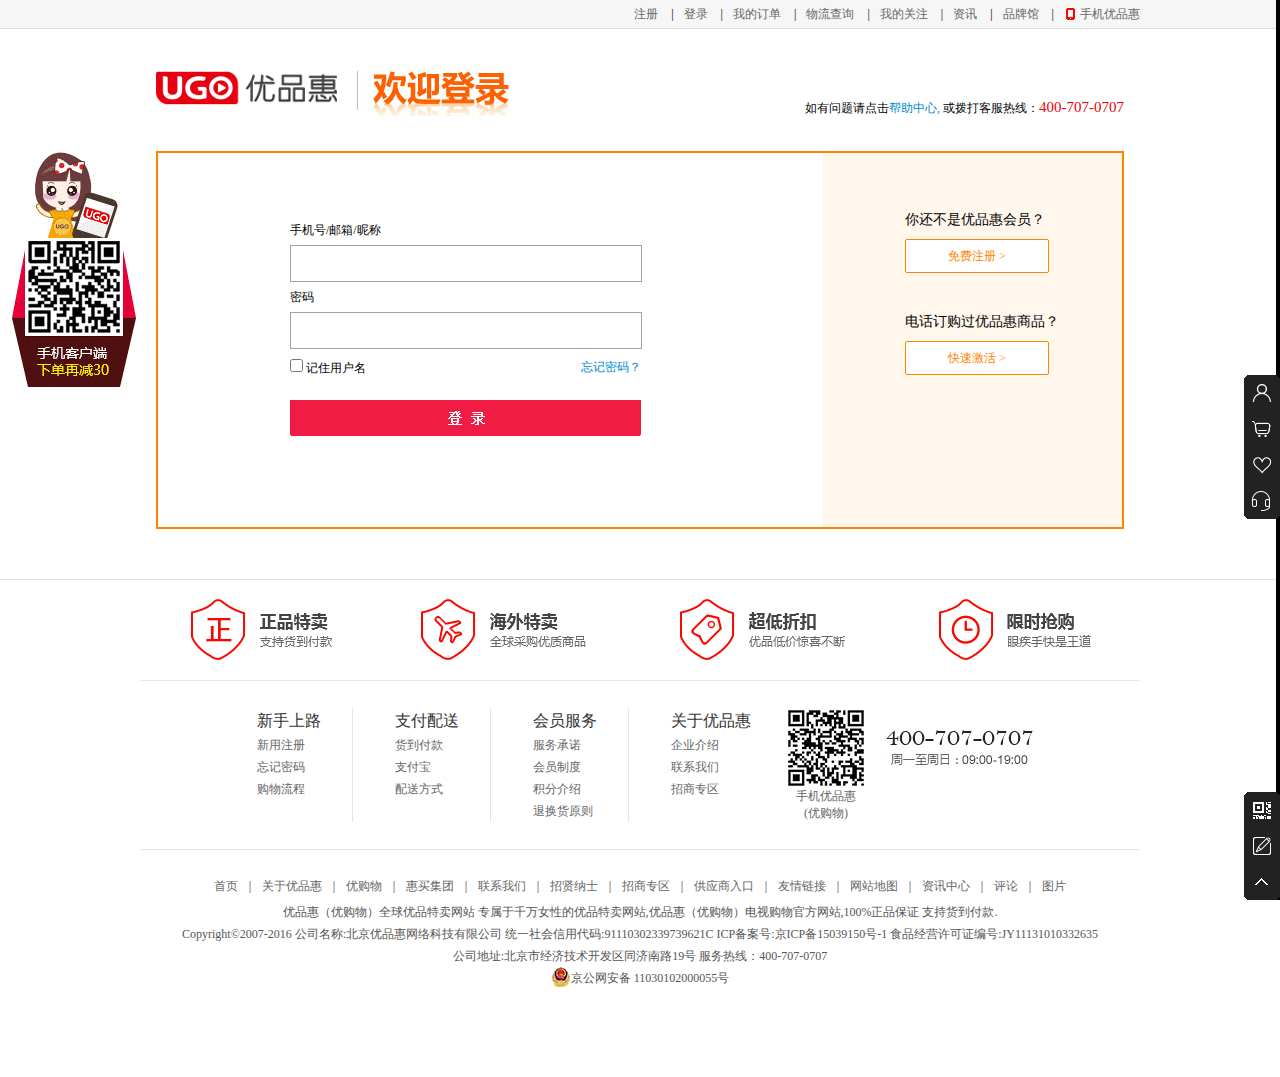
<file: html/login.html>
<!DOCTYPE html>
<html lang="en">
<head>
<meta charset="UTF-8">
<title>登录</title>
	<link rel="stylesheet" type="text/css" href="../css/common.css">
	<link rel="stylesheet" type="text/css" href="../css/login.css">

</head>
<body>
	<!-- top-nav -->
	<div class="topnav">
		<div class="center_nav">
			<div class="center_nav_right">
				<ul class="">
					<li><span><a href="register.html">注册</a></span>|</li>
					<li><span><a href="#">登录</a></span>|</li>
					<li><span><a href="#">我的订单</a></span>|</li>
					<li><span><a href="#">物流查询</a></span>|</li>
					<li><span><a href="details.html">我的关注</a></span>|</li>
					<li><span><a href="#">资讯</a></span>|</li>
					<li><span><a href="#">品牌馆</a></span>|</li>
					<li><span class="outpa"><a href="#">手机优品惠</a>
						<div class="outpa_d">
							<img src="../img/foot_ewm.jpg">
							<i>扫一扫哦~</i>
						</div>
					</span></li>
				</ul>
			</div>
		</div>
	</div>
	<!-- 右侧广告 -->
	<div class="sidebar-out"></div>
	<div class="sidebar">
		<ul class="bar-top">
			<li class="sid_r"><a href=""></a></li>
			<li class="sid_rl"><a href="shopping.html"></a></li>
			<li class="sid_rn"><a href=""></a></li>
			<li class="sid_rg"><a href=""></a></li>
		</ul>
		<ul class="bar-bo">
			<li class="sid_br"><a href=""></a></li>
			<li class="sid_brl"><a href=""></a></li>
			<li class="sid_brn"><a href="#top"></a></li>
		</ul>
	</div>
	<!-- 登录界面 -->
	<div class="welland">
		<img src="../img/logEWM.gif"/>
		<div class="lang_logo">
			<div class="logo_img">
				<a href=""></a>
				<span></span>
			</div>
			<p>如有问题请点击<a href="">帮助中心,</a> 或拨打客服热线：<i>400-707-0707</i></p>
		</div>
		<div class="lang_con">
			<div class="lang_con_l">
				<form action="" method="get">
					<div class="land_item">
						<span>手机号/邮箱/昵称</span>
						<div>
							<input class="land_us" id="land_us" type="text">
						</div>
						<span>密码</span>
						<div>
							<input class="land_us" type="password" id="rpass">
						</div>
						<div class="land_pa">
							<em><input type="checkbox" id="checkbox"> 记住用户名</em><i>忘记密码？</i>
						</div>
						<div class="land_lo">
							<input type="button" id="submit">	
						</div>		
					</div>
				</form>
			</div>
			<div class="lang_con_r">
				<span>你还不是优品惠会员？</span>
				<a href="">免费注册 ></a>
				<span class="lang_sp">电话订购过优品惠商品？</span>
				<a href="">快速激活 ></a>
			</div>
		</div>
	</div>
<!--footer-->
<div class="fooer">
	<div class="fooad"><img src="../img/footer_ad.jpg"></div>
	<div class="webz">
		<dl class="flis">
			<dt>新手上路</dt>
			<dd><a href="">新用注册</a></dd>
			<dd><a href="">忘记密码</a></dd>
			<dd><a href="">购物流程</a></dd>
		</dl>
		<dl class="flis">
			<dt>支付配送</dt>
			<dd><a href="">货到付款</a></dd>
			<dd><a href="">支付宝</a></dd>
			<dd><a href="">配送方式</a></dd>
		</dl>
		<dl class="flis">
			<dt>会员服务</dt>
			<dd><a href="">服务承诺</a></dd>
			<dd><a href="">会员制度</a></dd>
			<dd><a href="">积分介绍</a></dd>
			<dd><a href="">退换货原则</a></dd>
		</dl>
		<dl class="flis" style="border:0;">
			<dt>关于优品惠</dt>
			<dd><a href="">企业介绍</a></dd>
			<dd><a href="">联系我们</a></dd>
			<dd><a href="">招商专区</a></dd>
		</dl>
		<dl class="flis1">
			<dt>
				<a href="">
					<img src="../img/foot_ewm.jpg">
					<i>手机优品惠</i><br/>
					<em>(优购物)</em>
				</a>
			</dt>
			<dd></dd>
		</dl>
		<img src="../img/foot_dh.jpg" class="fi_img">
	</div>
	<div class="foor_bo">
		<p class="foor_nav"><a href="">首页 &nbsp;｜&nbsp; </a><a href="">关于优品惠 &nbsp;｜ &nbsp;</a><a href="">优购物&nbsp; ｜&nbsp; </a><a href="">惠买集团 &nbsp;｜&nbsp; </a><a href="">联系我们 &nbsp;｜&nbsp; </a><a href="">招贤纳士&nbsp; ｜&nbsp; </a><a href="">招商专区&nbsp; ｜&nbsp; </a><a href="">供应商入口&nbsp; ｜&nbsp; </a><a href="">友情链接 &nbsp;｜&nbsp; </a><a href="">网站地图 &nbsp;｜&nbsp; </a><a href="">资讯中心 &nbsp;｜&nbsp; </a><a href="">评论&nbsp; ｜&nbsp; </a><a href="">图片</a></p>
		
		<p>优品惠（优购物）全球优品特卖网站 专属于千万女性的优品特卖网站,优品惠（优购物）电视购物官方网站,100%正品保证 支持货到付款.</p>
		<p>Copyright©2007-2016 公司名称:北京优品惠网络科技有限公司 统一社会信用代码:91110302339739621C  ICP备案号:京ICP备15039150号-1 食品经营许可证编号:JY11131010332635</p>
		<p>公司地址:北京市经济技术开发区同济南路19号 服务热线：400-707-0707</p>
		<div class="foor_b"><p><img src="../img/bei.png">京公网安备 11030102000055号</p></div>
	</div>
</div>
	<script src="../assets/jquery-1.12.0.js"></script>
	<script src="../js/common.js"></script>
	<script src="../js/register.js"></script>
</body>
</html>
</file>
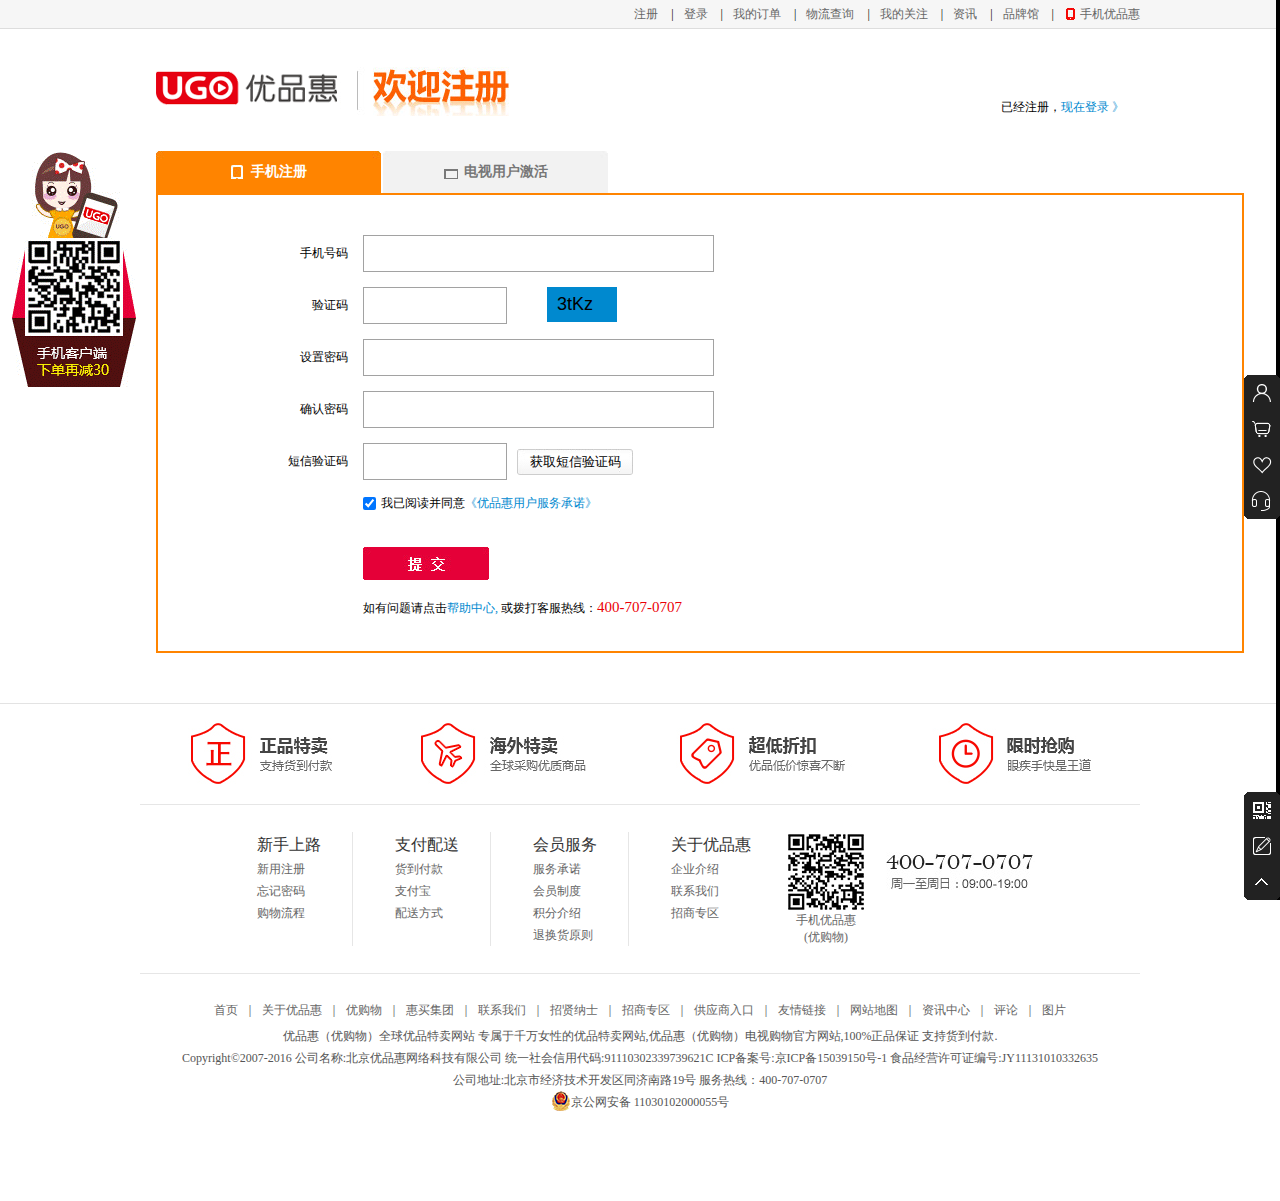
<file: html/register.html>
<!DOCTYPE html>
<html lang="en">
<head>
<meta charset="UTF-8">
<title>注册</title>
	<link rel="stylesheet" type="text/css" href="../css/common.css">
	<link rel="stylesheet" type="text/css" href="../css/register.css">

</head>
<body>
	<!-- top-nav -->
	<div class="topnav">
		<div class="center_nav">
			<div class="center_nav_right">
				<ul class="">
					<li><span><a href="register.html">注册</a></span>|</li>
					<li><span><a href="login.html">登录</a></span>|</li>
					<li><span><a href="#">我的订单</a></span>|</li>
					<li><span><a href="#">物流查询</a></span>|</li>
					<li><span><a href="details.html">我的关注</a></span>|</li>
					<li><span><a href="#">资讯</a></span>|</li>
					<li><span><a href="#">品牌馆</a></span>|</li>
					<li><span class="outpa"><a href="#">手机优品惠</a>
						<div class="outpa_d">
							<img src="../img/foot_ewm.jpg">
							<i>扫一扫哦~</i>
						</div>
					</span></li>
				</ul>
			</div>
		</div>
	</div>
	<!-- 右侧广告 -->
	<div class="sidebar-out"></div>
	<div class="sidebar">
		<ul class="bar-top">
			<li class="sid_r"><a href=""></a></li>
			<li class="sid_rl"><a href="shopping.html"></a></li>
			<li class="sid_rn"><a href=""></a></li>
			<li class="sid_rg"><a href=""></a></li>
		</ul>
		<ul class="bar-bo">
			<li class="sid_br"><a href=""></a></li>
			<li class="sid_brl"><a href=""></a></li>
			<li class="sid_brn"><a href="#top"></a></li>
		</ul>
	</div>
	<!-- 注册界面 -->
	<div class="welland">
		<img src="../img/logEWM.gif"/>
		<div class="lang_logo">
			<div class="logo_img">
				<a href=""></a>
				<span></span>
			</div>
			<p>已经注册，<a href="">现在登录 》</a></p>
		</div>
		<div class="regnav">
		     <ul>
		        <li class="regnav1"><span>手机注册</span></li>
		        <li class="regnav2"><span>电视用户激活</span></li>
		     </ul>
		</div>
		<div class="lang_con lang1">
			<form method="">
				<div class="phone_n">
					<span>手机号码</span>
					<div class="item_n">
						<input type="text"  id="number">
						<input type="text" id='hint' class="hide" readonly="readonly">
					</div>
				</div>
				<div class="phone_n">
					<span>验证码</span>
					<div class="item_i">
						<input type="text" id="ve">
						<input type="text" id="random"  class="ve" readonly="readonly" value="3wc8">
						<input type="text" id="reminder" class="hide" readonly>
					</div>
				</div>
				<div class="phone_n">
					<span>设置密码</span>
					<div class="item_n">
						<input type="password" id="password">
						<input type="text" id="pass" class="hide" readonly>
					</div>
				</div>
				<div class="phone_n">
					<span>确认密码</span>
					<div class="item_n">
						<input type="password" id="affirm">
						<input type="text" class="hide" id="ap" readonly>
					</div>
				</div>
				<div class="phone_n">
					<span>短信验证码</span>
					<div class="item_i">
						<input type="text">
						<input class="phone_v" type="button" value="获取短信验证码">
					</div>
				</div>
				<div class="phone_n">
					<span></span>
					<div class="item_n">
						<input type="checkbox" class="checkbox" checked="checked">
						<label class="checkx">
                     	我已阅读并同意<a href="">《优品惠用户服务承诺》</a>     
                  		</label>
					</div>
				</div>
				<div class="phone_n">
					<span></span>
					<div class="item_n">
						<input type="button" class="item_su">
					</div>
				</div>
				<div class="phone_n">
					<span></span>
					<div class="item_n">
						<p>如有问题请点击<a href="">帮助中心,</a> 或拨打客服热线：<i>400-707-0707</i></p>
					</div>
				</div>
			</form>
		</div>
		<div class="lang_con lang2">
			<form method="">
				<div class="phone_n">
					<span>手机号码</span>
					<div class="item_n">
						<input type="text">

					</div>
				</div>
				<div class="phone_n">
					<span>验证码</span>
					<div class="item_i">
						<input type="text">
					</div>
				</div>
				<div class="phone_n">
					<span>短信验证码</span>
					<div class="item_i">
						<input type="text">
						<input class="phone_v" type="button" value="获取短信验证码">
					</div>
				</div>
				<div class="phone_n">
					<span>设置密码</span>
					<div class="item_n">
						<input type="password">
					</div>
				</div>
				<div class="phone_n">
					<span>确认密码</span>
					<div class="item_n">
						<input type="password">
					</div>
				</div>
				
				<div class="phone_n">
					<span></span>
					<div class="item_n">
						<input type="checkbox" class="checkbox" checked>
						<label class="checkx">
                     	我已阅读并同意<a href="">《优品惠用户服务承诺》</a>     
                  		</label>
					</div>
				</div>
				<div class="phone_n">
					<span></span>
					<div class="item_n">
						<input type="button" class="item_su">
					</div>
				</div>
				<div class="phone_n">
					<span></span>
					<div class="item_n">
						<p>如有问题请点击<a href="">帮助中心,</a> 或拨打客服热线：<i>400-707-0707</i></p>
					</div>
				</div>
			</form>
		</div>
	</div>
<!--footer-->
<div class="fooer">
	<div class="fooad"><img src="../img/footer_ad.jpg"></div>
	<div class="webz">
		<dl class="flis">
			<dt>新手上路</dt>
			<dd><a href="">新用注册</a></dd>
			<dd><a href="">忘记密码</a></dd>
			<dd><a href="">购物流程</a></dd>
		</dl>
		<dl class="flis">
			<dt>支付配送</dt>
			<dd><a href="">货到付款</a></dd>
			<dd><a href="">支付宝</a></dd>
			<dd><a href="">配送方式</a></dd>
		</dl>
		<dl class="flis">
			<dt>会员服务</dt>
			<dd><a href="">服务承诺</a></dd>
			<dd><a href="">会员制度</a></dd>
			<dd><a href="">积分介绍</a></dd>
			<dd><a href="">退换货原则</a></dd>
		</dl>
		<dl class="flis" style="border:0;">
			<dt>关于优品惠</dt>
			<dd><a href="">企业介绍</a></dd>
			<dd><a href="">联系我们</a></dd>
			<dd><a href="">招商专区</a></dd>
		</dl>
		<dl class="flis1">
			<dt>
				<a href="">
					<img src="../img/foot_ewm.jpg">
					<i>手机优品惠</i><br/>
					<em>(优购物)</em>
				</a>
			</dt>
			<dd></dd>
		</dl>
		<img src="../img/foot_dh.jpg" class="fi_img">
	</div>
	<div class="foor_bo">
		<p class="foor_nav"><a href="">首页 &nbsp;｜&nbsp; </a><a href="">关于优品惠 &nbsp;｜ &nbsp;</a><a href="">优购物&nbsp; ｜&nbsp; </a><a href="">惠买集团 &nbsp;｜&nbsp; </a><a href="">联系我们 &nbsp;｜&nbsp; </a><a href="">招贤纳士&nbsp; ｜&nbsp; </a><a href="">招商专区&nbsp; ｜&nbsp; </a><a href="">供应商入口&nbsp; ｜&nbsp; </a><a href="">友情链接 &nbsp;｜&nbsp; </a><a href="">网站地图 &nbsp;｜&nbsp; </a><a href="">资讯中心 &nbsp;｜&nbsp; </a><a href="">评论&nbsp; ｜&nbsp; </a><a href="">图片</a></p>
		
		<p>优品惠（优购物）全球优品特卖网站 专属于千万女性的优品特卖网站,优品惠（优购物）电视购物官方网站,100%正品保证 支持货到付款.</p>
		<p>Copyright©2007-2016 公司名称:北京优品惠网络科技有限公司 统一社会信用代码:91110302339739621C  ICP备案号:京ICP备15039150号-1 食品经营许可证编号:JY11131010332635</p>
		<p>公司地址:北京市经济技术开发区同济南路19号 服务热线：400-707-0707</p>
		<div class="foor_b"><p><img src="../img/bei.png">京公网安备 11030102000055号</p></div>
	</div>
</div>
	<script src="../assets/jquery-1.12.0.js"></script>
	<script src="../js/common.js"></script>
	<script src="../js/register.js"></script>
</body>
</html>
</file>
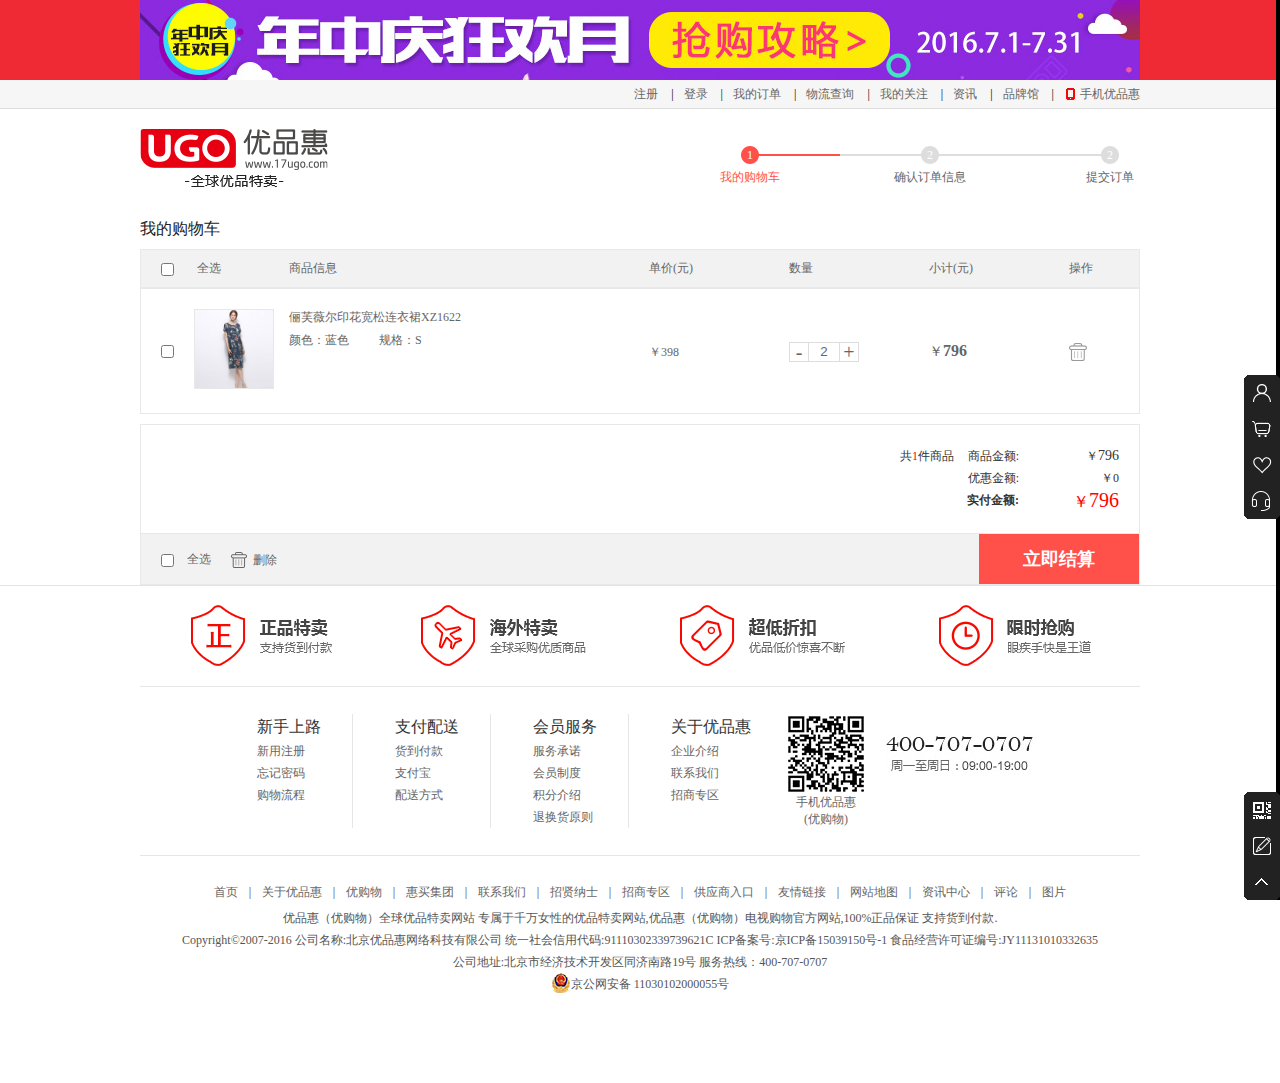
<file: html/shopping.html>
<!DOCTYPE html>
<html lang="en">
<head>
<meta charset="UTF-8">
<title>购物车</title>
	<link rel="stylesheet" type="text/css" href="../css/common.css">
	<link rel="stylesheet" type="text/css" href="../css/shopping.css">


</head>
<body>
		<div class="topad" id="top">
	<div class="ad_img"><a href="#"><img src="../img/topab.jpg"></a></div>
	</div>
	<!-- 右侧广告 -->
	<div class="sidebar-out"></div>
	<div class="sidebar">
		<ul class="bar-top">
			<li class="sid_r"><a href=""></a></li>
			<li class="sid_rl"><a href=""></a></li>
			<li class="sid_rn"><a href=""></a></li>
			<li class="sid_rg"><a href=""></a></li>
		</ul>
		<ul class="bar-bo">
			<li class="sid_br"><a href=""></a></li>
			<li class="sid_brl"><a href=""></a></li>
			<li class="sid_brn"><a href="#top"></a></li>
		</ul>
	</div>
	<!-- top-nav -->
	<div class="topnav">
		<div class="center_nav">
			<!-- <div class="center_nav_left">
				<span>公告: &nbsp;&nbsp;</span>
				<ul class="show_notice">
					<li><a href="#"> 优品惠（优购物）5周年庆，盛大聚“惠”</a></li>
					<li><a href="#">【注意】自主语音订购说明</a></li>
					<li><a href="#">【公告】防诈骗提醒</a></li>
					<li><a href="#">【紧急通知】关于短信发送异常的公告</a></li>
				</ul>
			</div> -->
			<div class="center_nav_right">
				<ul class="">
					<li><span><a href="register.html">注册</a></span>|</li>
					<li><span><a href="login.html">登录</a></span>|</li>
					<li><span><a href="#">我的订单</a></span>|</li>
					<li><span><a href="#">物流查询</a></span>|</li>
					<li><span><a href="details.html">我的关注</a></span>|</li>
					<li><span><a href="#">资讯</a></span>|</li>
					<li><span><a href="#">品牌馆</a></span>|</li>
					<li><span class="outpa"><a href="#">手机优品惠</a>
						<div class="outpa_d">
							<img src="../img/foot_ewm.jpg">
							<i>扫一扫哦~</i>
						</div>
					</span></li>
				</ul>
			</div>
		</div>
	</div>
<!-- 购物车状态 -->
<div class="s_header">
	<h1><a href="../index.html"><img src="../img/logos.png" alt=""> </a></h1>
	<div class="s_step">
		<dl class="s_done">
			<dt>1</dt>
			<dd>我的购物车</dd>
		</dl>
		<dl>
			<dt>2</dt>
			<dd>确认订单信息</dd>
		</dl>
		<dl class="s_last">
			<dt>2</dt>
			<dd>提交订单</dd>
		</dl>
	</div>
</div>
<!--我的购物车-->
<div class="l_webz">
	<p class="l_shopcart">我的购物车</p>
	<div class="l_cartcon">
		<ul>
			<li class="l_titcheck">
				<input type="checkbox" id="titcheck">
				<label>全选</label>
			</li>
			<li class="l_titmeg">商品信息</li>
			<li class="l_titprice">单价(元)</li>
			<li class="l_titquan">数量</li>
			<li class="l_titsum">小计(元)</li>
			<li class="l_titaction">操作</li>
		</ul>
		<!-- 清单 -->
		
		
		<div class="l_cart">
			<div class="l_shopp">
				<div class="l_meg">
					<dl>
						<dt>
							<a href=""><img src="../img/un2.jpg"></a></a>
						</dt>
						<dd>
							<p><a href="" id="clothing">俪芙薇尔印花宽松连衣裙XZ1622</a></p>
							<p class="l_pp"><span>颜色：蓝色</span><span class="l_ml">规格：S</span></p>
						</dd>
					</dl>
				</div>
				<div class="l_prics">
					<p>￥<i>398</i></p>
				</div>
				<div class="l_quan">
					<div class="l_amount">
						<a id="cut">-</a><input id="val" type="text" value="1"><a id="add">+</a>
					</div>
				</div>
				<div class="l_csum">
					<p>￥<i id="costs">398</i></p>
				</div>
				<div class="l_ccheck">
					<i></i>
				</div>
				<div class="l_check">
					<input type="checkbox">
				</div>
			</div>
		</div>
		<div id="clone"></div>
	</div>

	<div class="l_cartcon">
		<div class="l_cbalan">
			<div class="l_cout">
				<p>
					<span class="c_rt">￥<i>398</i></span>
					<span class="c_lt">商品金额:</span>
					<span class="c_piece">共<i>1</i>件商品</span>
				</p>
				<p>
					<span class="c_rt">￥<em>0</em></span>
					<span class="c_lt">优惠金额:</span>
				</p>
				<p>
					<span class="c_rt c_paid">￥<i>398</i></span>
					<span class="c_lt fw">实付金额:</span>
				</p>
			</div>
		</div>
		<div class="l_cbalance">
			<div class="b_check">
				<input type="checkbox" id="b_ch">
				<label for="b_ch">全选</label>
			</div>
			<div class="b_del">
				<i></i>删除
			</div>
			<a href="" class="l_submit">立即结算</a>
		</div>
	</div>
</div>
<!--footer-->
<div class="fooer">
	<div class="fooad"><img src="../img/footer_ad.jpg"></div>
	<div class="webz">
		<dl class="flis">
			<dt>新手上路</dt>
			<dd><a href="">新用注册</a></dd>
			<dd><a href="">忘记密码</a></dd>
			<dd><a href="">购物流程</a></dd>
		</dl>
		<dl class="flis">
			<dt>支付配送</dt>
			<dd><a href="">货到付款</a></dd>
			<dd><a href="">支付宝</a></dd>
			<dd><a href="">配送方式</a></dd>
		</dl>
		<dl class="flis">
			<dt>会员服务</dt>
			<dd><a href="">服务承诺</a></dd>
			<dd><a href="">会员制度</a></dd>
			<dd><a href="">积分介绍</a></dd>
			<dd><a href="">退换货原则</a></dd>
		</dl>
		<dl class="flis" style="border:0;">
			<dt>关于优品惠</dt>
			<dd><a href="">企业介绍</a></dd>
			<dd><a href="">联系我们</a></dd>
			<dd><a href="">招商专区</a></dd>
		</dl>
		<dl class="flis1">
			<dt>
				<a href="">
					<img src="../img/foot_ewm.jpg">
					<i>手机优品惠</i><br/>
					<em>(优购物)</em>
				</a>
			</dt>
			<dd></dd>
		</dl>
		<img src="../img/foot_dh.jpg" class="fi_img">
	</div>
	<div class="foor_bo">
		<p class="foor_nav"><a href="">首页 &nbsp;｜&nbsp; </a><a href="">关于优品惠 &nbsp;｜ &nbsp;</a><a href="">优购物&nbsp; ｜&nbsp; </a><a href="">惠买集团 &nbsp;｜&nbsp; </a><a href="">联系我们 &nbsp;｜&nbsp; </a><a href="">招贤纳士&nbsp; ｜&nbsp; </a><a href="">招商专区&nbsp; ｜&nbsp; </a><a href="">供应商入口&nbsp; ｜&nbsp; </a><a href="">友情链接 &nbsp;｜&nbsp; </a><a href="">网站地图 &nbsp;｜&nbsp; </a><a href="">资讯中心 &nbsp;｜&nbsp; </a><a href="">评论&nbsp; ｜&nbsp; </a><a href="">图片</a></p>
		
		<p>优品惠（优购物）全球优品特卖网站 专属于千万女性的优品特卖网站,优品惠（优购物）电视购物官方网站,100%正品保证 支持货到付款.</p>
		<p>Copyright©2007-2016 公司名称:北京优品惠网络科技有限公司 统一社会信用代码:91110302339739621C  ICP备案号:京ICP备15039150号-1 食品经营许可证编号:JY11131010332635</p>
		<p>公司地址:北京市经济技术开发区同济南路19号 服务热线：400-707-0707</p>
		<div class="foor_b"><p><img src="../img/bei.png">京公网安备 11030102000055号</p></div>
	</div>
</div>
	<script src="../assets/jquery-1.12.0.js"></script>
	<script src="../js/common.js"></script>
	<script src="../js/shopping.js"></script>
</body>
</html>
</file>
<file: css/common.css>
html,body,h1,h2,h3,h4,h5,h6,input,ul,ol,dl,li,dt,dd,table,form,filedset,p,b,i{padding:0;margin:0;}
a{text-decoration:none;color:#666666}
img{border:0;display:block;}
h1,h2,h3,h4,h5,h6{font-weight:100;}
ul,li{list-style:none;}
body{font:12px "微软雅黑"}
i,em{font-style:normal;}
/* 头部 */
.topad{background:#ef2a35;}
.ad_img{width:1000px;height:80px;margin:0 auto;}
.topnav{height:28px;width:100%;border-bottom:1px solid #dddddd;background:#f6f6f6}

.center_nav{width:1000px;height:28px;margin:0 auto;}
.center_nav_left,.center_nav_left span,.center_nav_right li{float:left;}
.center_nav_left span{padding-left:18px;height:28px;line-height: 28px;background:url(img/affiche.jpg) no-repeat left center}
.center_nav_left ul{width:190px;height:28px;line-height: 28px;float:left;overflow:hidden;}
.center_nav_left ul li{width:190px;height:28px;white-space:nowrap;overflow:hidden;text-overflow:ellipsis;}
.center_nav_right ul{float:right;}
.center_nav_right li{height:28px;line-height:28px;}
.center_nav_right li span{padding:0 13px 0 10px;}
.center_nav_right .outpa{padding:0 0 0 26px;background:url(img/cell.jpg) no-repeat 12px center;}
.header_logo a:hover,.topnav a:hover{color:#f00;}
.outpa{position:relative;}
.outpa .outpa_d{width:90px;text-align:center;box-shadow: #666 0px 0px 10px;position:absolute;z-index:40;background:#fff;display:none;}
.outpa img{display:inline-block;}
.outpa i{color:#f00;}

.header_logo{width:1000px;height:79px;margin:0 auto;padding-top:26px;}
.logo{width:201px;height:64px;float:left;}
.search{width:420;height:66px;float: left;margin-left:86px;}
.search_ce{width:420;height:36px;float: left;}
.search_l,.search_r{float:left;border:2px solid #f00;cursor:pointer;}
.search_l input{width:339px;height:32px;float:left;border:0;color:#bab6b6;outline:none;}
.search_r input{width:72px;height:32px;float:left;border:0;background:red;color:#fff;cursor:pointer;}
.gjc{width:420px;height:30px;line-height:30px;}
/*--购物车---*/
.mycart{width:138px;height:30px;z-index:32;border:1px solid #dddddd;position:relative;float:right;text-align:center;line-height:30px;background:url(img/sub.jpg) no-repeat 117px center;}
.mycart span{position:absolute;left:14px;top:5px;}
.car_ba{width:138px;height:30px;position:absolute;z-index:22;background:#fff;top:0;}
.carlist{width:288px;height:74px;line-height:74px;text-align:center;position:absolute;border:1px solid #ddd;background:#fff;margin-left:-151px;top:29px;z-index:-1;display:none;padding:5px 0; }

.main_nav{width:100%;height:40px;background:#f70800}
.nav{width:1000px;height:40px;margin:0 auto;}
.nav ul{float:left;}
.nav li{float:left;}
.nav ul .tv a{padding-left:45px;background:url(img/icon-tv.png) no-repeat 20px center;}
.nav li a{padding:0 20px;color:#fff;font-size:14px;font-weight:600;height:40px;line-height:40px;float:left;}
.nav li:hover{background:#bc0600;}

.nav_pull{float:right;width:134px;height:40px;color:#fff;font-size:14px;line-height:40px;position:relative;}
.nav_pull .nav_a{width:134px;height:40px;display:block;text-align:center;font-size:16px}
.nav_pull .nav_a:hover{background:#bc0600;}
.nav_pull dl{float:left;width:165px;height:223px;color:#ddd;border-right:1px solid #ddd;}
.nav_pull .dl_bor{border:0;}
.nav_pull dl dt{display:inline-block;border-bottom:1px dotted #ddd;}
.nav_pull dl dt a{font-size:14px;font-weight:700;color:#000;}
.nav_pull dl dt a:hover{color:#bc0061;}
.nav_pull dl dd{height:26px;line-height:26px;}
.nav_pull dl dd a{font-size:12px;}
.nav_pull dl dd a:hover{color:#f00;}
.nav_pull dl dt img{float:left;width:30px;height:38px;display:inline-block;}
.nav_pull .nav_hide{width:1000px;position:absolute;z-index:10000;left:-866px;border:1px solid #f00;text-align:center;background:#fff;display:none;}
/*------fooer-------*/
.fooer{text-align:center;border-top:1px solid #e3e3e3;padding-bottom:90px;}
.fooad{width:1000px;margin:0 auto;}
.webz{width:925px;height:115px;margin:0 auto;padding:26px 0 26px 75px;border-bottom:1px solid #e6e6e6;}
.webz .flis{float:left;width:95px;height:114px;padding-left:42px;border-right:1px solid #e6e6e6;text-align:left;}
.webz .flis dt{font-size:16px;color:#333;height:26px;line-height:26px;}
.webz .flis dd{height:22px;line-height:22px;}
.webz .flis a:hover{color:#f00;}
.webz .flis1{margin-left:20px;float:left;width:80px;}
.webz .flis1 dt{width:80px;text-align:center;}
.webz .fi_img{float:left;width:149px;height:38px;margin:20px 0 0 20px;}
.foor_bo{width:1000px;padding-top:25px;text-align:center;margin:0 auto;}
.foor_bo a:hover{color:#f00;}
.foor_nav{height:26px;display:block;}
.foor_bo p{line-height:22px;color:#555;}
.foor_bo img{width:20px;height:20px;display:inline-block;float:left;}
.foor_b{width:1000px;text-align:center;}
.foor_b p{display:inline-block;height:20px;}

/*--广告--*/
.sidebar-out{height:100%;border-right:4px solid #000;position:fixed;right:0;z-index:40;top:0;}
.sidebar{width:36px;position:fixed;height:100%;right:0;top:0;z-index:100;}
.sidebar .bar-top{position:absolute;top:50%;margin-top:-75px;}
.sidebar .bar-top a{width:36px;height:36px;display:block;}
.sidebar .sid_r a{background:url(img/xfbj.png) no-repeat}
.sidebar .sid_rl a{background:url(img/xfbj.png) no-repeat 0 -46px;position:relative;}
.sidebar .sid_rl em{display:block;z-index:100;position:absolute;right:0;width:24px;height:14px;line-height:14px;overflow:hidden;text-align:center;color:#fff;background:#f00;border-radius:10px;}
.sidebar .sid_rn a{background:url(img/xfbj.png) no-repeat 0 -92px}
.sidebar .sid_rg a{background:url(img/xfbj.png) no-repeat 0 -138px}
.sidebar .sid_r a:hover{background:url(img/xfbj.png) no-repeat -46px 0}
.sidebar .sid_rl a:hover{background:url(img/xfbj.png) no-repeat -46px -46px}
.sidebar .sid_rn a:hover{background:url(img/xfbj.png) no-repeat -46px -92px}
.sidebar .sid_rg a:hover{background:url(img/xfbj.png) no-repeat -46px -138px}
.bar-bo{position:absolute;bottom:0;}
.bar-bo a{width:36px;height:36px;display:block;}
.sid_br a{background:url(img/xfbj.png) no-repeat 0 -184px;}
.sid_brl a{background:url(img/xfbj.png) no-repeat 0 -230px;}
.sid_brn a{background:url(img/xfbj.png) no-repeat 0 -276px;}
.sid_br a:hover{background:url(img/xfbj.png) no-repeat -46px -184px;}
.sid_brl a:hover{background:url(img/xfbj.png) no-repeat -46px -230px;}
.sid_brn a:hover{background:url(img/xfbj.png) no-repeat -46px -276px;}

.left_sid{position:absolute;z-index:100;left:50%;margin-left:-615px;top:615px;}
</file>
<file: css/index.css>
/*轮播图片*/
.banner_big{width:100%;overflow:hidden;}
.pic{width:1000px;height:340px;position:relative;margin:0 auto;}
.pic img{width:1920px;}
.pic ul{width:11520px;position:absolute;margin-left:-460px;z-index:1;}
.pic ul li{float:left;}
.prev,.next {display:none;position: absolute; top: 50%;margin-top: -40px;padding: 10px;background: rgba(0, 0, 0, .1);font-size: 30px;color: #ccc;z-index: 120;cursor:pointer;}
.next {left: auto;right: 0;}
.prev:hover,.next:hover {background-color: rgba(0, 0, 0, .5);}
.sl_nav{position:absolute;left:40%;bottom:20px;z-index:90;}
.sl_nav span{width: 10px;height: 10px;border: 1px solid #fff;float: left;margin-left: 5px;border-radius:10px;cursor:pointer;}
.sl_nav span.select{background: #fff;}

.body{width:100%;background:#f2f2f2;padding-bottom:30px;}
/*每日精选*/
.china_extra{width:1000px;height:402px;margin:0 auto;padding-top:20px;}
.i_day{width:110px;height:44px;background:url(img/icons.png) no-repeat;position:absolute;z-index:100;margin-left:20px;margin-top:-3px;}
.choiceness_l{width:698px;height:400px;float:left;border:1px solid #ddd;background:#fff;}
.choiceness_l ul{width:698px;height:304px;opacity:1;overflow:hidden;}
.choiceness_l ul li{width:700px;height:304px;}
.china_le{width:340px;height:304px;float:left;}
.china_ri{width:274px;height:360px;float:right;padding:44px 66px 0 20px;}
.choiceness_l h2{color:#000;font-weight:600;margin-bottom: 5px;}
.le_bag{width:100%;margin-top:16px;position:relative;}
.le_mo{font-size:32px;color:#f00;padding-right:10px;}
.le_mo i{font-size:22px;padding-right:10px;font-style:normal;}
.le_bag p{width:32px;height:16px;position:absolute;top:6px;left:90px;border-radius:10px;text-align:center;color:#fff;}
.le_bag p em{font-style:normal;}
.le_bag .le_price,.le_bag i{font-style:normal;text-decoration:line-through;}
.choiceness_l ul{position: relative;}
.choiceness_l ul li{position:absolute;}
.e_choiceness{width:694px;height:89px;margin:0 5px;float:left;border-top:1px solid #ddd;}
.e_choiceness img{width:66px;height:66px;margin:14px 10px 10px 10px;float:left;cursor:pointer;}
.e_choiceness span{float:left;position:relative;float:left}
.e_choiceness i{width:86px;height:7px;top:-6px;background:url(img/icons.png) no-repeat 0 -144px;position:absolute;display:none;}
.choiceness_r{width:288px;height:400px;float:right;border:1px solid #ddd;background:#fff;}
.tv_tit{width:288px;height:40px;border-bottom:1px solid #ddd;}
.tv_tit img{padding:12px 0 7px 15px;}
.tv_one{width:260px;height:115px;border-bottom:1px solid #ddd;padding:20px 15px;}
.tv_one img{width:115px;height:115px;}
.tv_one dt{float:left;}
.tv_one dd{float:left;width:128px;height:110px;margin-left:15px;}
.tv_price{color:#f00;font-size:16px;}
.tv_price i{font-style:normal;font-size:14px;}
.line_price{text-decoration:line-through;color:#999;}
.line_price i{font-style:normal;}
.tv_dd{width:90px;height:23px;line-height:23px;background:#ff504a;text-align:center;border-radius:3px;margin-top:8px;}
.tv_dd a{color:#fff;}
.foreshow{height:107px;padding:15px 0 20px 0;border-bottom:1px dotted #e2e0e0;margin:0 15px;}
.foreshow i{font-style:normal;color:#f00;}
.foreshow img{width:80px;height:80px;}
.foreshow a{margin-right:10px;float:left;}
.foreshow ul{width:1080px;position:absolute;}
.foreshow li{float:left;width:270px;heidth:80px;}
.foreshow_list{height:80px;position:relative;margin-top:10px;overflow:hidden;}
.tv_prev,.tv_next{width:20px;height:46px;position:absolute;top:50%;margin-top:-23px;background:url(img/icons.png) no-repeat -56px -92px;cursor:pointer;}
.tv_next{right:0px;background:url(img/icons.png) no-repeat -79px -92px;}
.tv_links{width:288px;height:50px;padding-top:10px;}
.tv_links a{width:60px;height:35px;margin-left:25px;float:left;text-align:center;}
.tv_links span{width:18px;height:16px;display:block;margin-top:10px;margin-left:20px;}
.tv_links p{width:60px;height:16px;}
.link1{background:url(img/icons.png) no-repeat 0 -202px;}
.link2{background:url(img/icons.png) no-repeat -26px -202px;}
.link3{background:url(img/icons.png) no-repeat -56px -202px;}
/*品类精选*/
.colunm_tit{width:1000px;height:20px;margin:0 auto;padding-top:40px;position:relative;border-bottom:2px solid #000;line-height:20px;margin-bottom:28px;}
.colunm_tit h1{width:250px;height:50px;left:50%;margin-left:-125px;top:50%;position:absolute;}
.home_f{width:1020px;margin:0 auto;overflow:hidden;padding-left:20px;}
.home_f a{float:left;margin-right:20px;padding-top:20px;display:block;}
.home_f img{display:block;}
/*全球尖货*/
.main{width:1020px;margin:0 auto;overflow:hidden;padding-left:20px;}
.main ul li{width:318px;height:460px;border:1px solid #ddd;float:left;margin-right:20px;margin-top:20px;}
.main ul li:hover{border:1px solid #f00;}
.main img{width:100%;height:100%;}
.main_box{padding:10px;background:#fff;}
.m_b{width:298px;height:298px;position:relative;}
.m_b em{font-style:normal;position:absolute;display:block;width:275px;height:26px;bottom:0;overflow:hidden;line-height:26px;border-left:3px solid #39c9da;background:#000;background:rgba(0,0,0,.6);color:#fff;padding:0 10px;}
.main_tit{font-size:16px;overflow:hidden;height:20px;line-height:20px;padding:0 10px;margin-top:18px}
.main_tit em{font-style:normal;color:#222;}
.main_subtit{padding:0 10px;color:#f00;height:16px;line-height:16px;margin-top:5px;overflow:hidden;}
.main_yen{margin-top:20px;height:20px;padding:0 10px 3px 10px;}
.main_price{font-size:26px;color:#222;font-family:arial;margin-right:10px;float:left;}
.main_price i{font-size:20px;}
.sale_price{position:relative;float:left;margin-top:9px;}
.img_tit:hover{text-decoration:underline;}
.sale_price p{width:205px;position:absolute;top:-19px;}
.sale_price p em{background:#ff3175;width:34px;height:15px;color:#fff;border-radius:10px;display:block;text-align:center;line-height:15px;font-size:12px}
.sale_price em{font-size:14px;colot:#999;font-weight:400;}
.purchased{margin-top:9px;color:#666;float:right;}
.purchased i{color:#f00;}
.tax_box{background:#f8f8f8;height:36px;border-top:1px solid #eee;line-height:40px;padding:0 20px;}
.tax_box span{float:left;}
.tax_box img{width:30px;height:20px;float:left;margin:10px 5px 0 0;}
</file>
<file: css/details.css>
/*--商品参数---*/
.details{width:1000px;margin:0 auto;}
.sh_crum{padding:20px 0;margin-bottom:20px;border-bottom:1px solid #e8e8e8;}
.sh_crum a{color:#222;}
.d_sh{padding-bottom:30px;width:1000px;}
.d_shl{position:relative;float:left;margin-right:30px;width:400px;z-index:20;}
/*放大镜*/
.d_preview{width:398px;height:398px;border:1px solid #EDEDED;margin-bottom:15px;position:relative;}
.d_preview a{width:398px;height:398px;display:block;}
.d_preview a img{width:398px;height:398px;}
div.zoomDiv { z-index:100; position:absolute; top:0px; left:0px; width:200px; height:200px; background:#ffffff; border:1px solid #CCCCCC; display:none; text-align:center; overflow:hidden; }
div.zoomMask { position:absolute; background:url("img/mask.png") repeat scroll 0 0 transparent; cursor:move; z-index:100; }


.d_jq{width:390px;margin:0 auto;}
.d_tiems{width:350px;height:60px;float:left;position:relative;overflow:hidden;margin-bottom:20px;}
.d_tiems ul{position:absolute;width:10000px;height:60px;}
.d_tiems ul li{float:left;width:58px;height:58px;text-align:center;cursor:pointer;margin-right:10px;border:1px solid #ededed;}
.d_tiems ul li img{width:58px;height:58px;}
.d_no{float:left;color:#adadad;}
.d_daid{float:right;}
.d_daid span{margin-left:20px;}
.d_daid i,.d_daid em{width:13px;height:13px;display:inline-block;}
.d_daid i{background:url(img/iconss.png) no-repeat -72px -289px;}
.d_daid em{background:url(img/iconss.png) no-repeat -100px -267px;}
.d_shr{width:570px;float:right;position:relative;}
.dr_br{padding-left:10px;margin-bottom:5px;}
.dr_br span{display:block;height:20px;line-height:20px;}
.dr_br span a{color:#666;}
.d_shr h1{margin-bottom:10px;width:420px;color:#222;font-size:18px;line-height:22px;font-weight:bold;}
.dr_des{margin-bottom:10px;color:#666;}
.dr_box{position:relative;padding:15px 10px 10px 10px;margin-bottom:15px;border:1px solid #e8e8e8;background:#fafafa;}
.dr_mb{margin-bottom:5px;color:#666;}
.dr_box ul li span{display:inline-block;}
.dr_lab{margin-top:15px;width:40px;vertical-align:top;}
.dr_pr{color:#f70800;font-size:34px;margin-right:7px;}
.dr_pr i{font-size:24px;vertical-align:top;margin-top:8px;display:inline-block;}
.dr_or{color:#666;text-decoration:line-through;}
.dr_label{width:40px;vertical-align:top;}
.dr_tag{display:inline-block;padding:1px 8px;margin-right:5px;border-radius:2px;background:#ff504a;color:#fff;text-align:center;}
.dr_inli{display:inline-block;}
.d1{margin:5px 0;}
.d_buy{margin-bottom:30px;padding-left:10px;}
.d_buy dl{margin-bottom:10px;}
.d_sen{float:left;width:420px;}
.d_sen dt,.d_color dt,.d_num dt{float:left;width:40px;margin-top:5px;}
.d_sen dd .sen_dd{height:24px;border:1px solid #ccc;padding:0 22px 0 10px;float:left;position:relative;z-index:50;}
.d_sen dd .sen_dd span{float:left;margin-right:8px;cursor:pointer;padding-right:5px;line-height:24px}
.d_sen dd .sen_dd i{top:10px;position:absolute;width:7px;height:4px;background:url(img/shop-sprite.gif) no-repeat -55px -175px}

.d_color{float:left;}
.d_color dd,.d_color dd{float:left;width:420px;}
.d_color dd span{float:left;margin-bottom:8px;padding:5px 10px;text-align:center;border:1px solid #ccc;position:relative;margin-right:8px;cursor:pointer;min-width:10px;}
.d_color dd div{padding:6px 15px;cursor:pointer;}
.d_color dd div i{width:13px;height:13px;background:url(img/iconss.png) no-repeat -100px -289px;float:left;margin-top:3px;}
.d_color dd div em:hover{text-decoration:underline;}
.d_num_box{float:left;width:102px;height:26px;line-height:26px;border:1px solid #ccc;}
.d_num{width:420px;float:left;}
.d_num .d_num_box a{width:26px;height:26px;text-align:center;float:left;cursor:pointer;}
.d_num .d_num_box input{border:0;border-left:1px solid #ccc;border-right:1px solid #ccc;width:48px;height:26px;line-height:26px;text-align:center;float:left;}
.d_add{padding-left:10px;float:left;margin-top:40px;}
.d_add button{padding-left:25px;display:block;position:relative;border:0;color:#fff;width:190px;height:44px;font-size:14px;line-height:44px;background:#ff504a;border-radius:2px;cursor:pointer;}
.d_add button i{display:block;width:20px;height:16px;background:url(img/iconss.png) no-repeat -72px -309px;position:absolute;top:15px;left:40px;}
.sh_imgs{width:1000px;height:80px;margin-bottom:30px;overflow:hidden;padding-top:30px;}
.sh_imgs img{width:1000px;height:80px;}
/*----商品介绍-----*/
.group{width:790px;float:left;margin-right:20px;overflow:hidden;}
.related{width:788px;border:1px solid #e8e8e8;margin-bottom:20px;overflow:hidden;}
.g_tab{height:43px;background:#f5f5f5;line-height:43px;}
.g_tabse{float:left;width:480px;}
/*--滚动--*/
.g_acti{float:left;width:159px;border-right:1px solid #e8e8e8;text-align:center;line-height:43px;cursor:pointer;}
.g_activ{color:#222;border-top:0;}
.g_activ span{color:#2766e3;}
.gl{background:#fff;color:#f00;border-top:2px solid #f70800;font-weight:bold;}

.g_data{padding-top:50px;width:732px;margin:0 auto;}
.g_data h2{width:732px;height:26px;margin-bottom:20px;background:url(img/bg.png) no-repeat}
.g_datails{width:728px;border-top:1px solid #ddd;margin-bottom:20px;border-left:1px solid #ddd;border-right:1px solid #ddd;}
.g_datails li{border-bottom:1px solid #ddd;width:728px;overflow:hidden;background:#fafafa;}
.g_titlea{width:100px;background:#fafafa;text-align:center;color:#444;font-size:bold;vertical-align:top;float:left;padding:10px 0;}
.g_titlea span{display:block;margin:0 auto;width:48px;text-align:center;}
.g_detail{width:626px;padding-left:20px;background:#fff;color:#666;line-height:38px;padding:10px 0;min-height:18px;line-height:18px;border-left:1px solid #ddd;float:left;}
.g_good{width:730px;margin:0 auto;}
.g_good img{width:730px;}
.g_comment{padding-top:50px;width:732px;margin:0 auto;}
.g_comment h3{width:732px;height:26px;margin-bottom:20px;background:url(img/bg.png) no-repeat 0 -30px;}
.g_combox{border:1px solid #e8e8e8;width:728px;}
.g_inner{padding:0 20px 0;height:34px;line-height:34px;border-bottom:1px solid #e8e8e8;background:#f5f5f5;}
.g_select{float:left;padding-left:15px;}
.g_select ul li{float: left;margin-right:44px;cursor:pointer;}
.g_custom{position:relative;}
.g_custom input{position:absolute;top:10px;left:-15px;}
.g_custom label{margin-left:5px;}
.g_custom span{display:inline-block;text-align:right}
.g_showpic{float:right;}
.g_checkbox{position:relative;}
.g_checkbox input{position:absolute;top:11px;left:-15px;}
.g_commentbox{padding:0 20px;}
.g_commentbox li{padding:50px 0;text-align:center;color:#999;}
.g_service{width:732px;padding-top:50px;margin:0 auto;}
.g_service h3{width:732px;height:26px;margin-bottom:20px;background:url(img/bg.png) no-repeat 0 -60px;}
.g_servicbox{width:730px;margin:0 auto;}
.g_shgodds{padding:40px 0;border-top:1px dotted #e8e8e8;}
.g_shgodds dt{float:left;}
.g_shgodds dd{padding-left:60px;}
.g_showsimi{width:788px;margin-bottom:20px;border:1px solid #e8e8e8;overflow:hidden;}
.g_header{margin-bottom:25px;height:34px;line-height:34px;padding-left:20px;border-bottom:1px solid #e8e8e8;font-size:14px;background:#f5f5f5;}
.g_showsimi ul{margin-bottom:30px;}
.g_showsimi li{margin-left:2.73%;float:left;width:170px;padding-bottom:20px;}
.g_showsimi li a{display:block;width:170px;color:#222;}
.g_showsimi li img{width:170px;height:170px;overflow:hidden;}
.g_showsimi li i{margin-top:10px;margin-bottom:10px;height:32px;overflow:hidden;display:block;}
.g_showsimi li i:hover{text-decoration:underline;}
.g_prine{display:block;}
.g_prine em{margin-right:10px;color:#f70800;font-size:16px;}
.g_prine b{font-weight:100;text-decoration:line-through;color:#999}
.watching{float:right;width:188px;border:1px solid #e8e8e8;border-top:2px solid #f70800;}
.watching h4{padding:12px 20px;border-bottom:1px solid #e8e8e8;font-weight:bold;}
.watching ul{width:148px;padding:0 20px;}
.watching ul li{padding:20px 0;}
.watching li img{width:150px;height:150px;overflow:hidden;}
.watching li a{display:block;width:150px;color:#222;}
.watching li i{margin-top:10px;margin-bottom:10px;height:32px;overflow:hidden;display:block;}
.watching li i:hover{text-decoration:underline;}

.border{border:1px solid #f00;}
</file>
<file: css/list.css>
.l_classify{background:#efefef;padding-bottom:40px;}
.l_searchd{width:968px;margin:0 auto;padding-top:10px;}
.l_searchd img{width:968px;}
.l_search{height:auto;padding-top:30px;background:#fff;margin-top:10px;}
.l_snum{padding-left:320px;}
.l_snum p{height:20px;font-size:14px;color:#424141;padding-left:22px;line-height:20px;padding-bottom:15px;background:url(img/search.jpg) no-repeat -282px 0;}
.l_snum p i{color:#f00;font-weight:bold;}
.l_shaix{position:relative;padding:10px 20px;}
.l_shaix dl{border-bottom:1px dotted #ccc;padding:7px 0;width:926px;height:20px;line-height:20px;}
.l_shaix dl dt{font-weight:bold;color:#333;float:left;padding:0 10px 0 25px;width:55px;height:20px;line-height:20px;}
.l_shaix dl dd{float:left;width:830px;min-height:21px;line-height:20px;}
.l_allpro{background:#00aebd;width:48px;margin-right:45px;height:20px;color:#fff;line-height:20px;text-align:center;float:left;}
.l_allpro a{color:#fff;}
.ddpro{background:0;}
.ddpro a{color:#000;}
.ddpros{width:60px;}
.l_fmore{float:right;padding-right:20px;width:53px;height:21px;}
.l_fmore a{width:53px;height:21px;background:url(img/sjjt.gif) no-repeat 0 -122px;display:inline-block;}
.l_fmore a:hover{background:url(img/sjjt.gif) no-repeat 0 -186px;}
.l_clascon{width:968px;margin:0 auto;}
.l_listcon{margin-top:10px;position:relative;}
.l_listnav{height:56px;}
.l_listnav ul{width:500px;float:left;padding-left:10px;margin-top:20px;}
.l_listnav li{float:left;font-size:12px;height:18px;position:relative;line-height:18px;text-align:center;}
.l_listnav li a{display:inline-block;width:52px;height:18px;color:#222;margin-left:5px;}
.l_listnav li a:hover{background:#00bfcf;color:#fff;}
.l_listnav .l_a{background:#00bfcf;color:#fff;}
.l_minbox{width:982px;margin:0 auto;overflow:hidden;position:relative;}
.l_minbox li{width:312px;height:439px;margin-right:13px;margin-bottom:20px;position:relative;border:1px solid #ddd;float:left;}
.l_minbox li:hover{ box-shadow:0 10px 10px rgba(0,0,0,.5);}
.l_minbox li img{width:312px;height:312px;}
.l_goods{height:22px;line-height:22px;font-size:16px;overflow:hidden;padding:12px 16px 0;background:#fafafa;}
.l_goods a{color:#222;}
.l_gpicmass{padding-top:10px;padding-bottom:16px;height:34px;background:#fafafa;padding-left:16px;}
.l_price{float:left;width:210px;height:32px;overflow:hidden;}
.l_original{color:#95979f;text-decoration:line-through;}
.l_nowpr{font:bold 18px Arial;}
.l_nowpr span{color:#333;font:bold 15px '微软雅黑';}
.l_review{float:right;height:12px;line-height:12px;margin-top:17px;width:75px;text-align:left;colot:#333;}
.l_review a{color:#00aebd;}
.l_Status{height:32px;line-height:35px;border-top:1px solid #e5e5e5;background:#fafafa;}
.l_lgood{float:left;width:216px;height:26px;overflow:hidden;padding-left:6px;padding-top:8px;border-right:1px solid #e5e5e5;}
.l_lgood span{float:left;margin-left:10px;height:17px;line-height:17px;text-align:center;color:#fff;width:58px;background:#fa0e56;}
.l_lgood .l_lg{background:#00bfcf;}
.l_rgood{float:left;width:60px;height:34px;padding-left:26px;overflow:hidden;}
.l_rg{float:left;width:12px;height:12px;color:#fff;padding:2px;margin-top:9px;margin-right:3px;background:#0068e9;line-height:1;}
/*--可能喜欢--*/
.l_hdlove{padding-bottom:8px;margin:0 auto;width:968px;}
.l_bar{height:50px;border-top:1px solid #d80041;background:url(img/sjjt.gif) no-repeat -172px -164px}
.l_hdlove ul{height:149px;}
.l_hdlove ul li{float:left;margin-right:10px;height:149;}
.l_hdlove ul li img{width:315px;height:149px;}	
.l_hdlove .l_margin{margin-right:0;}
</file>
<file: css/login.css>
.welland{width:968px;margin:0 auto;padding-bottom:50px;}
.welland img{position:absolute;top:152px;left:50%;margin-left:-628px;}
.lang_logo{height:92px;padding-top:30px;}
.logo_img{height:57px;float:left;}
.logo_img a{width:185px;height:57px;background:url(../css/img/welland.gif) no-repeat;float:left;}
.logo_img span{width:169px;height:57px;background:url(../css/img/welland.gif) no-repeat 0 -58px;float:left;}
.lang_logo p{float:right;margin-top:40px;}
.lang_logo p a{color:#0089cf;}
.lang_logo p i{color:#eb0007;font-size:15px;}
.lang_con{width:964px;height:374px;border:2px solid #ff8400;}
.lang_con_l{width:432px;padding-left:132px;padding-top:62px;float:left;}
.land_item{width:351px;height:65px;}
.land_us{width:315px;height:25px;padding:5px 25px 5px 10px;border:1px solid #a2a2a2;}
.land_item span{height:30px;display:block;line-height:30px;}
.land_pa{width:351px;height:31px;margin-top:10px}
.land_pa em{float:left;vertical-align:top;}
.land_pa i{float:right;color:#0089cf;cursor:pointer;}
.land_pa i:hover{text-decoration:underline;}
.land_lo{height:37px;margin-top:10px}
.land_lo input{width:351px;height:37px;border:none;background:url(../css/img/welland.gif) no-repeat 0 -118px;}
.lang_con_r{width:217px;padding:58px 0  0 82px;height:316px;background:#fff6ec;float:right;}
.lang_con_r a{width:142px;height:32px;display:block;line-height:32px;border:1px solid #ff8400;color:#ff8400;text-align:center;border-radius:2px;margin-top:10px;background:#fff;}
.lang_con_r span{font-size:14px;}
.lang_con_r .lang_sp{padding-top:40px;display:block;}
#submit{cursor:pointer;}
</file>
<file: css/register.css>
.welland{width:968px;margin:0 auto;padding-bottom:50px;}
.welland img{position:absolute;top:152px;left:50%;margin-left:-628px;}
.lang_logo{height:92px;padding-top:30px;}
.logo_img{height:57px;float:left;}
.logo_img a{width:185px;height:57px;background:url(../css/img/welland.gif) no-repeat;float:left;}
.logo_img span{width:169px;height:57px;background:url(../css/img/welreg_01.gif) no-repeat;float:left;}
.lang_logo p{float:right;margin-top:40px;}
.lang_logo p a{color:#0089cf;}
.regnav{height:42px;}
.regnav1,.regnav2{width:225px;height:42px;cursor:pointer;float:left;line-height:42px;text-align:center;font-size:14px;font-weight:600;background:url(../css/img/welreg_01.gif) no-repeat 0 -58px;color:#fff;}
.regnav1 span,.regnav2 span{height:16px;padding-left:20px;background:url(../css/img/welreg_01.gif) no-repeat 0 -232px;}
.regnav2{margin-left:2px;background:url(../css/img/welreg_01.gif) no-repeat 0 -102px;}
.regnav2 span{background:url(../css/img/welreg_01.gif) no-repeat 0 -302px;color:#777777;}
.lang_con{width:964px;border:2px solid #ff8400;padding:40px 0 0 120px;}
/*--验证--*/
.lang_con .hide{border:0;font-size:18px;}
#pass{width:400px;}
.lang_con .ve{margin:0 40px 0 40px;width:50px;font-size:18px;background:#0089cf;border:0;}
#reminder{width:200px;}
.phone_n{height:52px;}
.phone_n span{display:block;text-align:right;padding-right:15px;width:70px;height:37px;line-height:37px;color:##666666;float:left;}
.item_n{left:left;}
.phone_n input{width:314px;height:25px;line-height:25px;padding:5px 25px 5px 10px;border:1px solid #a2a2a2;}
.item_i input{width:122px;padding:5px 10px 5px 10px;float:left;}
.phone_n .phone_v{width:116px;height:26px;line-height:16px;text-align:center;border:0;background:url(../css/img/welreg_01.gif) no-repeat 0 -146px;float:left;margin:6px 0 0 10px;cursor:pointer;}
.phone_n .checkbox{float:left;height:13px;width:13px;display:block;margin-top:2px;margin-right:5px;}
.checkx a{color:#0089CF;}
.phone_n .item_su{width:126px;height:33px;border:0;background:url(../css/img/welreg_01.gif) no-repeat 0 -175px;cursor:pointer;}
.item_n p a{color:#0089cf;}
.item_n p i{color:#eb0007;font-size:15px;}
.lang2{display:none;}
</file>
<file: css/shopping.css>
/*--购物车状态--*/
.s_header{width:1000px;margin:0 auto;padding:20px 0;overflow:hidden;}
.s_header h1{width:188px;float:left;}
.s_step{border-top:2px solid #ddd;text-align:center;margin:25px 30px 0 0;float:right;}
.s_step dl{float:left;position:relative;top:-2px;border-top:2px solid #ddd;width:180px;}
.s_step dt{position:relative;margin:-10px auto 0;color:#fff;width:18px;height:18px;line-height:18px;background:url(img/icon.png) no-repeat 0 -20px;}
.s_step .s_done{border-top-color:#ff504a;width:90px;}
.s_step dd{color:#666;margin-top:5px;position:relative;}
.s_done dt{left:-45px;background:url(img/icon.png) no-repeat;}
.s_done dd{color:#ff504a;left:-45px;margin-top:5px;position:relative;}
.s_step .s_last{width:90px;}
.s_step .s_last dt,.s_step .s_last dd{left:45px;}
/*--我的购物车--*/
.l_webz{width:1000px;margin:0 auto;}
.l_shopcart{padding-top:10px;font-size:16px;color:#222;line-height:21px;}
.l_cartcon{border:1px solid #e8e8e8;margin-top:10px;}
.l_cartcon ul{background:#f2f2f2;color:#666;border-bottom:1px solid #e8e8e8;overflow:hidden;}
.l_cartcon ul li{float:left;text-align:left;}
.l_titcheck{padding:10px 15px 10px 20px;width:113px;}
.l_titcheck input{height:13px;vertical-align:middle;width:13px;}
.l_titcheck label{margin-left:20px;}
.l_titmeg{padding:10px 80px 10px 0;width:280px;}
.l_titprice{width:140px;padding:10px 0;}
.l_titquan{width:70px;padding:10px 70px 10px 0;text-align:center;}
.l_titsum{width:140px;padding:10px 0;}
.l_titaction{width:70px;padding:10px 0;}
.l_cart{border-top:1px solid #e8e8e8;display:block;}
.l_shopp{padding:20px 0 20px 53px;position:relative;display:inline-block;}
.l_meg{float:left;color:#666;}
.l_meg dl dt{float:left;margin-right:15px;}
.l_meg dl dt img{width:78px;height:78px;border:1px solid #e8e8e8;}
.l_meg dl dd{padding-right:80px;width:280px;float:left}
.l_meg dl dd a:hover{text-decoration:underline;}
.l_meg dl dd .l_pp{margin-top:6px;}
.l_meg .l_ml{margin-left:30px;}
.l_prics{float:left;width:140px;margin-top:33px;color:#666;}
.l_prics p{line-height:20px;}
.l_quan{float:left;text-align:center;width:70px;padding-right:70px;}
.l_amount{margin-top:33px;}
.l_amount a{float: left;width:18px;height:18px;line-height:18px;border:1px solid #ddd;text-align:center;font-size:20px;cursor:pointer;}
.l_amount input{border:0;border-top:1px solid #ddd;border-bottom:1px solid #ddd;height:18px;line-height:18px;width:30px;float:left;text-align:center;color:#666;}
.l_csum{float:left;width:140px;color:#666;font-size:14px;margin-top:33px;}
.l_csum i{font-size:16px;font-weight:bold;}
.l_ccheck{float:left;width:68px;margin-top:33px;}
.l_ccheck i{width:18px;height:20px;float:left;cursor:pointer;background:url(img/icon.png) no-repeat 0 -125px;}
.l_ccheck i:hover{background:url(img/icon.png) no-repeat 0px -149px}
.l_check{position:absolute;left:20px;top:54px;z-index:100;}
.l_check input{height:13px;width:13px;vertical-align:middle;}
.l_cbalan{padding:20px;overflow:hidden;}
.l_cout{float:right;color:#333;}
.l_cout p{line-height:22px;}
.c_rt{width:100px;display:inline-block;text-align:right;float:right;}
.c_rt i{font-size:14px;}
.c_lt{width:65px;text-align:right;display:inline-block;float:right}
.c_piece{float:right;}
.c_piece i{color:#f00;}
.fw{font-weight:bold;}
.c_paid{color:#f00;font-size:16px;}
.c_paid i{font-size:20px;}
.l_cbalance{height:50px;background:#f2f2f2;border-top:1px solid #e8e8e8;}
.b_check{float: left;padding:17px 0 0 20px;}
.b_check input{height:13px;width:13px;vertical-align:middle;}
.b_check label{margin-left:10px;color:#666;cursor:pointer;}
.b_del{float:left;color:#666;margin-left:20px;margin-top:18px;cursor:pointer;}
.b_del i{width:17px;height:16px;display:inline-block;margin-right:5px;cursor:pointer;float:left;background:url(img/icon.png) no-repeat -32px -127px;}
.b_del i:hover{background:url(img/icon.png) no-repeat -32px -152px;}
.l_submit{float:right;width:160px;text-align:center;font-size:18px;font-weight:bold;color:#fff;background:#ff504a;line-height:50px}
</file>
